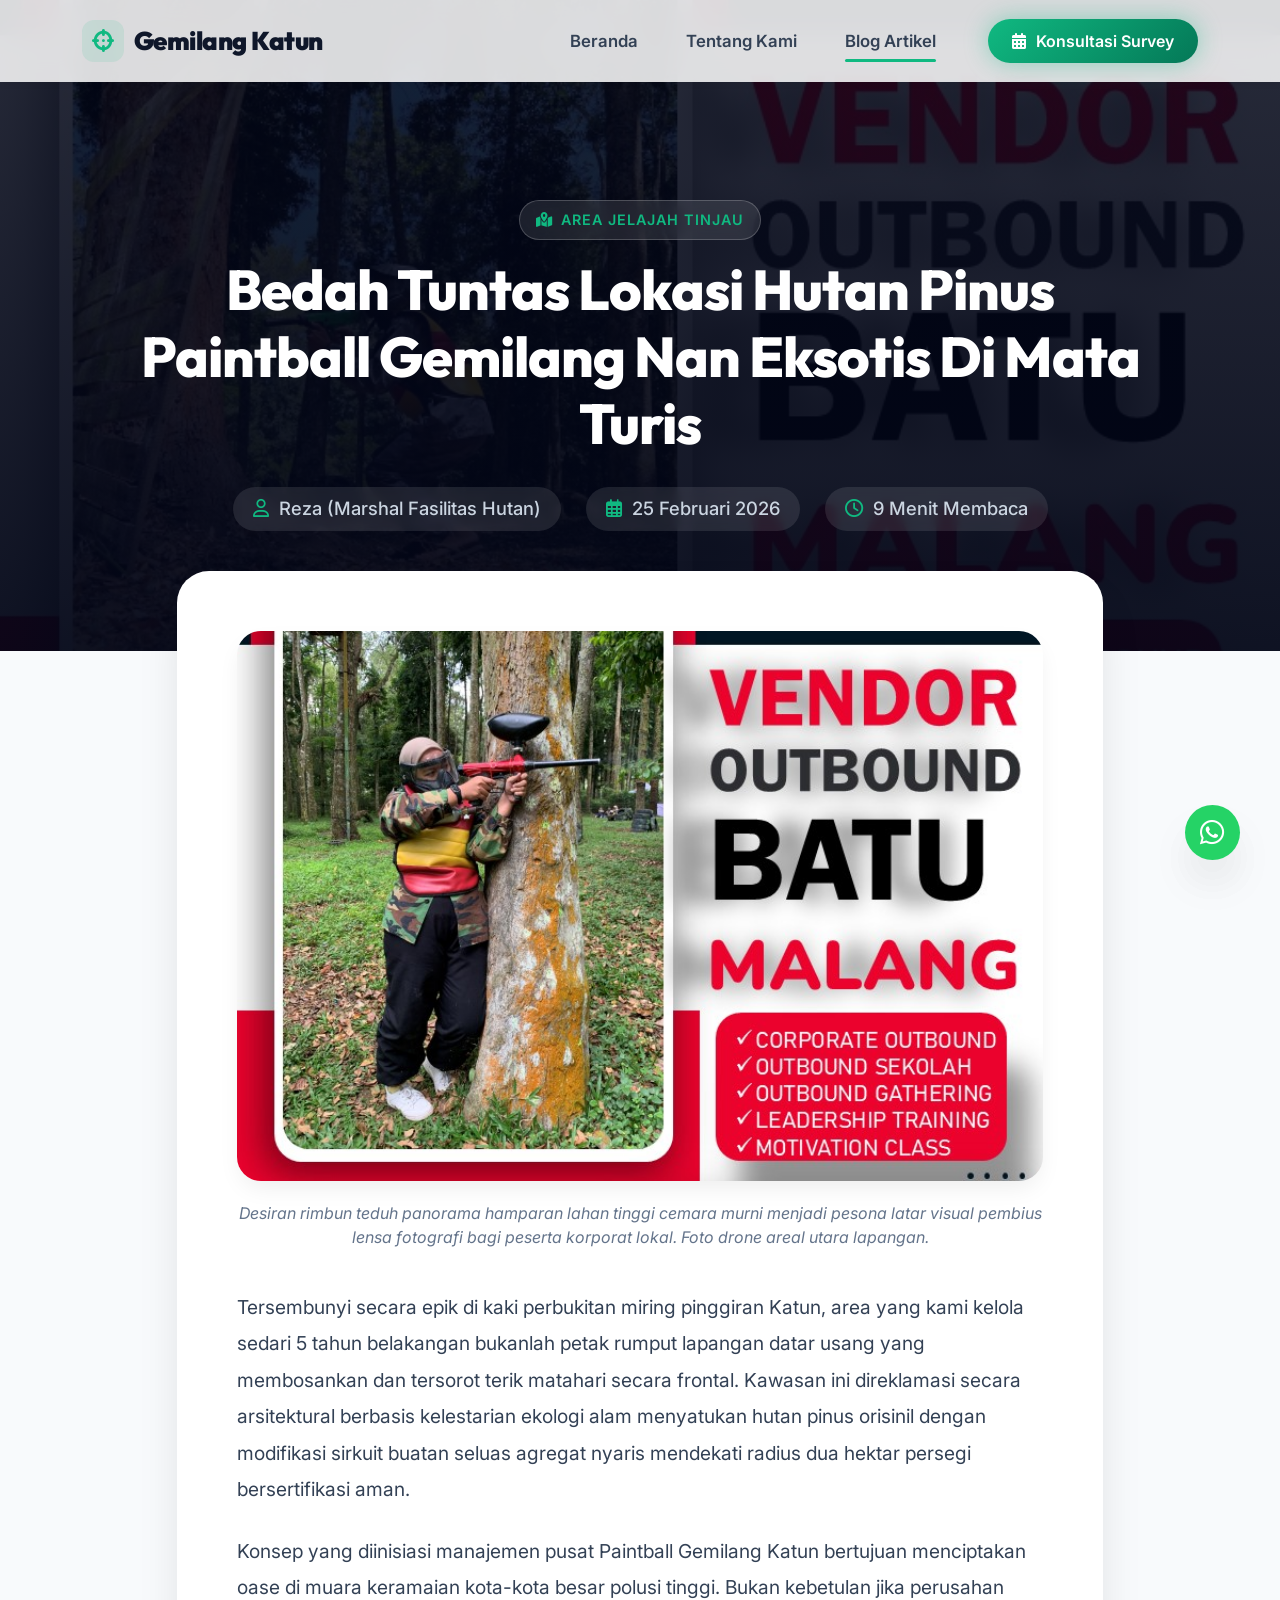
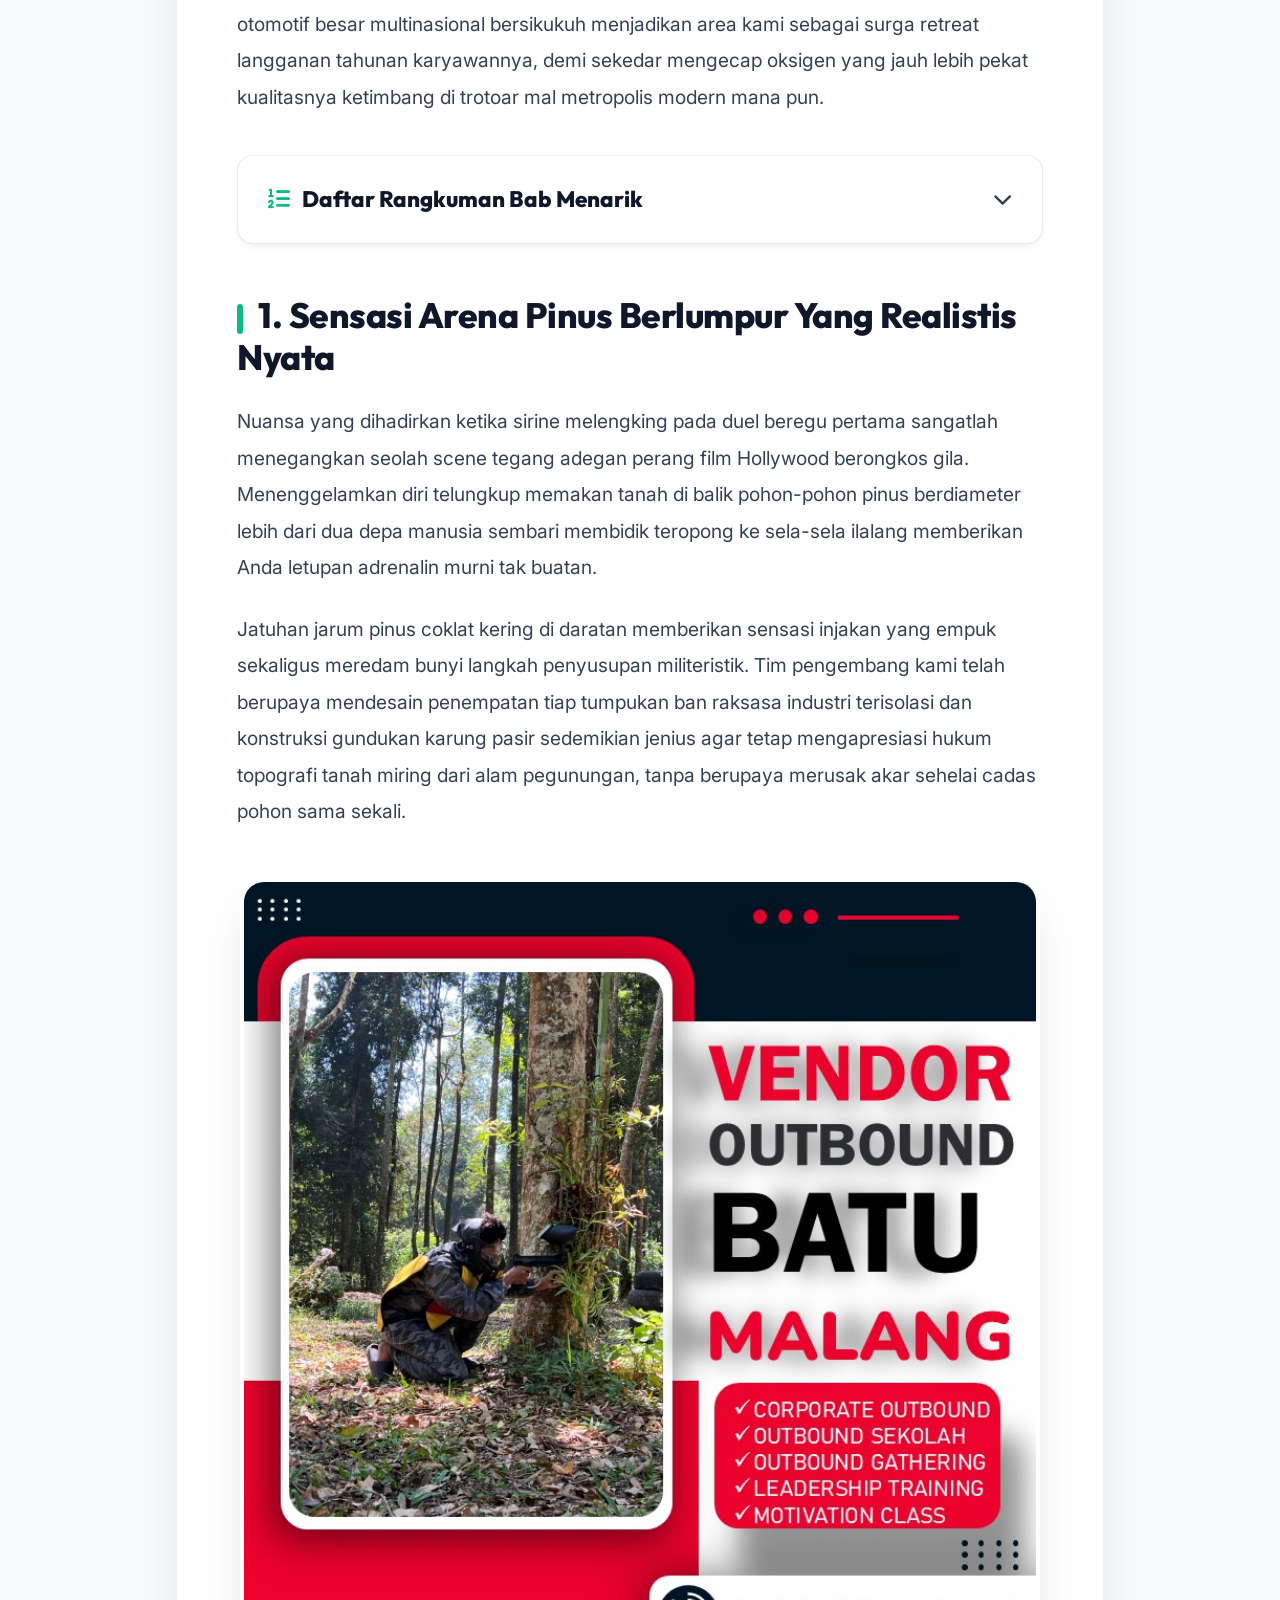
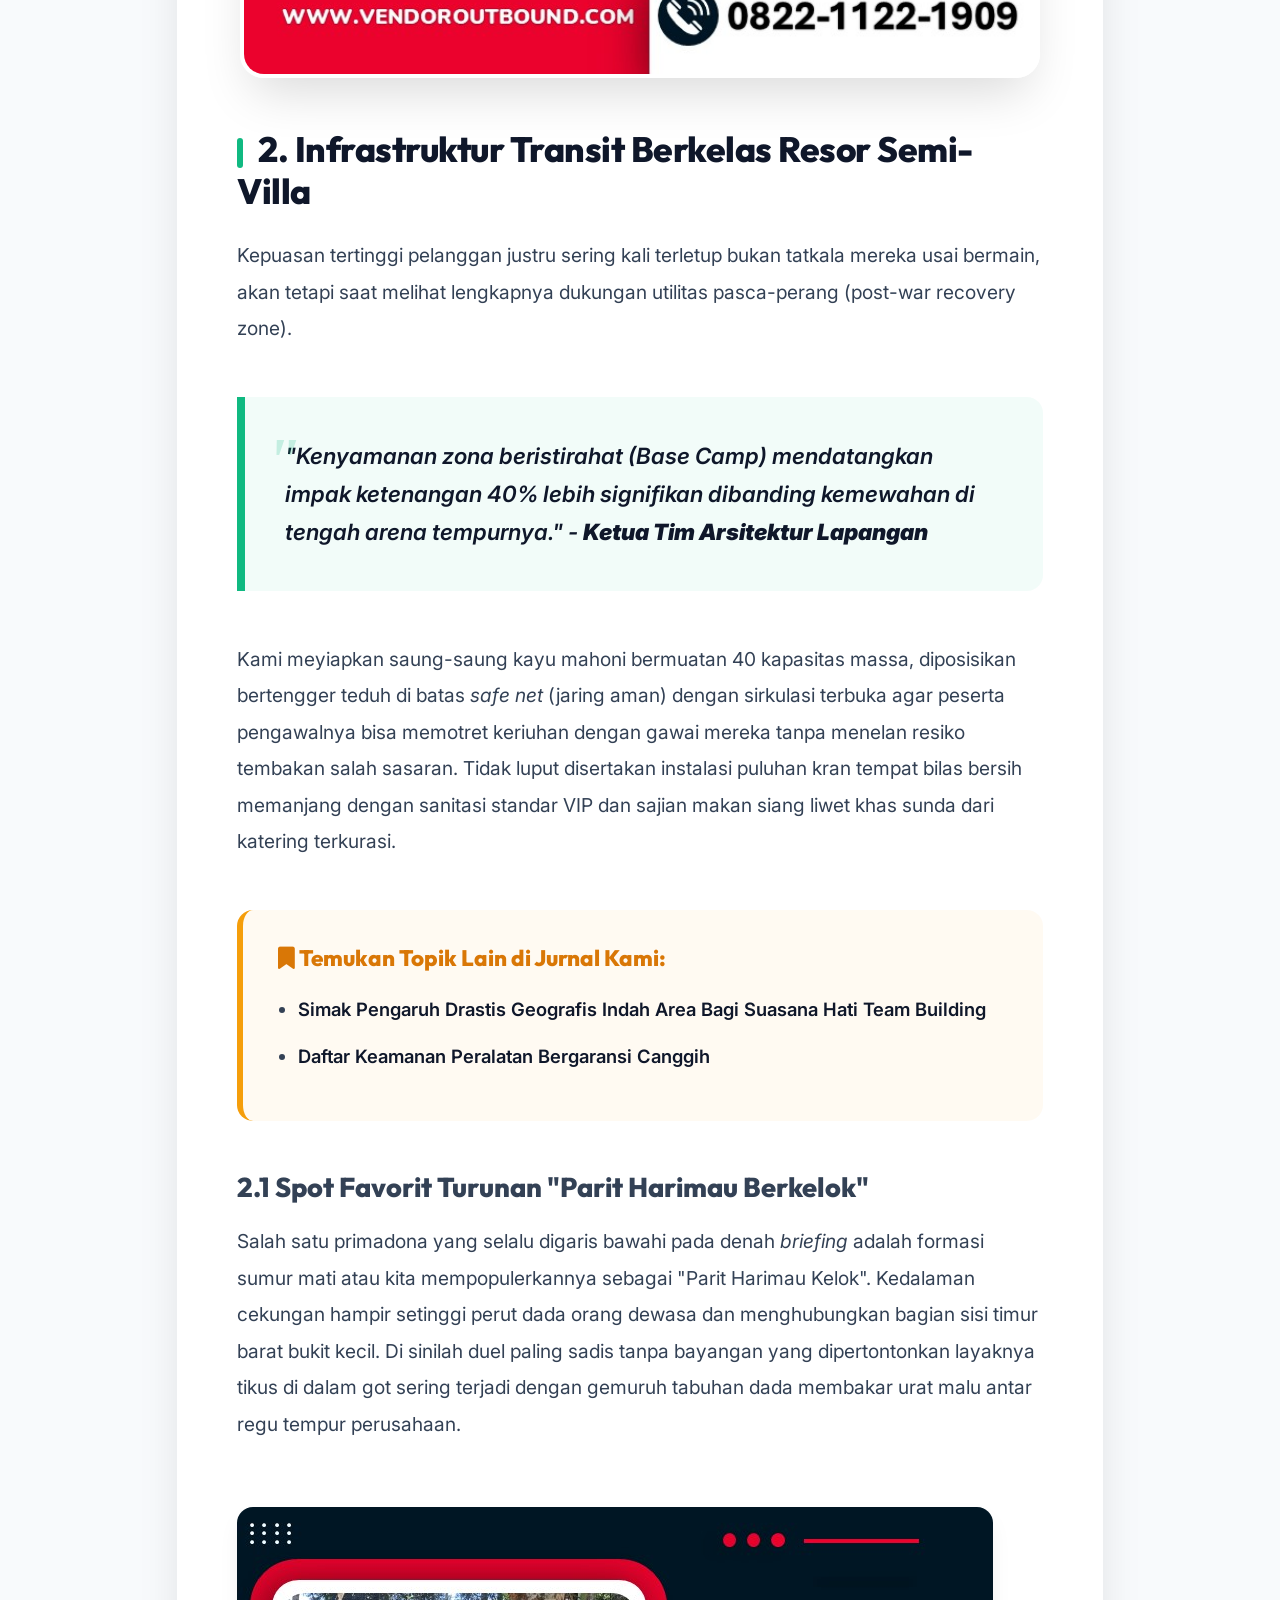
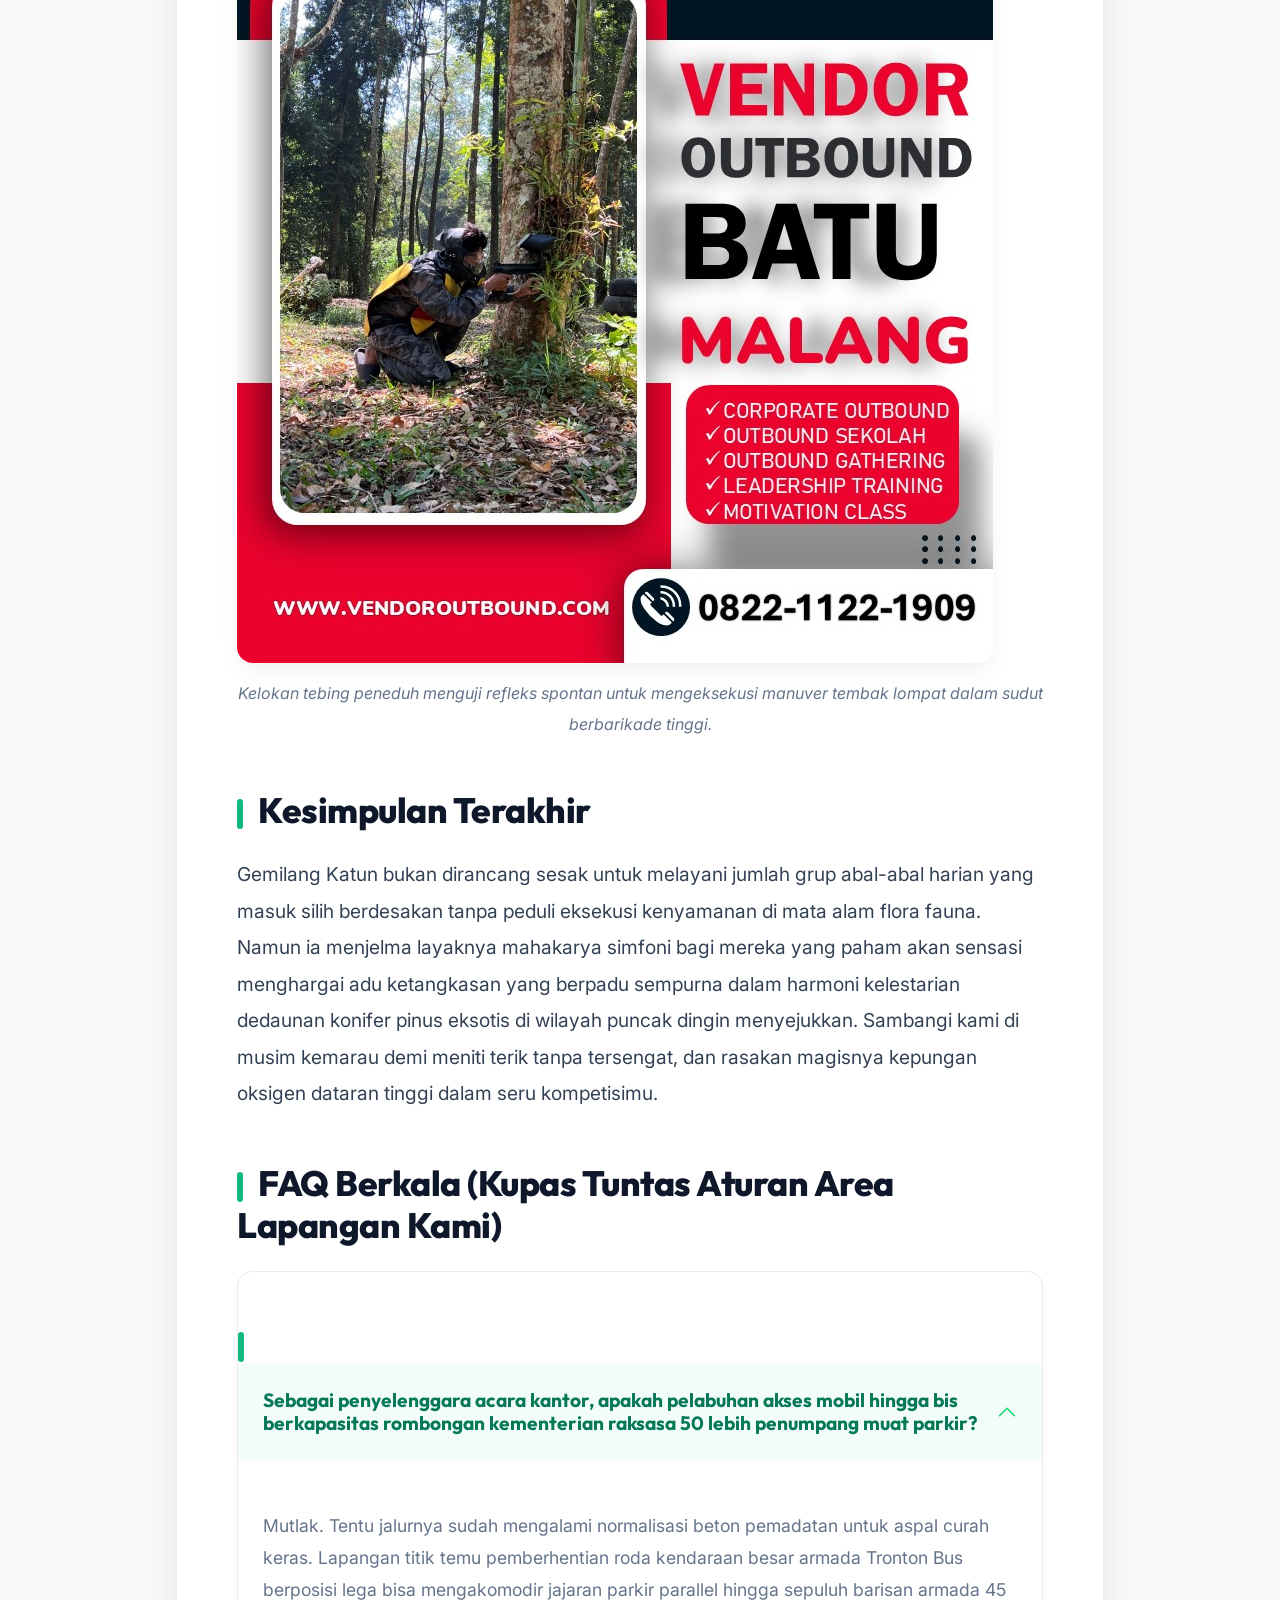
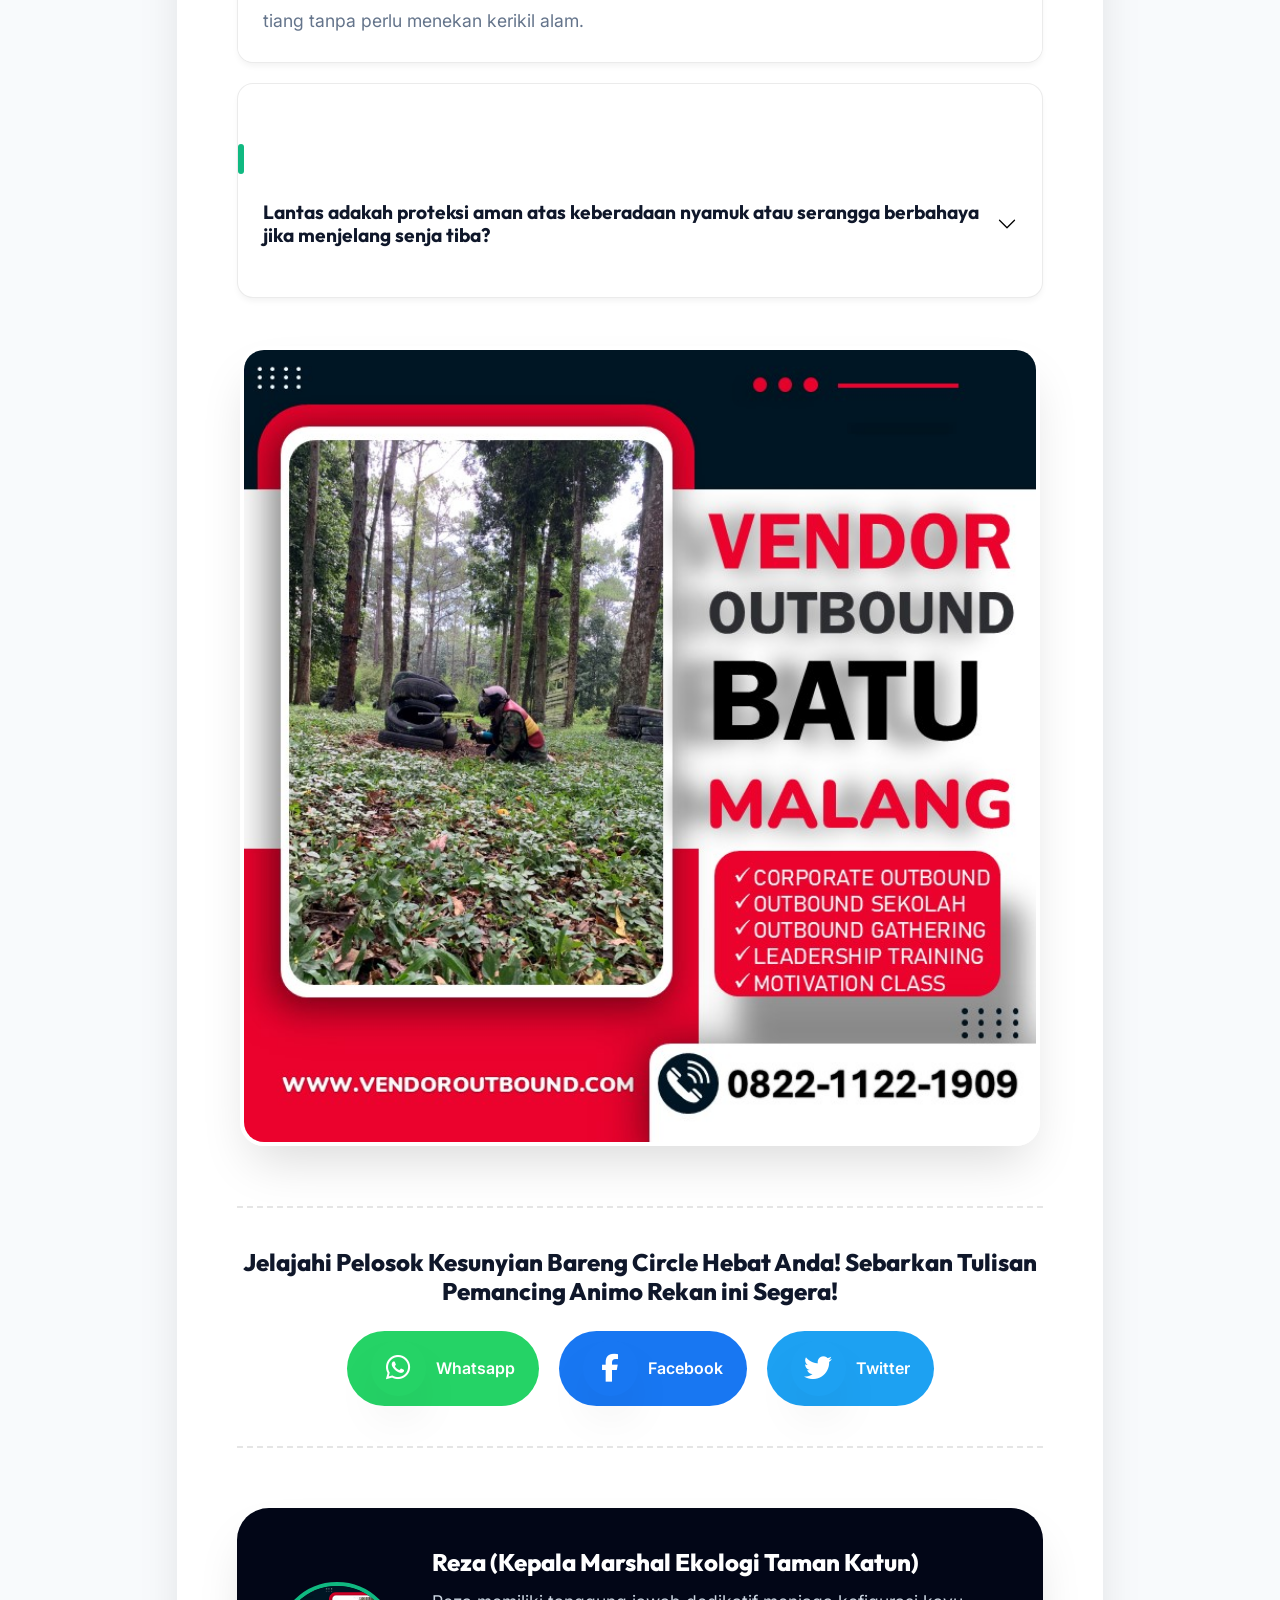
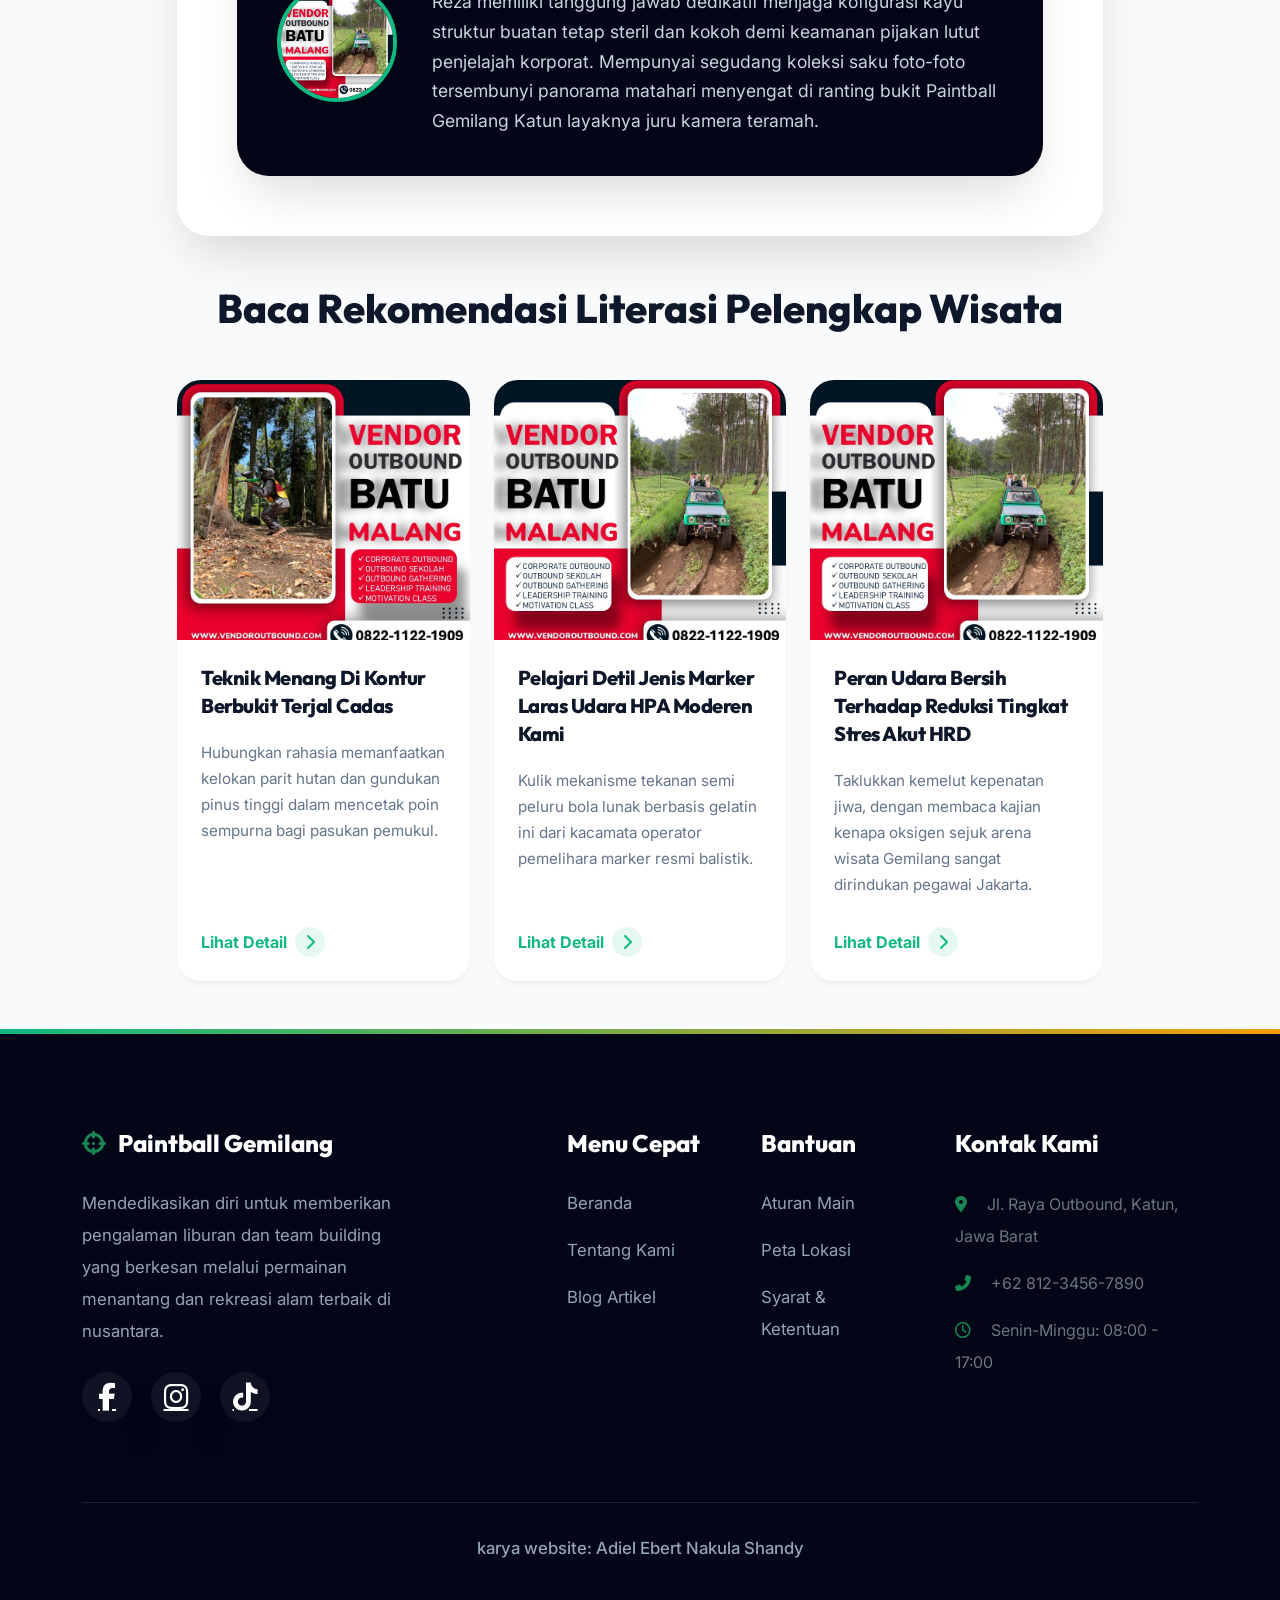
<file: lokasi-paintball-terbaik-di-gemilang-katun.html>
<!DOCTYPE html>
<html lang="id">

<head>
    <meta charset="UTF-8">
    <meta name="viewport" content="width=device-width, initial-scale=1.0">
    <title>Bedah Tuntas Lokasi Hutan Pinus Paintball Terbaik di Gemilang Katun</title>
    <meta name="description"
        content="Mengagumi tempat outbund dan arena paintball paling asri dan eksotis! Kami jelaskan detail lapangan hutan pinus Gemilang Katun layaknya film layar lebar action nyata.">
    <meta name="keywords"
        content="lokasi paintball, arena hutan pinus, paintball gemilang katun, taman bermain paintball, wisata alam terbuka jawa barat, outbound terbaik asia, adiel ebert nakula shandy">

    <meta property="og:title" content="Lokasi Asri Paintball Gemilang Katun di Sentral Hutan Pinus">
    <meta property="og:description"
        content="Jendela virtual membedah kontur topografi paling menawan, dari sejuknya desiran konifer kayu hingga bunker pertahanan dramatis.">
    <meta property="og:image"
        content="Paket%20Outbound%20Batu%20Malang%20(32).JPG">

    <link rel="icon" type="image/x-icon" href="https://img.icons8.com/color/48/paintballs.png">
    <link href="https://cdn.jsdelivr.net/npm/bootstrap@5.3.3/dist/css/bootstrap.min.css" rel="stylesheet">
    <link rel="stylesheet" href="https://cdnjs.cloudflare.com/ajax/libs/font-awesome/6.4.0/css/all.min.css">
    <link rel="stylesheet" href="assets/css/style.css">
</head>

<body>

    <!-- Navbar -->
    <nav class="navbar navbar-expand-lg fixed-top">
        <div class="container">
            <a class="navbar-brand" href="index.html">
                <i class="fas fa-crosshairs"></i> Gemilang Katun
            </a>
            <button class="navbar-toggler border-0" type="button" data-bs-toggle="collapse" data-bs-target="#navbarNav">
                <span class="navbar-toggler-icon"></span>
            </button>
            <div class="collapse navbar-collapse justify-content-end" id="navbarNav">
                <ul class="navbar-nav align-items-lg-center gap-2">
                    <li class="nav-item"><a class="nav-link" href="index.html">Beranda</a></li>
                    <li class="nav-item"><a class="nav-link" href="index.html#about">Tentang Kami</a></li>
                    <li class="nav-item"><a class="nav-link active" href="index.html#blog">Blog Artikel</a></li>
                    <li class="nav-item ms-lg-4 mt-3 mt-lg-0">
                        <a class="btn btn-primary-custom" href="https://wa.me/6281234567890">
                            <i class="fas fa-calendar-alt"></i> Konsultasi Survey
                        </a>
                    </li>
                </ul>
            </div>
        </div>
    </nav>

    <!-- Article Header -->
    <header class="article-header"
        style="background: linear-gradient(rgba(2, 6, 23, 0.85), rgba(2, 6, 23, 0.95)), url('Paket%20Outbound%20Batu%20Malang%20(21).JPG') center/cover fixed;">
        <div class="container">
            <div class="badge-custom mb-3"><i class="fas fa-map-marked-alt"></i> Area Jelajah Tinjau</div>
            <h1>Bedah Tuntas Lokasi Hutan Pinus Paintball Gemilang Nan Eksotis Di Mata Turis</h1>
            <div class="article-meta">
                <span><i class="far fa-user"></i> Reza (Marshal Fasilitas Hutan)</span>
                <span><i class="far fa-calendar-alt"></i> 25 Februari 2026</span>
                <span><i class="far fa-clock"></i> 9 Menit Membaca</span>
            </div>
        </div>
    </header>

    <!-- Main Content -->
    <main class="container">
        <div class="row justify-content-center">
            <div class="col-lg-10">
                <article class="article-content article-card">

                    <img src="Paket%20Outbound%20Batu%20Malang%20(20).JPG"
                        alt="Hutan Pinus Asri" class="article-img-main">
                    <span class="img-caption">Desiran rimbun teduh panorama hamparan lahan tinggi cemara murni menjadi
                        pesona latar visual pembius lensa fotografi bagi peserta korporat lokal. Foto drone areal utara
                        lapangan.</span>

                    <div class="article-body">

                        <p>Tersembunyi secara epik di kaki perbukitan miring pinggiran Katun, area yang kami kelola
                            sedari 5 tahun belakangan bukanlah petak rumput lapangan datar usang yang membosankan dan
                            tersorot terik matahari secara frontal. Kawasan ini direklamasi secara arsitektural berbasis
                            kelestarian ekologi alam menyatukan hutan pinus orisinil dengan modifikasi sirkuit buatan
                            seluas agregat nyaris mendekati radius dua hektar persegi bersertifikasi aman.</p>

                        <p>Konsep yang diinisiasi manajemen pusat Paintball Gemilang Katun bertujuan menciptakan oase di
                            muara keramaian kota-kota besar polusi tinggi. Bukan kebetulan jika perusahan otomotif besar
                            multinasional bersikukuh menjadikan area kami sebagai surga retreat langganan tahunan
                            karyawannya, demi sekedar mengecap oksigen yang jauh lebih pekat kualitasnya ketimbang di
                            trotoar mal metropolis modern mana pun. </p>

                        <!-- TOC -->
                        <div class="toc-container">
                            <div class="toc-header" id="tocToggle">
                                <h4><i class="fas fa-list-ol"></i> Daftar Rangkuman Bab Menarik</h4>
                                <i class="fas fa-chevron-down" id="tocIcon"></i>
                            </div>
                            <ul class="toc-list" id="tocList"></ul>
                        </div>

                        <h2>1. Sensasi Arena Pinus Berlumpur Yang Realistis Nyata</h2>
                        <p>Nuansa yang dihadirkan ketika sirine melengking pada duel beregu pertama sangatlah
                            menegangkan seolah scene tegang adegan perang film Hollywood berongkos gila. Menenggelamkan
                            diri telungkup memakan tanah di balik pohon-pohon pinus berdiameter lebih dari dua depa
                            manusia sembari membidik teropong ke sela-sela ilalang memberikan Anda letupan adrenalin
                            murni tak buatan.</p>

                        <p>Jatuhan jarum pinus coklat kering di daratan memberikan sensasi injakan yang empuk sekaligus
                            meredam bunyi langkah penyusupan militeristik. Tim pengembang kami telah berupaya mendesain
                            penempatan tiap tumpukan ban raksasa industri terisolasi dan konstruksi gundukan karung
                            pasir sedemikian jenius agar tetap mengapresiasi hukum topografi tanah miring dari alam
                            pegunungan, tanpa berupaya merusak akar sehelai cadas pohon sama sekali.</p>

                        <!-- Promo GIF -->
                        <img src="Paket%20Outbound%20Batu%20Malang%20(22).JPG"
                            alt="Promo Ekstra Kunjungan" class="promo-gif mt-5 mb-5"
                            onclick="window.open('https://wa.me/6281234567890')">

                        <h2>2. Infrastruktur Transit Berkelas Resor Semi-Villa</h2>
                        <p>Kepuasan tertinggi pelanggan justru sering kali terletup bukan tatkala mereka usai bermain,
                            akan tetapi saat melihat lengkapnya dukungan utilitas pasca-perang (post-war recovery zone).
                        </p>

                        <blockquote>
                            "Kenyamanan zona beristirahat (Base Camp) mendatangkan impak ketenangan 40% lebih signifikan
                            dibanding kemewahan di tengah arena tempurnya." - <strong>Ketua Tim Arsitektur
                                Lapangan</strong>
                        </blockquote>

                        <p>Kami meyiapkan saung-saung kayu mahoni bermuatan 40 kapasitas massa, diposisikan bertengger
                            teduh di batas <em>safe net</em> (jaring aman) dengan sirkulasi terbuka agar peserta
                            pengawalnya bisa memotret keriuhan dengan gawai mereka tanpa menelan resiko tembakan salah
                            sasaran. Tidak luput disertakan instalasi puluhan kran tempat bilas bersih memanjang dengan
                            sanitasi standar VIP dan sajian makan siang liwet khas sunda dari katering terkurasi.</p>

                        <!-- Baca Juga Inline 1 -->
                        <div class="baca-juga-inline">
                            <h4><i class="fas fa-bookmark"></i> Temukan Topik Lain di Jurnal Kami:</h4>
                            <ul>
                                <li><a href="manfaat-outbound-untuk-team-building-perusahaan.html">Simak Pengaruh
                                        Drastis Geografis Indah Area Bagi Suasana Hati Team Building</a></li>
                                <li><a href="peralatan-standar-paintball-yang-wajib-anda-ketahui.html">Daftar Keamanan
                                        Peralatan Bergaransi Canggih</a></li>
                            </ul>
                        </div>

                        <h3>2.1 Spot Favorit Turunan "Parit Harimau Berkelok"</h3>
                        <p>Salah satu primadona yang selalu digaris bawahi pada denah <em>briefing</em> adalah formasi
                            sumur mati atau kita mempopulerkannya sebagai "Parit Harimau Kelok". Kedalaman cekungan
                            hampir setinggi perut dada orang dewasa dan menghubungkan bagian sisi timur barat bukit
                            kecil. Di sinilah duel paling sadis tanpa bayangan yang dipertontonkan layaknya tikus di
                            dalam got sering terjadi dengan gemuruh tabuhan dada membakar urat malu antar regu tempur
                            perusahaan.</p>

                        <!-- Image 2 -->
                        <img src="Paket%20Outbound%20Batu%20Malang%20(22).JPG"
                            alt="Pemakaian Standar Goggle" class="article-img-inline">
                        <span class="img-caption">Kelokan tebing peneduh menguji refleks spontan untuk mengeksekusi
                            manuver tembak lompat dalam sudut berbarikade tinggi.</span>

                        <h2>Kesimpulan Terakhir</h2>
                        <p>Gemilang Katun bukan dirancang sesak untuk melayani jumlah grup abal-abal harian yang masuk
                            silih berdesakan tanpa peduli eksekusi kenyamanan di mata alam flora fauna. Namun ia
                            menjelma layaknya mahakarya simfoni bagi mereka yang paham akan sensasi menghargai adu
                            ketangkasan yang berpadu sempurna dalam harmoni kelestarian dedaunan konifer pinus eksotis
                            di wilayah puncak dingin menyejukkan. Sambangi kami di musim kemarau demi meniti terik tanpa
                            tersengat, dan rasakan magisnya kepungan oksigen dataran tinggi dalam seru kompetisimu.</p>

                        <!-- FAQ -->
                        <h2 id="faq">FAQ Berkala (Kupas Tuntas Aturan Area Lapangan Kami)</h2>
                        <div class="accordion faq-accordion mt-4" id="faqAccordion">
                            <div class="accordion-item">
                                <h2 class="accordion-header" id="faqH-1">
                                    <button class="accordion-button" type="button" data-bs-toggle="collapse"
                                        data-bs-target="#faqC-1">
                                        Sebagai penyelenggara acara kantor, apakah pelabuhan akses mobil hingga bis
                                        berkapasitas rombongan kementerian raksasa 50 lebih penumpang muat parkir?
                                    </button>
                                </h2>
                                <div id="faqC-1" class="accordion-collapse collapse show"
                                    data-bs-parent="#faqAccordion">
                                    <div class="accordion-body">
                                        Mutlak. Tentu jalurnya sudah mengalami normalisasi beton pemadatan untuk aspal
                                        curah keras. Lapangan titik temu pemberhentian roda kendaraan besar armada
                                        Tronton Bus berposisi lega bisa mengakomodir jajaran parkir parallel hingga
                                        sepuluh barisan armada 45 tiang tanpa perlu menekan kerikil alam.
                                    </div>
                                </div>
                            </div>
                            <div class="accordion-item">
                                <h2 class="accordion-header" id="faqH-2">
                                    <button class="accordion-button collapsed" type="button" data-bs-toggle="collapse"
                                        data-bs-target="#faqC-2">
                                        Lantas adakah proteksi aman atas keberadaan nyamuk atau serangga berbahaya jika
                                        menjelang senja tiba?
                                    </button>
                                </h2>
                                <div id="faqC-2" class="accordion-collapse collapse" data-bs-parent="#faqAccordion">
                                    <div class="accordion-body">
                                        Petugas taman ekologi internal di arena kami sudah menjadwalkan <em>fogging</em>
                                        ramah lingkungan di jam subuh pagi setiap rotasi bulan yang membatasi bibit
                                        penyakit lalat hingga agresi nyamuk agresif. Walau kita bermain liar di tepian
                                        asri alam murni, biola higienitas pesanggrahan sentral terjaga optimal.
                                    </div>
                                </div>
                            </div>
                        </div>

                        <!-- Promo GIF 2 -->
                        <img src="Paket%20Outbound%20Batu%20Malang%20(32).JPG"
                            alt="Tanya Ketersediaan WA Maps" class="promo-gif mt-5 mb-0"
                            onclick="window.open('https://wa.me/6281234567890')">

                    </div>

                    <!-- Share Button -->
                    <div class="share-section">
                        <h5>Jelajahi Pelosok Kesunyian Bareng Circle Hebat Anda! Sebarkan Tulisan Pemancing Animo Rekan
                            ini Segera!</h5>
                        <div class="share-buttons">
                            <a href="#" class="btn-share share-wa"><i class="fab fa-whatsapp"></i> Whatsapp</a>
                            <a href="#" class="btn-share share-fb"><i class="fab fa-facebook-f"></i> Facebook</a>
                            <a href="#" class="btn-share share-tw"><i class="fab fa-twitter"></i> Twitter</a>
                        </div>
                    </div>

                    <!-- Author Profile -->
                    <div class="author-box">
                        <img src="Paket%20Outbound%20Batu%20Malang%20(11).JPG"
                            alt="Resky Marshal Hutan">
                        <div class="author-info">
                            <h5>Reza (Kepala Marshal Ekologi Taman Katun)</h5>
                            <p>Reza memiliki tanggung jawab dedikatif menjaga kofigurasi kayu struktur buatan tetap
                                steril dan kokoh demi keamanan pijakan lutut penjelajah korporat. Mempunyai segudang
                                koleksi saku foto-foto tersembunyi panorama matahari menyengat di ranting bukit
                                Paintball Gemilang Katun layaknya juru kamera teramah.</p>
                        </div>
                    </div>

                </article>
            </div>
        </div>

        <!-- 3 Related Articles -->
        <div class="row mt-5 mb-5 justify-content-center related-articles-section">
            <div class="col-lg-10">
                <h3 class="mb-5 text-center font-weight-bold">Baca Rekomendasi Literasi Pelengkap Wisata</h3>
                <div class="row g-4">
                    <!-- Rel 1 -->
                    <div class="col-md-4">
                        <div class="blog-card border-0">
                            <div class="blog-card-img-wrap">
                                <img src="Paket%20Outbound%20Batu%20Malang%20(21).JPG"
                                    alt="Panduan Strategi Menang Topografi">
                            </div>
                            <div class="blog-card-body p-4">
                                <h4 class="blog-card-title" style="font-size: 1.25rem;"><a
                                        href="strategi-jitu-menang-paintball-outbound.html">Teknik Menang Di Kontur
                                        Berbukit Terjal Cadas</a></h4>
                                <p class="blog-card-text" style="font-size:0.95rem;">Hubungkan rahasia memanfaatkan
                                    kelokan parit hutan dan gundukan pinus tinggi dalam mencetak poin sempurna bagi
                                    pasukan pemukul.</p>
                                <a href="strategi-jitu-menang-paintball-outbound.html" class="read-more"
                                    style="font-size: 1rem;">Lihat Detail <i class="fas fa-chevron-right"></i></a>
                            </div>
                        </div>
                    </div>
                    <!-- Rel 2 -->
                    <div class="col-md-4">
                        <div class="blog-card border-0">
                            <div class="blog-card-img-wrap">
                                <img src="Paket%20Outbound%20Batu%20Malang%20(11).JPG"
                                    alt="Marker Senjata Paintball">
                            </div>
                            <div class="blog-card-body p-4">
                                <h4 class="blog-card-title" style="font-size: 1.25rem;"><a
                                        href="peralatan-standar-paintball-yang-wajib-anda-ketahui.html">Pelajari Detil
                                        Jenis Marker Laras Udara HPA Moderen Kami</a></h4>
                                <p class="blog-card-text" style="font-size:0.95rem;">Kulik mekanisme tekanan semi peluru
                                    bola lunak berbasis gelatin ini dari kacamata operator pemelihara marker resmi
                                    balistik.</p>
                                <a href="peralatan-standar-paintball-yang-wajib-anda-ketahui.html" class="read-more"
                                    style="font-size: 1rem;">Lihat Detail <i class="fas fa-chevron-right"></i></a>
                            </div>
                        </div>
                    </div>
                    <!-- Rel 3 -->
                    <div class="col-md-4">
                        <div class="blog-card border-0">
                            <div class="blog-card-img-wrap">
                                <img src="Paket%20Outbound%20Batu%20Malang%20(11).JPG"
                                    alt="Team Building Semangat">
                            </div>
                            <div class="blog-card-body p-4">
                                <h4 class="blog-card-title" style="font-size: 1.25rem;"><a
                                        href="manfaat-outbound-untuk-team-building-perusahaan.html">Peran Udara Bersih
                                        Terhadap Reduksi Tingkat Stres Akut HRD</a></h4>
                                <p class="blog-card-text" style="font-size:0.95rem;">Taklukkan kemelut kepenatan jiwa,
                                    dengan membaca kajian kenapa oksigen sejuk arena wisata Gemilang sangat dirindukan
                                    pegawai Jakarta.</p>
                                <a href="manfaat-outbound-untuk-team-building-perusahaan.html" class="read-more"
                                    style="font-size: 1rem;">Lihat Detail <i class="fas fa-chevron-right"></i></a>
                            </div>
                        </div>
                    </div>
                </div>
            </div>
        </div>
    </main>

    <!-- Footer -->
    <footer>
        <div class="container">
            <div class="row g-5">
                <div class="col-lg-4">
                    <h5><i class="fas fa-crosshairs text-success me-2"></i> Paintball Gemilang</h5>
                    <p>Mendedikasikan diri untuk memberikan pengalaman liburan dan team building yang berkesan melalui
                        permainan menantang dan rekreasi alam terbaik di nusantara.</p>
                    <div class="social-icons mt-4">
                        <a href="#" title="Facebook"><i class="fab fa-facebook-f"></i></a>
                        <a href="#" title="Instagram"><i class="fab fa-instagram"></i></a>
                        <a href="#" title="Tiktok"><i class="fab fa-tiktok"></i></a>
                    </div>
                </div>
                <div class="col-lg-2 offset-lg-1">
                    <h5>Menu Cepat</h5>
                    <ul>
                        <li><a href="index.html">Beranda</a></li>
                        <li><a href="index.html#about">Tentang Kami</a></li>
                        <li><a href="index.html#blog">Blog Artikel</a></li>
                    </ul>
                </div>
                <div class="col-lg-2">
                    <h5>Bantuan</h5>
                    <ul>
                        <li><a href="strategi-jitu-menang-paintball-outbound.html">Aturan Main</a></li>
                        <li><a href="lokasi-paintball-terbaik-di-gemilang-katun.html">Peta Lokasi</a></li>
                        <li><a href="tips-persiapan-sebelum-bermain-paintball-bagi-pemula.html">Syarat & Ketentuan</a>
                        </li>
                    </ul>
                </div>
                <div class="col-lg-3">
                    <h5>Kontak Kami</h5>
                    <ul class="text-secondary" style="line-height:2">
                        <li><i class="fas fa-map-marker-alt me-3 text-success"></i> Jl. Raya Outbound, Katun, Jawa Barat
                        </li>
                        <li><i class="fas fa-phone-alt me-3 text-success"></i> +62 812-3456-7890</li>
                        <li><i class="far fa-clock me-3 text-success"></i> Senin-Minggu: 08:00 - 17:00</li>
                    </ul>
                </div>
            </div>
            <div class="footer-bottom">
                <p>karya website: Adiel Ebert Nakula Shandy</p>
            </div>
        </div>
    </footer>

    <!-- Floating Actions -->
    <div class="fab-container">
        <a href="#" class="fab fab-top" id="fabTop" title="Kembali ke atas"><i class="fas fa-chevron-up"></i></a>
        <a href="https://wa.me/6281234567890" target="_blank" class="fab fab-wa" title="Hubungi via WhatsApp">
            <i class="fab fa-whatsapp"></i>
        </a>
    </div>

    <script src="https://cdn.jsdelivr.net/npm/bootstrap@5.3.3/dist/js/bootstrap.bundle.min.js"></script>
    <script src="assets/js/main.js"></script>
</body>

</html>
</file>
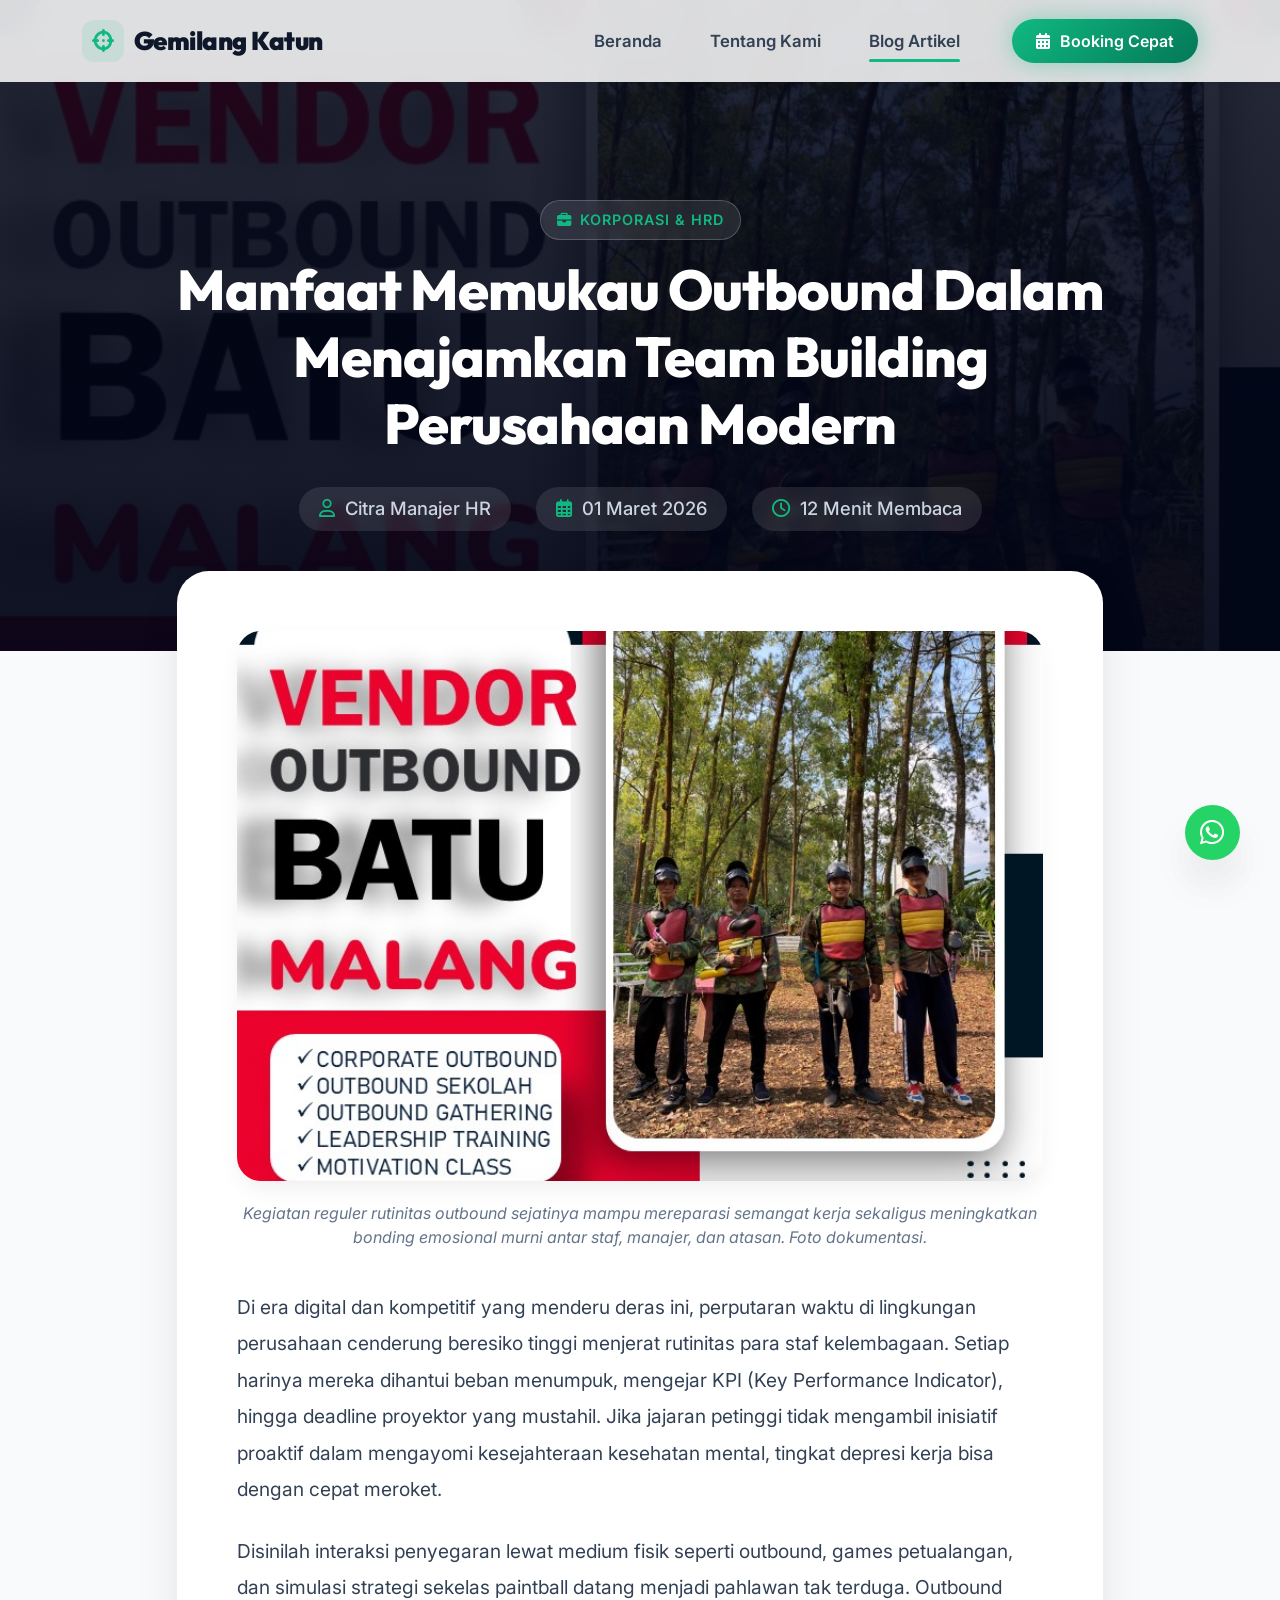
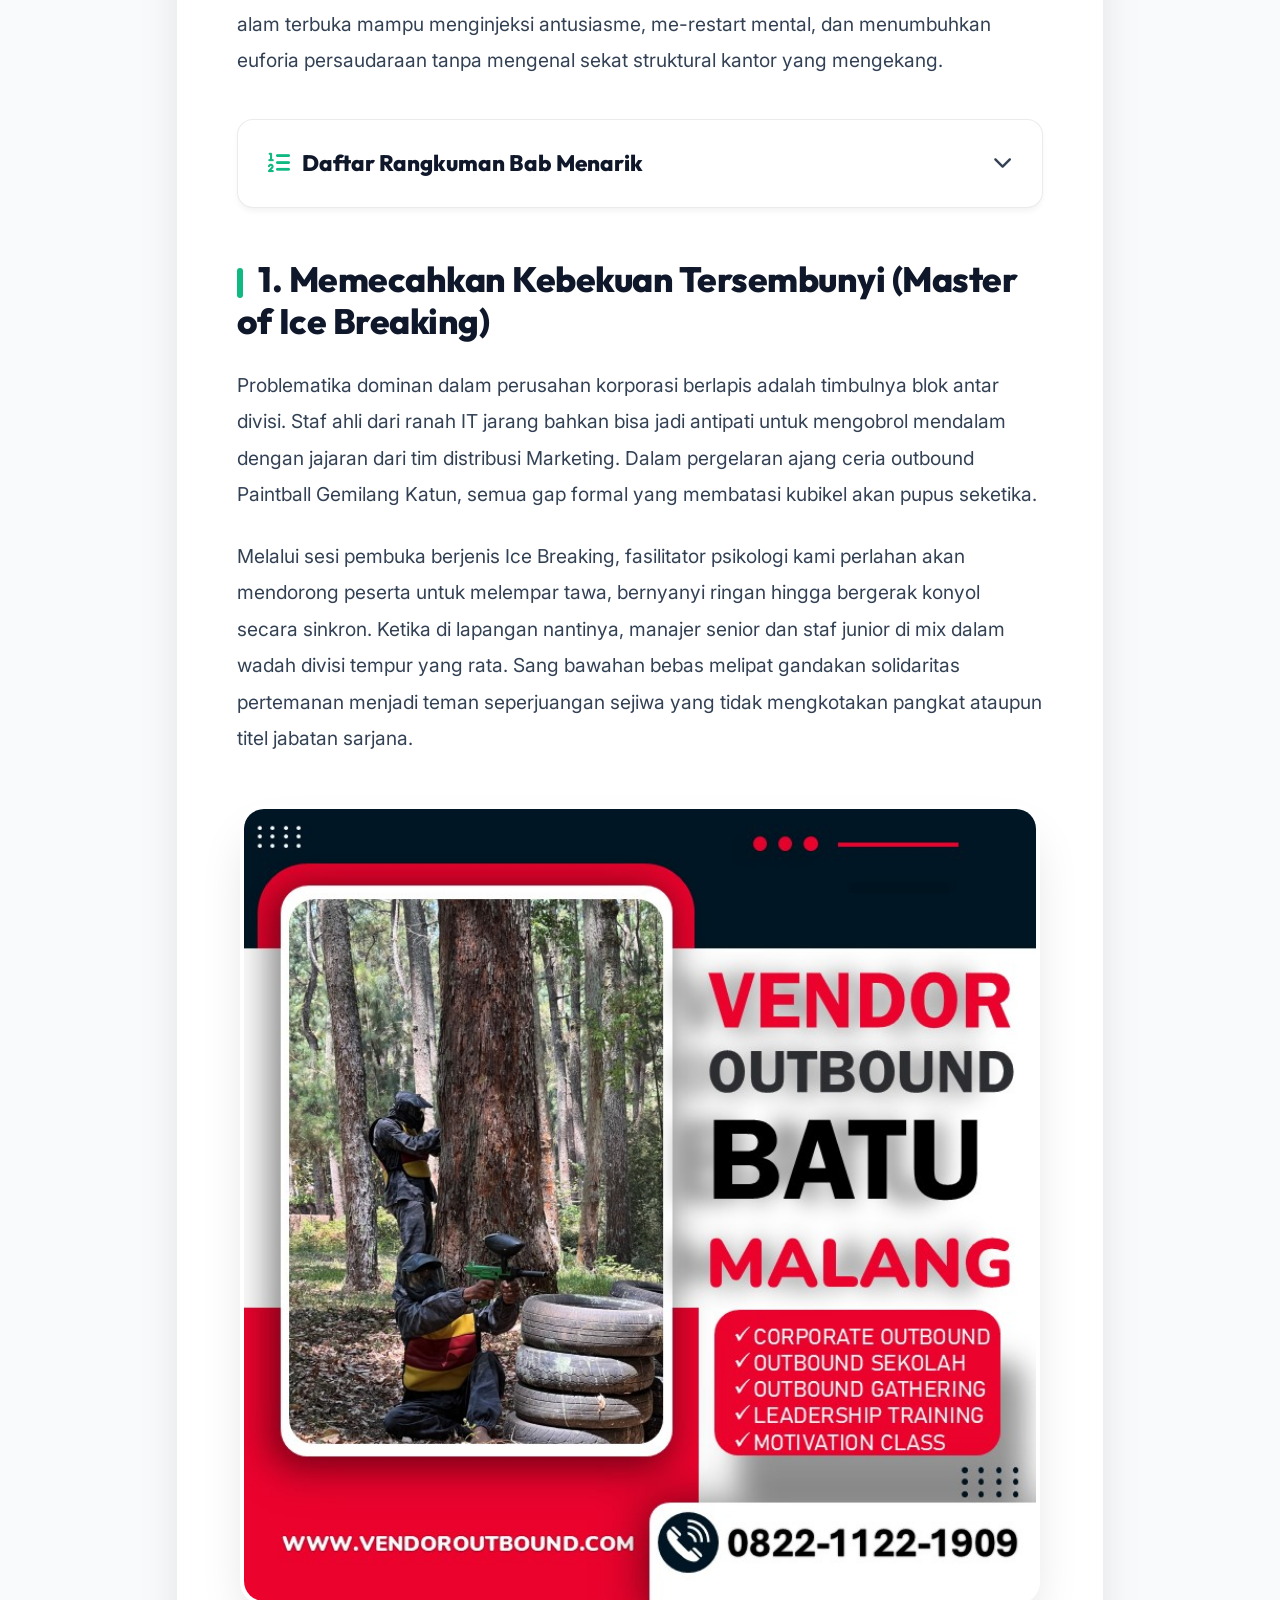
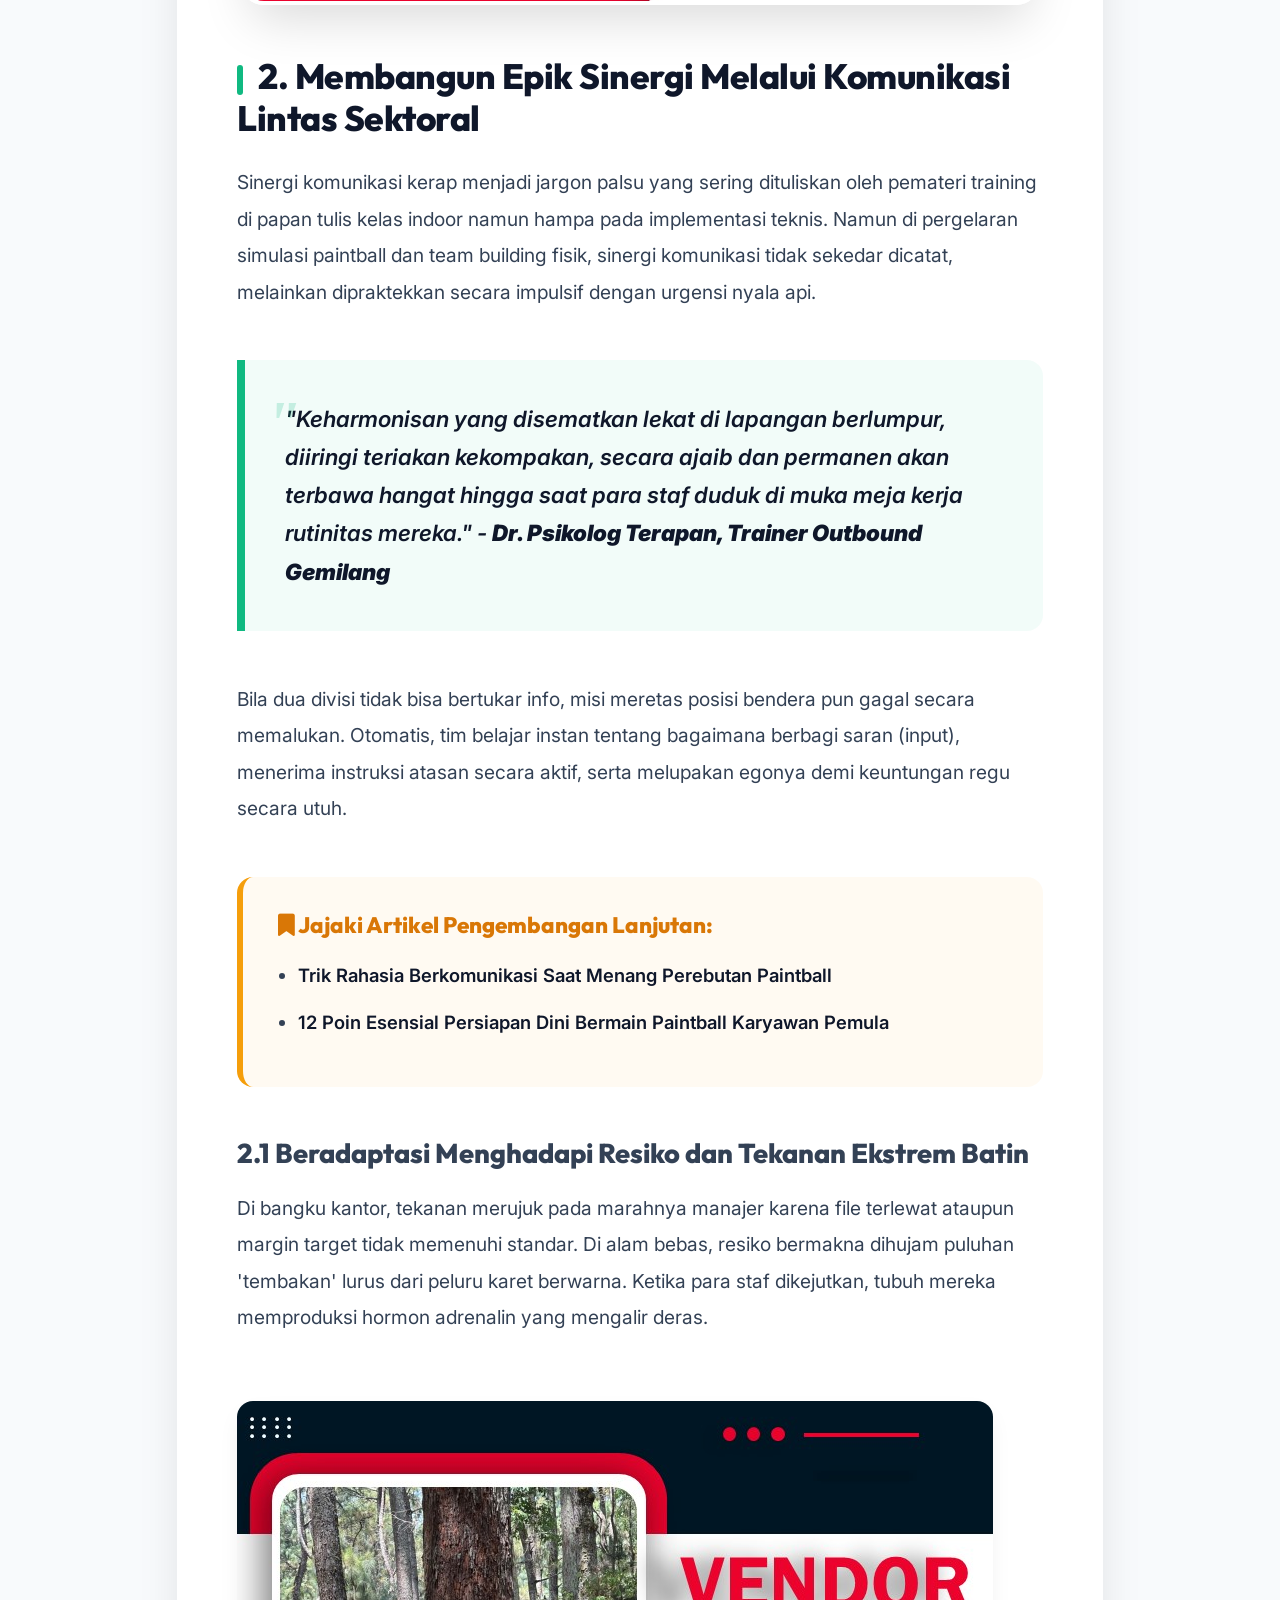
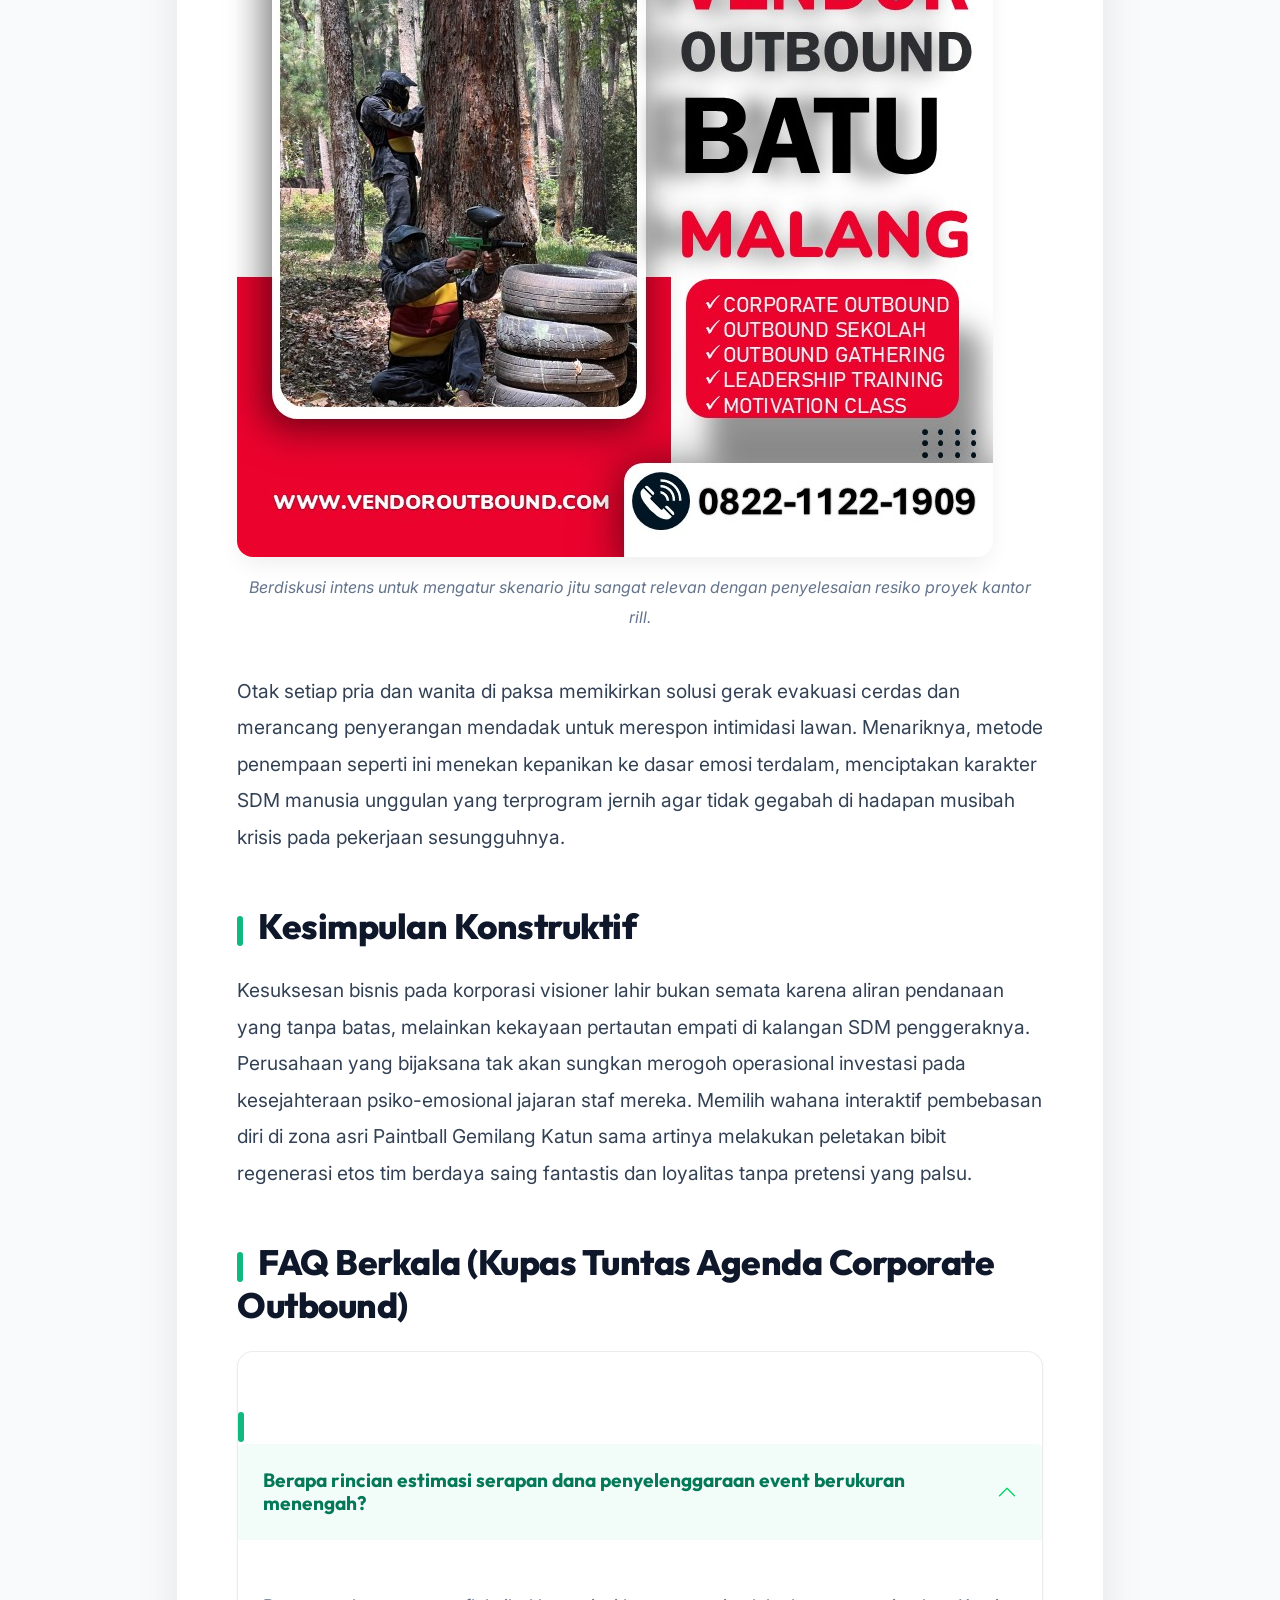
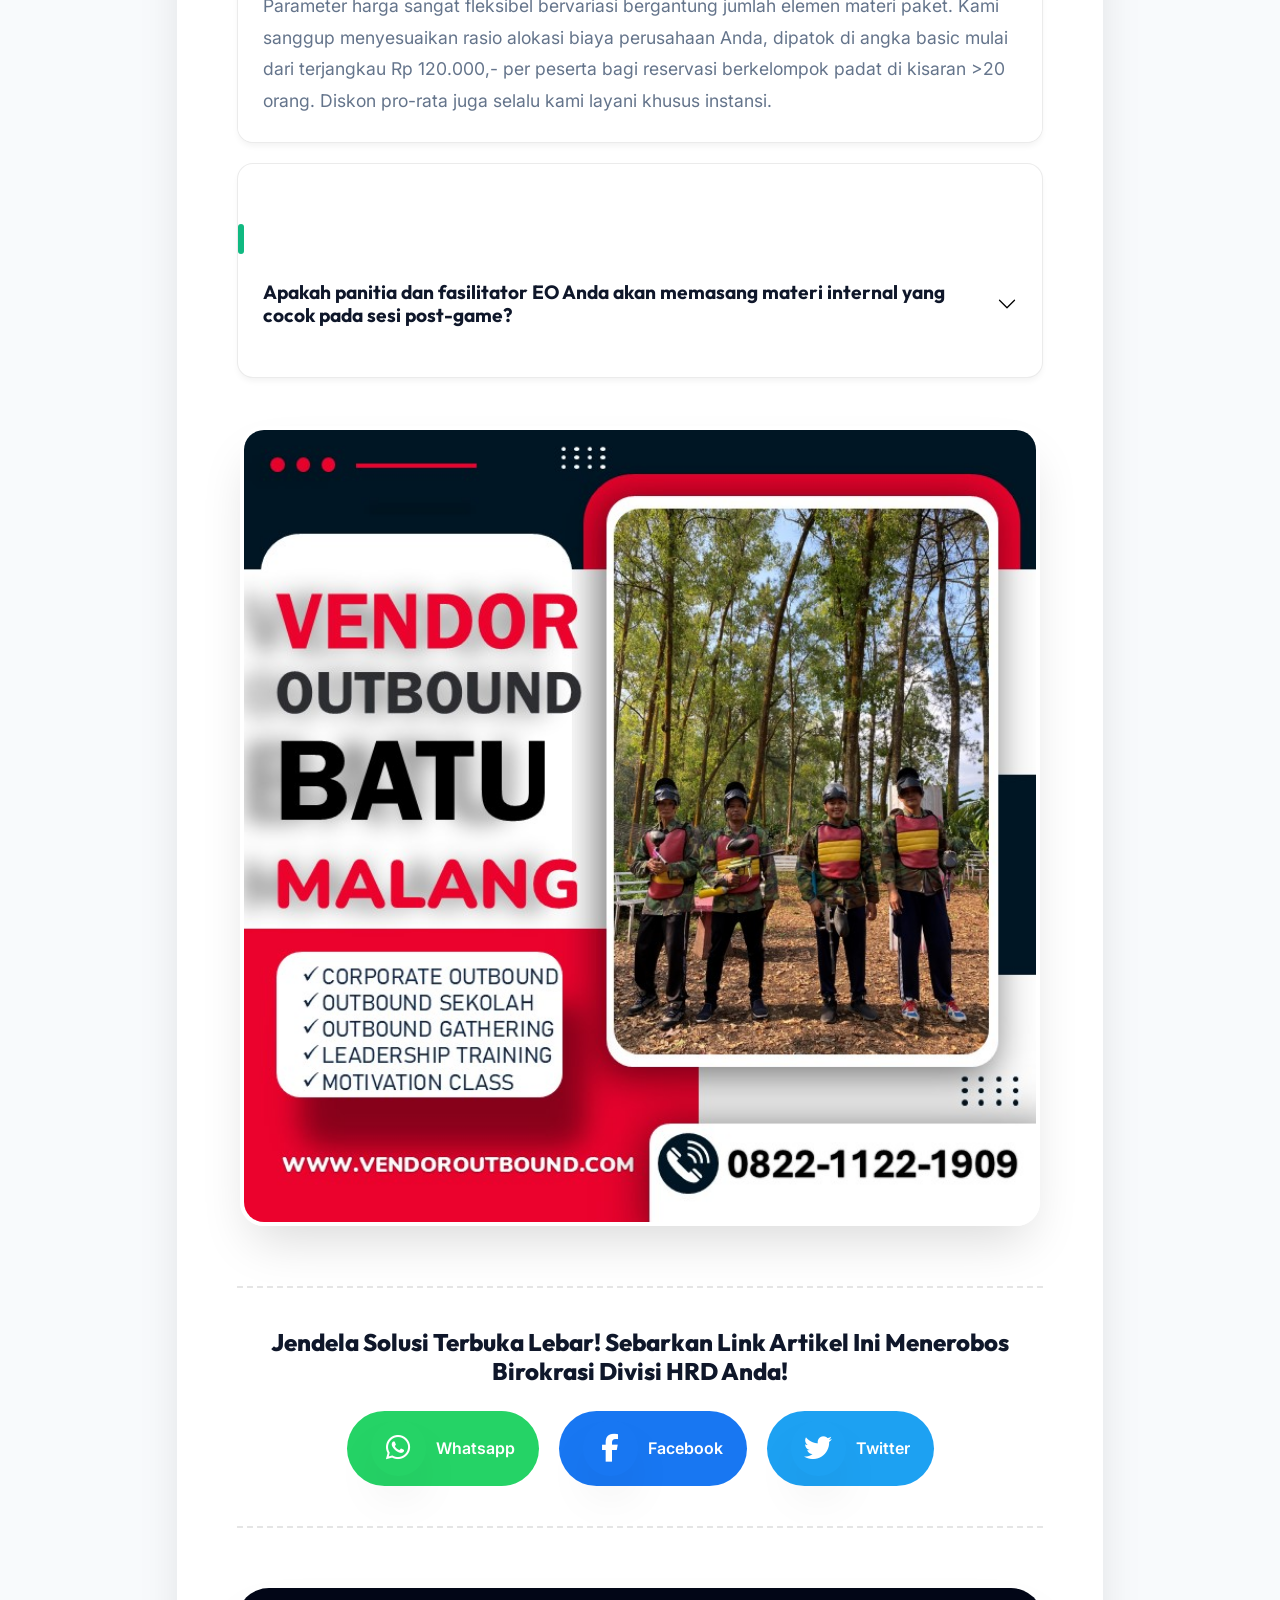
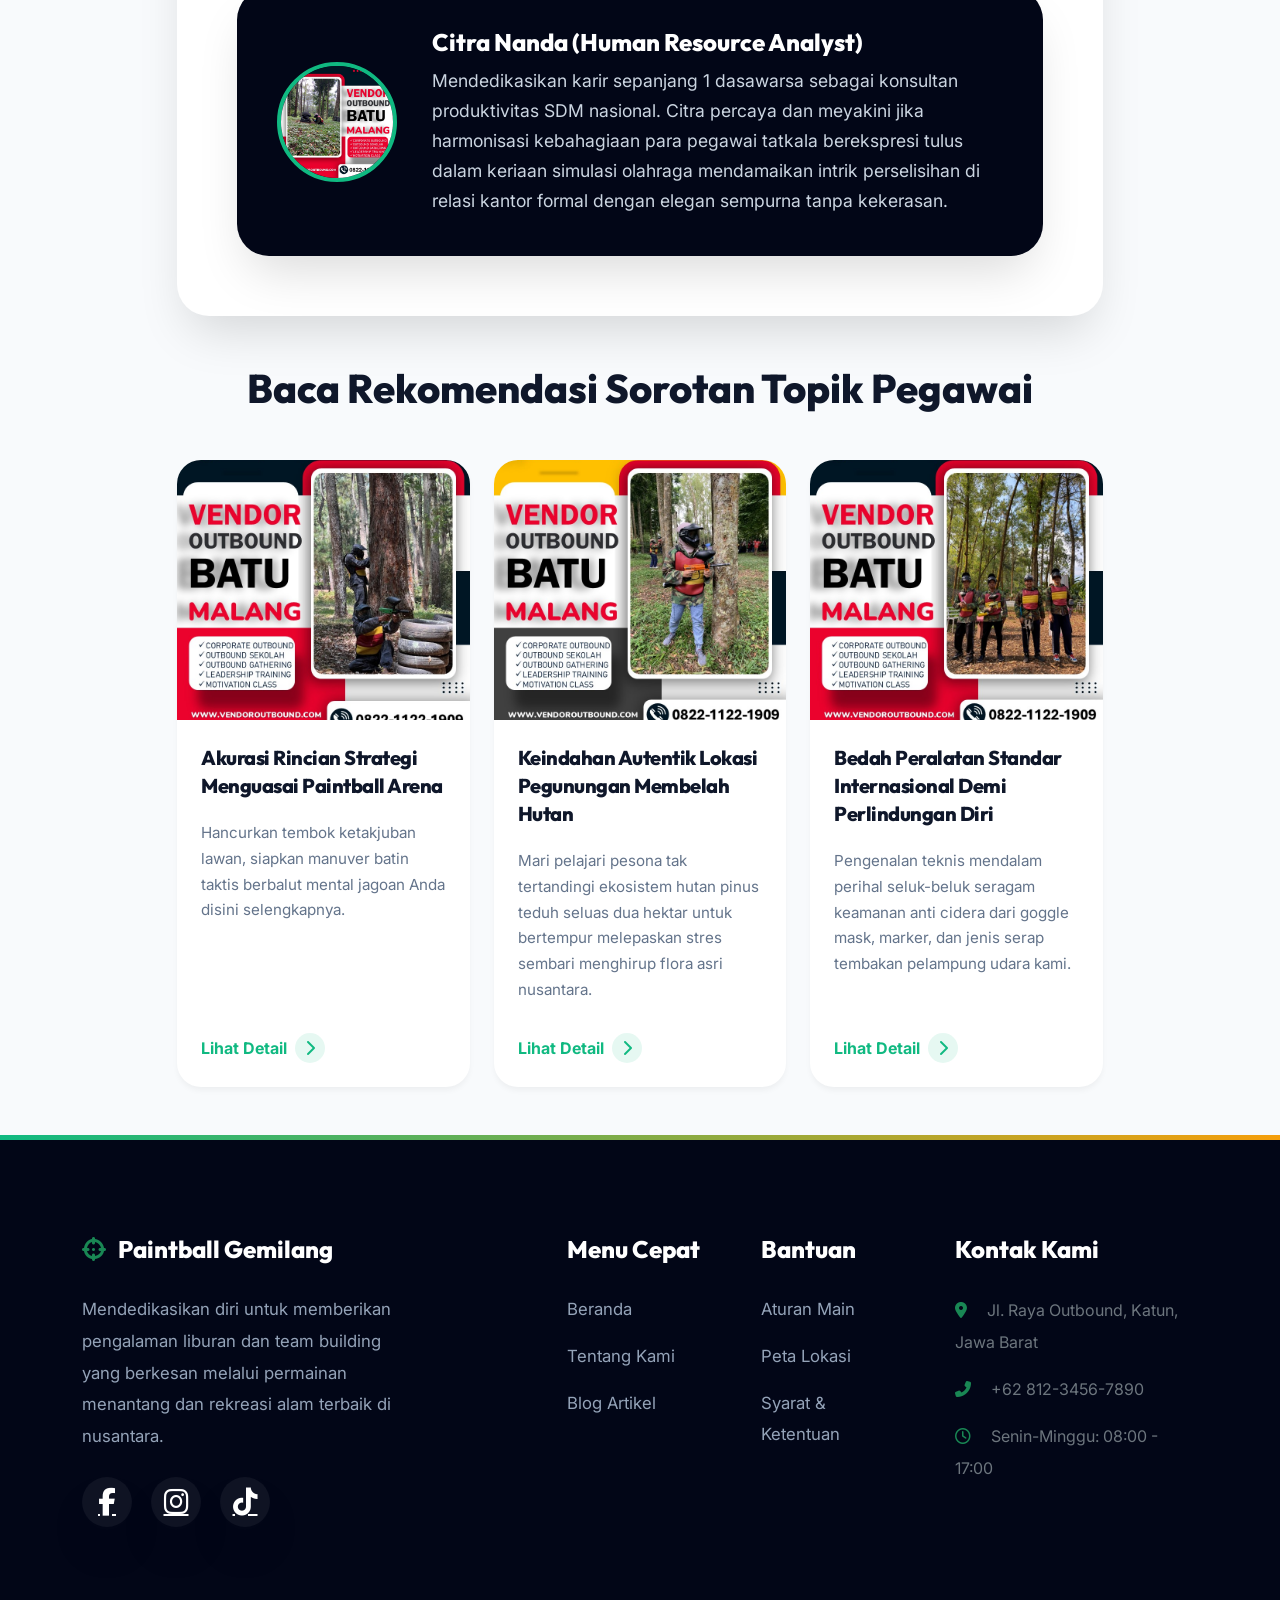
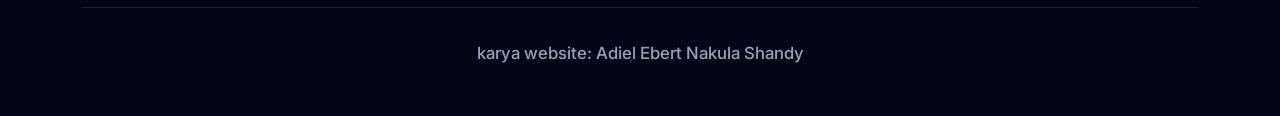
<file: manfaat-outbound-untuk-team-building-perusahaan.html>
<!DOCTYPE html>
<html lang="id">

<head>
    <meta charset="UTF-8">
    <meta name="viewport" content="width=device-width, initial-scale=1.0">
    <title>Manfaat Signifikan Outbound Untuk Team Building Perusahaan</title>
    <meta name="description"
        content="Temukan mengapa investasi dalam kegiatan outbound paintball sangat krusial untuk mempererat tali persaudaraan dan produktivitas karyawan perusahaan.">
    <meta name="keywords"
        content="manfaat outbound, team building, karyawan perusahaan, rekreasi perusahaan, outbond korporat, adiel ebert nakula shandy">

    <meta property="og:title" content="Manfaat Signifikan Outbound Untuk Team Building Perusahaan">
    <meta property="og:description"
        content="Tingkatkan produktivitas tim dan kualitas kerja Anda melalui simulasi perang alam asik dan penuh kerjasama solid.">
    <meta property="og:image"
        content="Paket%20Outbound%20Batu%20Malang%20(9).JPG">

    <link rel="icon" type="image/x-icon" href="https://img.icons8.com/color/48/paintballs.png">
    <link href="https://cdn.jsdelivr.net/npm/bootstrap@5.3.3/dist/css/bootstrap.min.css" rel="stylesheet">
    <link rel="stylesheet" href="https://cdnjs.cloudflare.com/ajax/libs/font-awesome/6.4.0/css/all.min.css">
    <link rel="stylesheet" href="assets/css/style.css">
</head>

<body>

    <!-- Navbar -->
    <nav class="navbar navbar-expand-lg fixed-top">
        <div class="container">
            <a class="navbar-brand" href="index.html">
                <i class="fas fa-crosshairs"></i> Gemilang Katun
            </a>
            <button class="navbar-toggler border-0" type="button" data-bs-toggle="collapse" data-bs-target="#navbarNav">
                <span class="navbar-toggler-icon"></span>
            </button>
            <div class="collapse navbar-collapse justify-content-end" id="navbarNav">
                <ul class="navbar-nav align-items-lg-center gap-2">
                    <li class="nav-item"><a class="nav-link" href="index.html">Beranda</a></li>
                    <li class="nav-item"><a class="nav-link" href="index.html#about">Tentang Kami</a></li>
                    <li class="nav-item"><a class="nav-link active" href="index.html#blog">Blog Artikel</a></li>
                    <li class="nav-item ms-lg-4 mt-3 mt-lg-0">
                        <a class="btn btn-primary-custom" href="https://wa.me/6281234567890">
                            <i class="fas fa-calendar-alt"></i> Booking Cepat
                        </a>
                    </li>
                </ul>
            </div>
        </div>
    </nav>

    <!-- Article Header -->
    <header class="article-header"
        style="background: linear-gradient(rgba(2, 6, 23, 0.85), rgba(2, 6, 23, 0.95)), url('Paket%20Outbound%20Batu%20Malang%20(7).JPG') center/cover fixed;">
        <div class="container">
            <div class="badge-custom mb-3"><i class="fas fa-briefcase"></i> Korporasi & HRD</div>
            <h1>Manfaat Memukau Outbound Dalam Menajamkan Team Building Perusahaan Modern</h1>
            <div class="article-meta">
                <span><i class="far fa-user"></i> Citra Manajer HR</span>
                <span><i class="far fa-calendar-alt"></i> 01 Maret 2026</span>
                <span><i class="far fa-clock"></i> 12 Menit Membaca</span>
            </div>
        </div>
    </header>

    <!-- Main Content -->
    <main class="container">
        <div class="row justify-content-center">
            <div class="col-lg-10">
                <article class="article-content article-card">

                    <img src="Paket%20Outbound%20Batu%20Malang%20(7)(1).JPG"
                        alt="Outbound Team Building" class="article-img-main">
                    <span class="img-caption">Kegiatan reguler rutinitas outbound sejatinya mampu mereparasi semangat
                        kerja sekaligus meningkatkan bonding emosional murni antar staf, manajer, dan atasan. Foto
                        dokumentasi.</span>

                    <div class="article-body">

                        <p>Di era digital dan kompetitif yang menderu deras ini, perputaran waktu di lingkungan
                            perusahaan cenderung beresiko tinggi menjerat rutinitas para staf kelembagaan. Setiap
                            harinya mereka dihantui beban menumpuk, mengejar KPI (Key Performance Indicator), hingga
                            deadline proyektor yang mustahil. Jika jajaran petinggi tidak mengambil inisiatif proaktif
                            dalam mengayomi kesejahteraan kesehatan mental, tingkat depresi kerja bisa dengan cepat
                            meroket.</p>

                        <p>Disinilah interaksi penyegaran lewat medium fisik seperti outbound, games petualangan, dan
                            simulasi strategi sekelas paintball datang menjadi pahlawan tak terduga. Outbound alam
                            terbuka mampu menginjeksi antusiasme, me-restart mental, dan menumbuhkan euforia
                            persaudaraan tanpa mengenal sekat struktural kantor yang mengekang.</p>

                        <!-- TOC -->
                        <div class="toc-container">
                            <div class="toc-header" id="tocToggle">
                                <h4><i class="fas fa-list-ol"></i> Daftar Rangkuman Bab Menarik</h4>
                                <i class="fas fa-chevron-down" id="tocIcon"></i>
                            </div>
                            <ul class="toc-list" id="tocList"></ul>
                        </div>

                        <h2>1. Memecahkan Kebekuan Tersembunyi (Master of Ice Breaking)</h2>
                        <p>Problematika dominan dalam perusahan korporasi berlapis adalah timbulnya blok antar divisi.
                            Staf ahli dari ranah IT jarang bahkan bisa jadi antipati untuk mengobrol mendalam dengan
                            jajaran dari tim distribusi Marketing. Dalam pergelaran ajang ceria outbound Paintball
                            Gemilang Katun, semua gap formal yang membatasi kubikel akan pupus seketika.</p>

                        <p>Melalui sesi pembuka berjenis Ice Breaking, fasilitator psikologi kami perlahan akan
                            mendorong peserta untuk melempar tawa, bernyanyi ringan hingga bergerak konyol secara
                            sinkron. Ketika di lapangan nantinya, manajer senior dan staf junior di mix dalam wadah
                            divisi tempur yang rata. Sang bawahan bebas melipat gandakan solidaritas pertemanan menjadi
                            teman seperjuangan sejiwa yang tidak mengkotakan pangkat ataupun titel jabatan sarjana.</p>

                        <!-- Promo GIF -->
                        <img src="Paket%20Outbound%20Batu%20Malang%20(23).JPG"
                            alt="Promo Event Corporate" class="promo-gif mt-5 mb-5"
                            onclick="window.open('https://wa.me/6281234567890')">

                        <h2>2. Membangun Epik Sinergi Melalui Komunikasi Lintas Sektoral</h2>
                        <p>Sinergi komunikasi kerap menjadi jargon palsu yang sering dituliskan oleh pemateri training
                            di papan tulis kelas indoor namun hampa pada implementasi teknis. Namun di pergelaran
                            simulasi paintball dan team building fisik, sinergi komunikasi tidak sekedar dicatat,
                            melainkan dipraktekkan secara impulsif dengan urgensi nyala api.</p>

                        <blockquote>
                            "Keharmonisan yang disematkan lekat di lapangan berlumpur, diiringi teriakan kekompakan,
                            secara ajaib dan permanen akan terbawa hangat hingga saat para staf duduk di muka meja kerja
                            rutinitas mereka." - <strong>Dr. Psikolog Terapan, Trainer Outbound Gemilang</strong>
                        </blockquote>

                        <p>Bila dua divisi tidak bisa bertukar info, misi meretas posisi bendera pun gagal secara
                            memalukan. Otomatis, tim belajar instan tentang bagaimana berbagi saran (input), menerima
                            instruksi atasan secara aktif, serta melupakan egonya demi keuntungan regu secara utuh.</p>

                        <!-- Baca Juga Inline 1 -->
                        <div class="baca-juga-inline">
                            <h4><i class="fas fa-bookmark"></i> Jajaki Artikel Pengembangan Lanjutan:</h4>
                            <ul>
                                <li><a href="strategi-jitu-menang-paintball-outbound.html">Trik Rahasia Berkomunikasi
                                        Saat Menang Perebutan Paintball</a></li>
                                <li><a href="tips-persiapan-sebelum-bermain-paintball-bagi-pemula.html">12 Poin Esensial
                                        Persiapan Dini Bermain Paintball Karyawan Pemula</a></li>
                            </ul>
                        </div>

                        <h3>2.1 Beradaptasi Menghadapi Resiko dan Tekanan Ekstrem Batin</h3>
                        <p>Di bangku kantor, tekanan merujuk pada marahnya manajer karena file terlewat ataupun margin
                            target tidak memenuhi standar. Di alam bebas, resiko bermakna dihujam puluhan 'tembakan'
                            lurus dari peluru karet berwarna. Ketika para staf dikejutkan, tubuh mereka memproduksi
                            hormon adrenalin yang mengalir deras.</p>

                        <!-- Image 2 -->
                        <img src="Paket%20Outbound%20Batu%20Malang%20(23).JPG"
                            alt="Sinergi Komunikasi Di Medan Perang" class="article-img-inline">
                        <span class="img-caption">Berdiskusi intens untuk mengatur skenario jitu sangat relevan dengan
                            penyelesaian resiko proyek kantor rill.</span>

                        <p>Otak setiap pria dan wanita di paksa memikirkan solusi gerak evakuasi cerdas dan merancang
                            penyerangan mendadak untuk merespon intimidasi lawan. Menariknya, metode penempaan seperti
                            ini menekan kepanikan ke dasar emosi terdalam, menciptakan karakter SDM manusia unggulan
                            yang terprogram jernih agar tidak gegabah di hadapan musibah krisis pada pekerjaan
                            sesungguhnya.</p>

                        <h2>Kesimpulan Konstruktif</h2>
                        <p>Kesuksesan bisnis pada korporasi visioner lahir bukan semata karena aliran pendanaan yang
                            tanpa batas, melainkan kekayaan pertautan empati di kalangan SDM penggeraknya. Perusahaan
                            yang bijaksana tak akan sungkan merogoh operasional investasi pada kesejahteraan
                            psiko-emosional jajaran staf mereka. Memilih wahana interaktif pembebasan diri di zona asri
                            Paintball Gemilang Katun sama artinya melakukan peletakan bibit regenerasi etos tim berdaya
                            saing fantastis dan loyalitas tanpa pretensi yang palsu.</p>

                        <!-- FAQ -->
                        <h2 id="faq">FAQ Berkala (Kupas Tuntas Agenda Corporate Outbound)</h2>
                        <div class="accordion faq-accordion mt-4" id="faqAccordion">
                            <div class="accordion-item">
                                <h2 class="accordion-header" id="faqH-1">
                                    <button class="accordion-button" type="button" data-bs-toggle="collapse"
                                        data-bs-target="#faqC-1">
                                        Berapa rincian estimasi serapan dana penyelenggaraan event berukuran menengah?
                                    </button>
                                </h2>
                                <div id="faqC-1" class="accordion-collapse collapse show"
                                    data-bs-parent="#faqAccordion">
                                    <div class="accordion-body">
                                        Parameter harga sangat fleksibel bervariasi bergantung jumlah elemen materi
                                        paket. Kami sanggup menyesuaikan rasio alokasi biaya perusahaan Anda, dipatok di
                                        angka basic mulai dari terjangkau Rp 120.000,- per peserta bagi reservasi
                                        berkelompok padat di kisaran >20 orang. Diskon pro-rata juga selalu kami layani
                                        khusus instansi.
                                    </div>
                                </div>
                            </div>
                            <div class="accordion-item">
                                <h2 class="accordion-header" id="faqH-2">
                                    <button class="accordion-button collapsed" type="button" data-bs-toggle="collapse"
                                        data-bs-target="#faqC-2">
                                        Apakah panitia dan fasilitator EO Anda akan memasang materi internal yang cocok
                                        pada sesi post-game?
                                    </button>
                                </h2>
                                <div id="faqC-2" class="accordion-collapse collapse" data-bs-parent="#faqAccordion">
                                    <div class="accordion-body">
                                        Pasti dan terjaminkan utuh! Sering kami selingi di sesi rehat, kami membuka
                                        forum curah pendapat hangat bersama rekanan instansi, menjabarkan reflektif
                                        hikmah atas aktivitas berat rintangan apa pun korelasinya dengan visi/misi
                                        khusus tiap-tiap entitas klien eksklusif pengundang.
                                    </div>
                                </div>
                            </div>
                        </div>

                        <!-- Promo GIF 2 -->
                        <img src="Paket%20Outbound%20Batu%20Malang%20(7).JPG"
                            alt="Tanya Paket WA Konsultasi Gratis" class="promo-gif mt-5 mb-0"
                            onclick="window.open('https://wa.me/6281234567890')">

                    </div>

                    <!-- Share Button -->
                    <div class="share-section">
                        <h5>Jendela Solusi Terbuka Lebar! Sebarkan Link Artikel Ini Menerobos Birokrasi Divisi HRD Anda!
                        </h5>
                        <div class="share-buttons">
                            <a href="#" class="btn-share share-wa"><i class="fab fa-whatsapp"></i> Whatsapp</a>
                            <a href="#" class="btn-share share-fb"><i class="fab fa-facebook-f"></i> Facebook</a>
                            <a href="#" class="btn-share share-tw"><i class="fab fa-twitter"></i> Twitter</a>
                        </div>
                    </div>

                    <!-- Author Profile -->
                    <div class="author-box">
                        <img src="Paket%20Outbound%20Batu%20Malang%20(32).JPG"
                            alt="Citra Manajer HR Analyst">
                        <div class="author-info">
                            <h5>Citra Nanda (Human Resource Analyst)</h5>
                            <p>Mendedikasikan karir sepanjang 1 dasawarsa sebagai konsultan produktivitas SDM nasional.
                                Citra percaya dan meyakini jika harmonisasi kebahagiaan para pegawai tatkala berekspresi
                                tulus dalam keriaan simulasi olahraga mendamaikan intrik perselisihan di relasi kantor
                                formal dengan elegan sempurna tanpa kekerasan.</p>
                        </div>
                    </div>

                </article>
            </div>
        </div>

        <!-- 3 Related Articles -->
        <div class="row mt-5 mb-5 justify-content-center related-articles-section">
            <div class="col-lg-10">
                <h3 class="mb-5 text-center font-weight-bold">Baca Rekomendasi Sorotan Topik Pegawai</h3>
                <div class="row g-4">
                    <!-- Rel 1 -->
                    <div class="col-md-4">
                        <div class="blog-card border-0">
                            <div class="blog-card-img-wrap">
                                <img src="Paket%20Outbound%20Batu%20Malang%20(6).JPG"
                                    alt="Tips Menang Strategy">
                            </div>
                            <div class="blog-card-body p-4">
                                <h4 class="blog-card-title" style="font-size: 1.25rem;"><a
                                        href="strategi-jitu-menang-paintball-outbound.html">Akurasi Rincian Strategi
                                        Menguasai Paintball Arena</a></h4>
                                <p class="blog-card-text" style="font-size:0.95rem;">Hancurkan tembok ketakjuban lawan,
                                    siapkan manuver batin taktis berbalut mental jagoan Anda disini selengkapnya.</p>
                                <a href="strategi-jitu-menang-paintball-outbound.html" class="read-more"
                                    style="font-size: 1rem;">Lihat Detail <i class="fas fa-chevron-right"></i></a>
                            </div>
                        </div>
                    </div>
                    <!-- Rel 2 -->
                    <div class="col-md-4">
                        <div class="blog-card border-0">
                            <div class="blog-card-img-wrap">
                                <img src="Paket%20Outbound%20Batu%20Malang%20(63).JPG"
                                    alt="Lokasi paintball Katun">
                            </div>
                            <div class="blog-card-body p-4">
                                <h4 class="blog-card-title" style="font-size: 1.25rem;"><a
                                        href="lokasi-paintball-terbaik-di-gemilang-katun.html">Keindahan Autentik Lokasi
                                        Pegunungan Membelah Hutan</a></h4>
                                <p class="blog-card-text" style="font-size:0.95rem;">Mari pelajari pesona tak
                                    tertandingi ekosistem hutan pinus teduh seluas dua hektar untuk bertempur melepaskan
                                    stres sembari menghirup flora asri nusantara.</p>
                                <a href="lokasi-paintball-terbaik-di-gemilang-katun.html" class="read-more"
                                    style="font-size: 1rem;">Lihat Detail <i class="fas fa-chevron-right"></i></a>
                            </div>
                        </div>
                    </div>
                    <!-- Rel 3 -->
                    <div class="col-md-4">
                        <div class="blog-card border-0">
                            <div class="blog-card-img-wrap">
                                <img src="Paket%20Outbound%20Batu%20Malang%20(7)(1).JPG"
                                    alt="Peralatan Goggle">
                            </div>
                            <div class="blog-card-body p-4">
                                <h4 class="blog-card-title" style="font-size: 1.25rem;"><a
                                        href="peralatan-standar-paintball-yang-wajib-anda-ketahui.html">Bedah Peralatan
                                        Standar Internasional Demi Perlindungan Diri</a></h4>
                                <p class="blog-card-text" style="font-size:0.95rem;">Pengenalan teknis mendalam perihal
                                    seluk-beluk seragam keamanan anti cidera dari goggle mask, marker, dan jenis serap
                                    tembakan pelampung udara kami.</p>
                                <a href="peralatan-standar-paintball-yang-wajib-anda-ketahui.html" class="read-more"
                                    style="font-size: 1rem;">Lihat Detail <i class="fas fa-chevron-right"></i></a>
                            </div>
                        </div>
                    </div>
                </div>
            </div>
        </div>
    </main>

    <!-- Footer -->
    <footer>
        <div class="container">
            <div class="row g-5">
                <div class="col-lg-4">
                    <h5><i class="fas fa-crosshairs text-success me-2"></i> Paintball Gemilang</h5>
                    <p>Mendedikasikan diri untuk memberikan pengalaman liburan dan team building yang berkesan melalui
                        permainan menantang dan rekreasi alam terbaik di nusantara.</p>
                    <div class="social-icons mt-4">
                        <a href="#" title="Facebook"><i class="fab fa-facebook-f"></i></a>
                        <a href="#" title="Instagram"><i class="fab fa-instagram"></i></a>
                        <a href="#" title="Tiktok"><i class="fab fa-tiktok"></i></a>
                    </div>
                </div>
                <div class="col-lg-2 offset-lg-1">
                    <h5>Menu Cepat</h5>
                    <ul>
                        <li><a href="index.html">Beranda</a></li>
                        <li><a href="index.html#about">Tentang Kami</a></li>
                        <li><a href="index.html#blog">Blog Artikel</a></li>
                    </ul>
                </div>
                <div class="col-lg-2">
                    <h5>Bantuan</h5>
                    <ul>
                        <li><a href="strategi-jitu-menang-paintball-outbound.html">Aturan Main</a></li>
                        <li><a href="lokasi-paintball-terbaik-di-gemilang-katun.html">Peta Lokasi</a></li>
                        <li><a href="tips-persiapan-sebelum-bermain-paintball-bagi-pemula.html">Syarat & Ketentuan</a>
                        </li>
                    </ul>
                </div>
                <div class="col-lg-3">
                    <h5>Kontak Kami</h5>
                    <ul class="text-secondary" style="line-height:2">
                        <li><i class="fas fa-map-marker-alt me-3 text-success"></i> Jl. Raya Outbound, Katun, Jawa Barat
                        </li>
                        <li><i class="fas fa-phone-alt me-3 text-success"></i> +62 812-3456-7890</li>
                        <li><i class="far fa-clock me-3 text-success"></i> Senin-Minggu: 08:00 - 17:00</li>
                    </ul>
                </div>
            </div>
            <div class="footer-bottom">
                <p>karya website: Adiel Ebert Nakula Shandy</p>
            </div>
        </div>
    </footer>

    <!-- Floating Actions -->
    <div class="fab-container">
        <a href="#" class="fab fab-top" id="fabTop" title="Kembali ke atas"><i class="fas fa-chevron-up"></i></a>
        <a href="https://wa.me/6281234567890" target="_blank" class="fab fab-wa" title="Hubungi via WhatsApp">
            <i class="fab fa-whatsapp"></i>
        </a>
    </div>

    <script src="https://cdn.jsdelivr.net/npm/bootstrap@5.3.3/dist/js/bootstrap.bundle.min.js"></script>
    <script src="assets/js/main.js"></script>
</body>

</html>
</file>
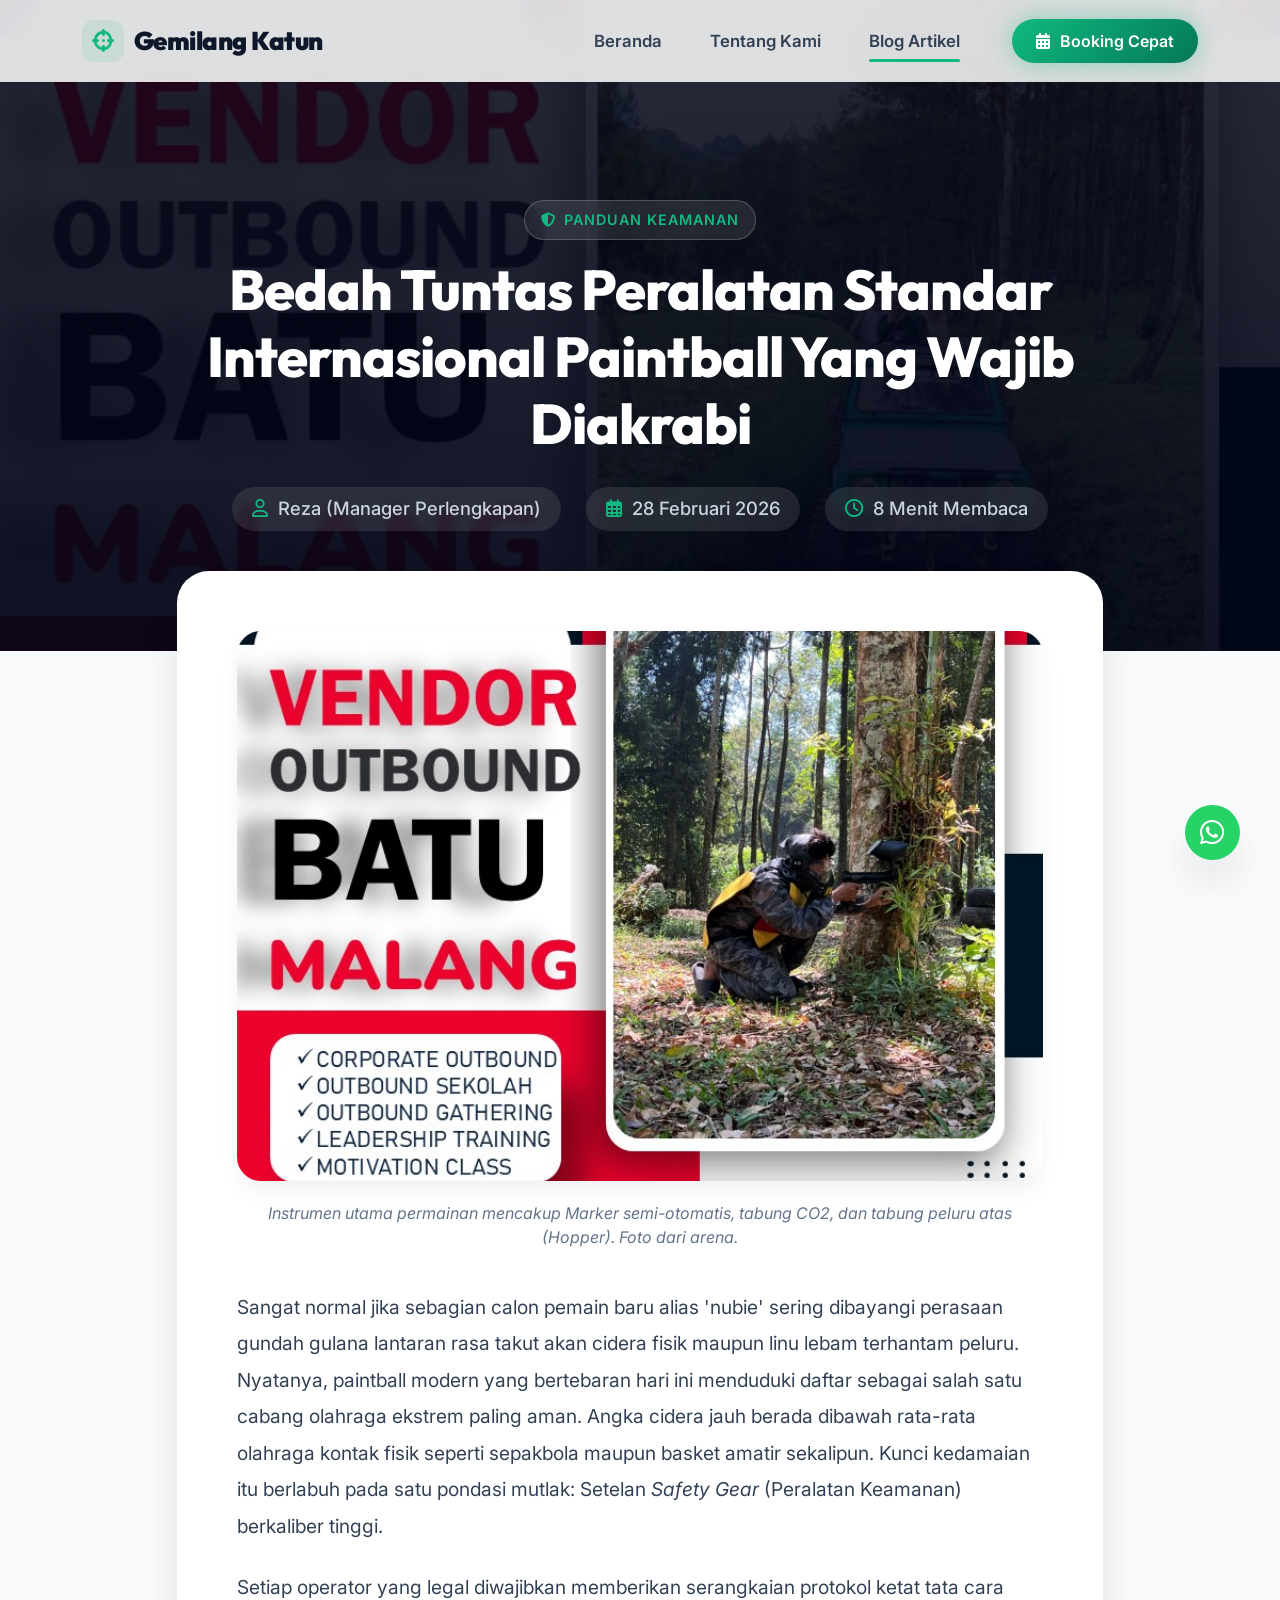
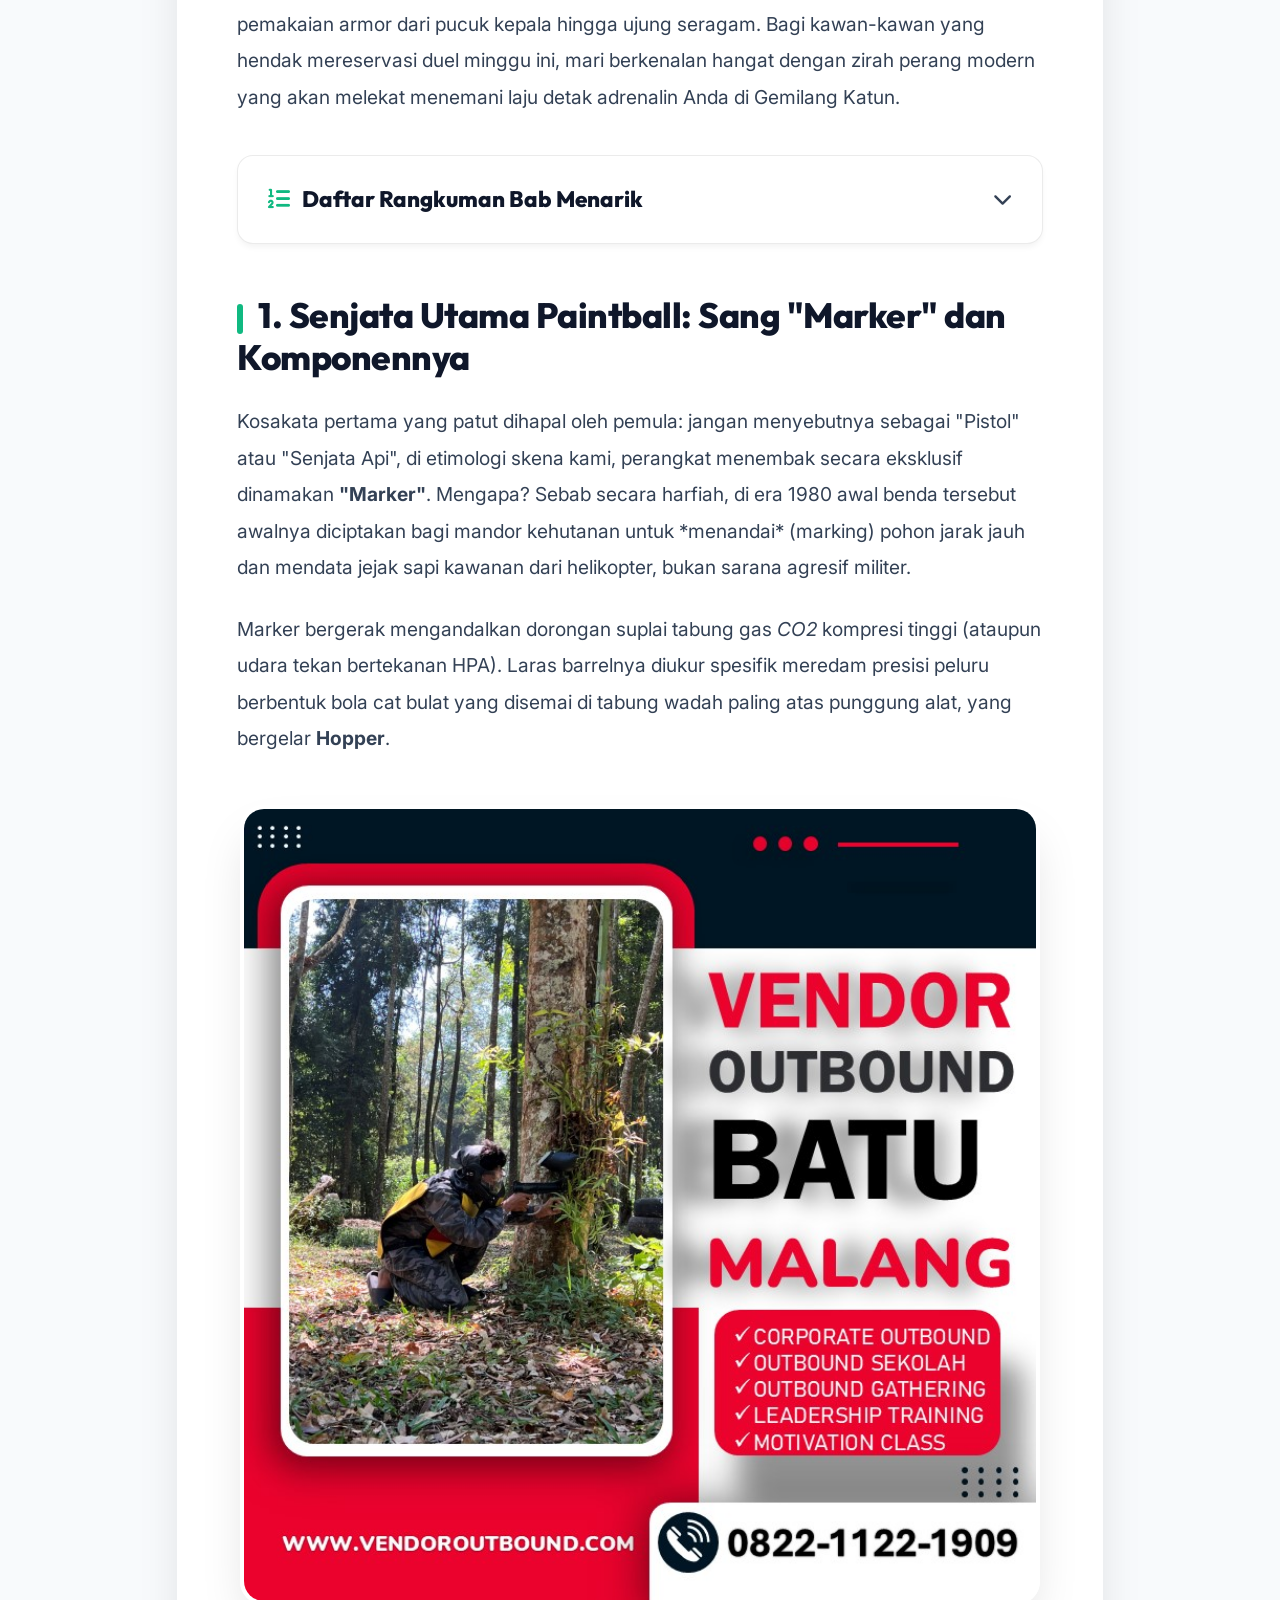
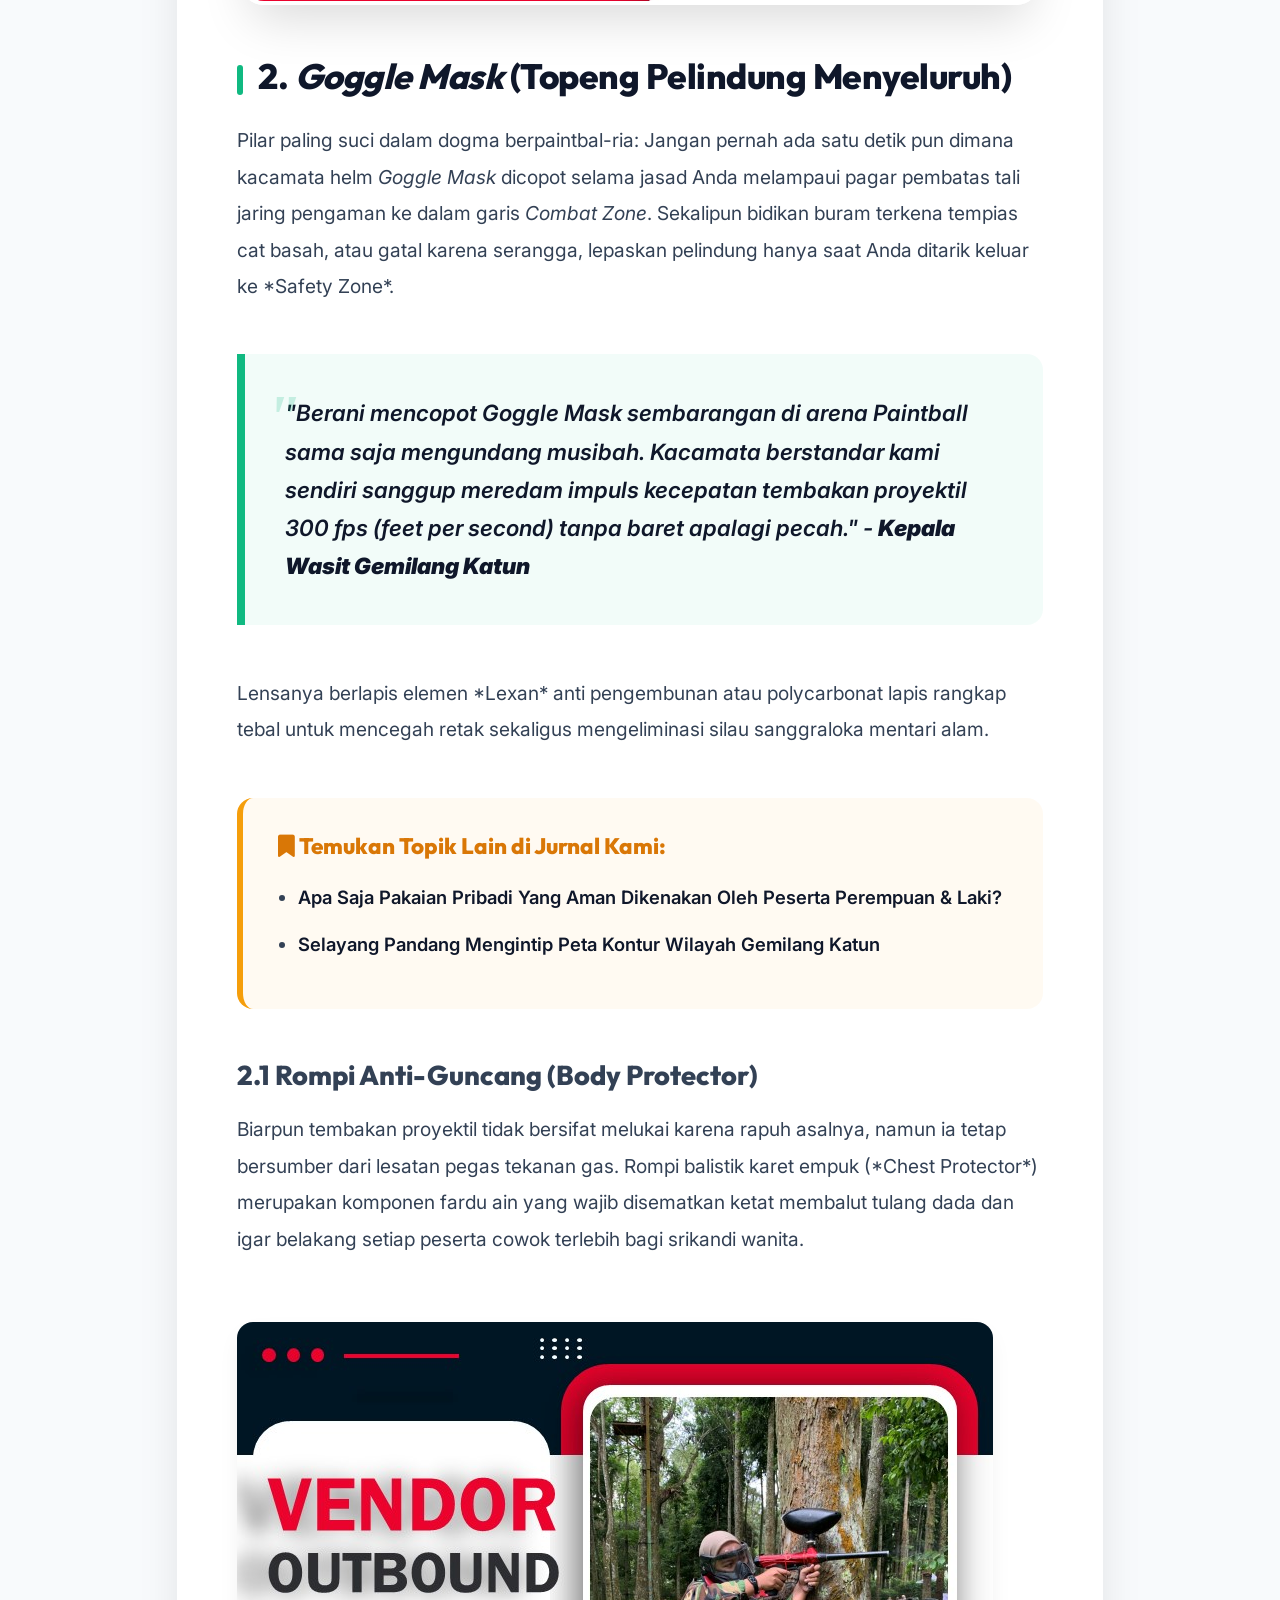
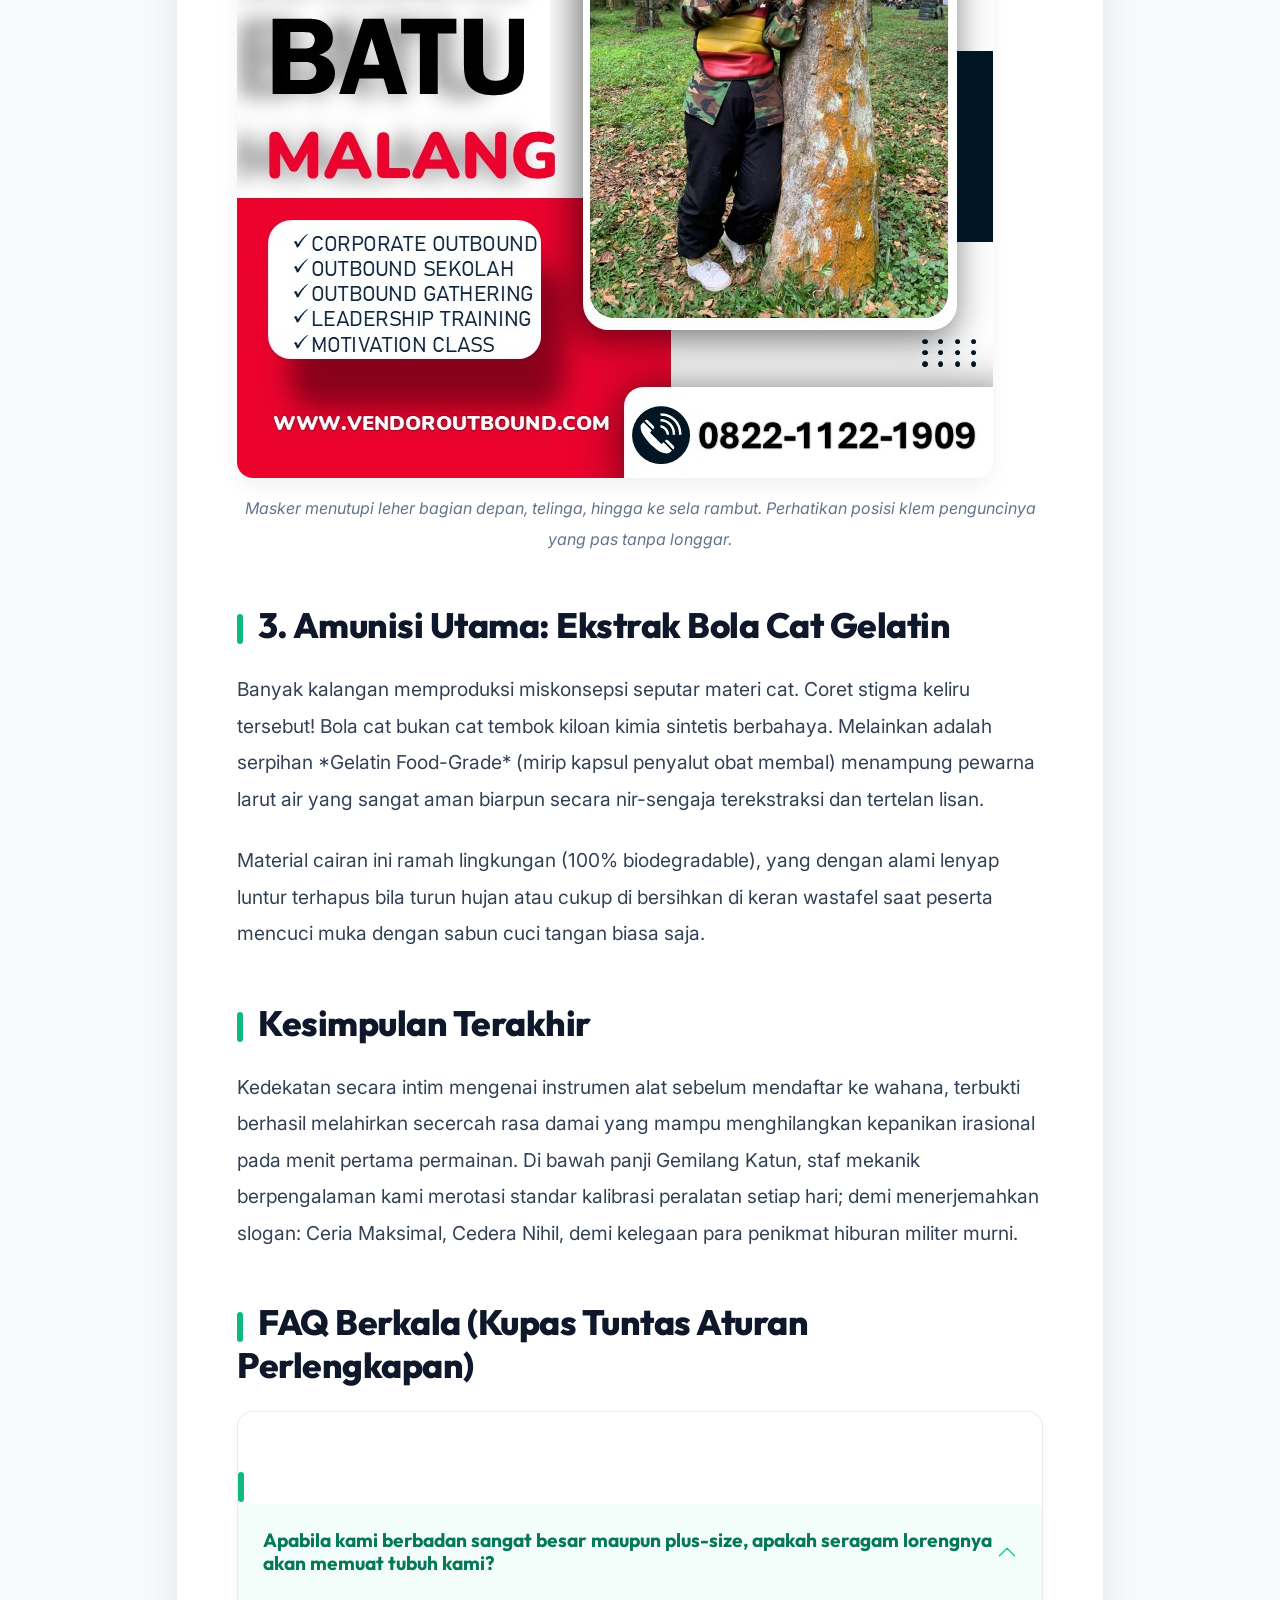
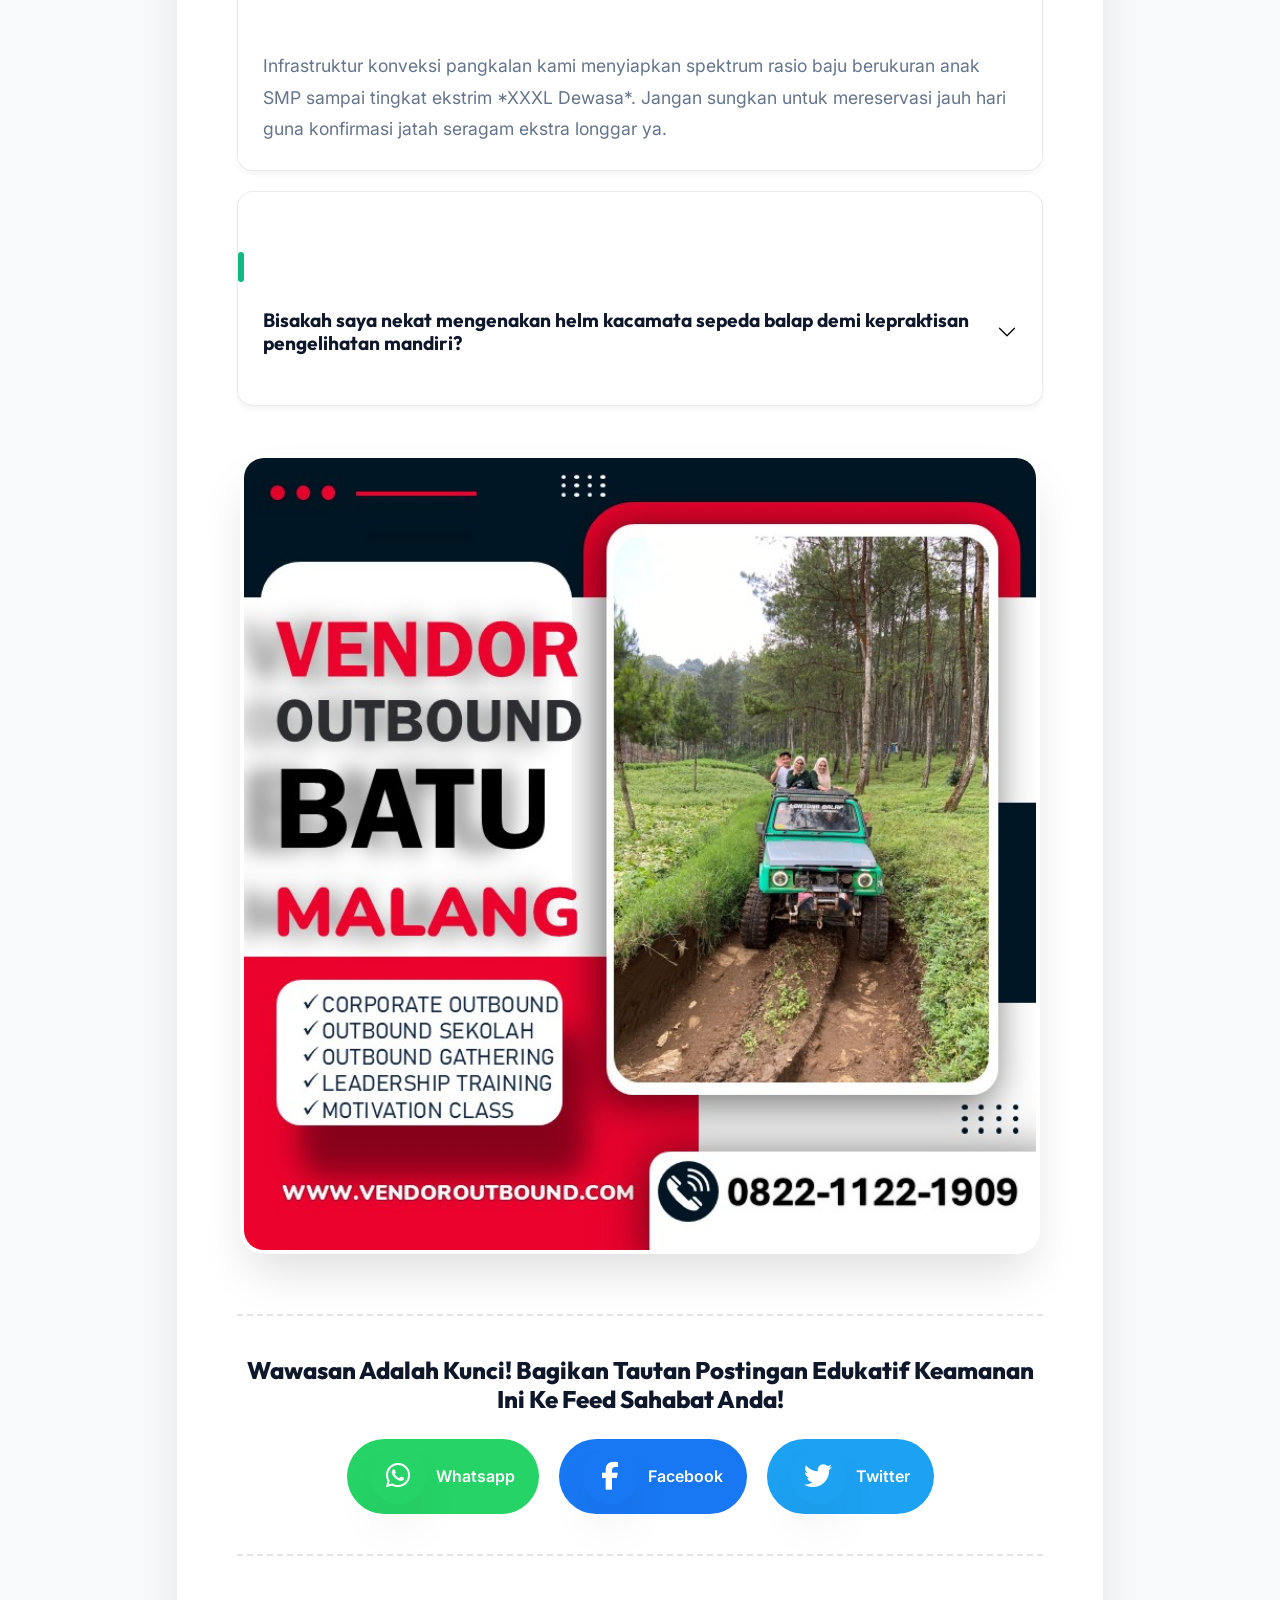
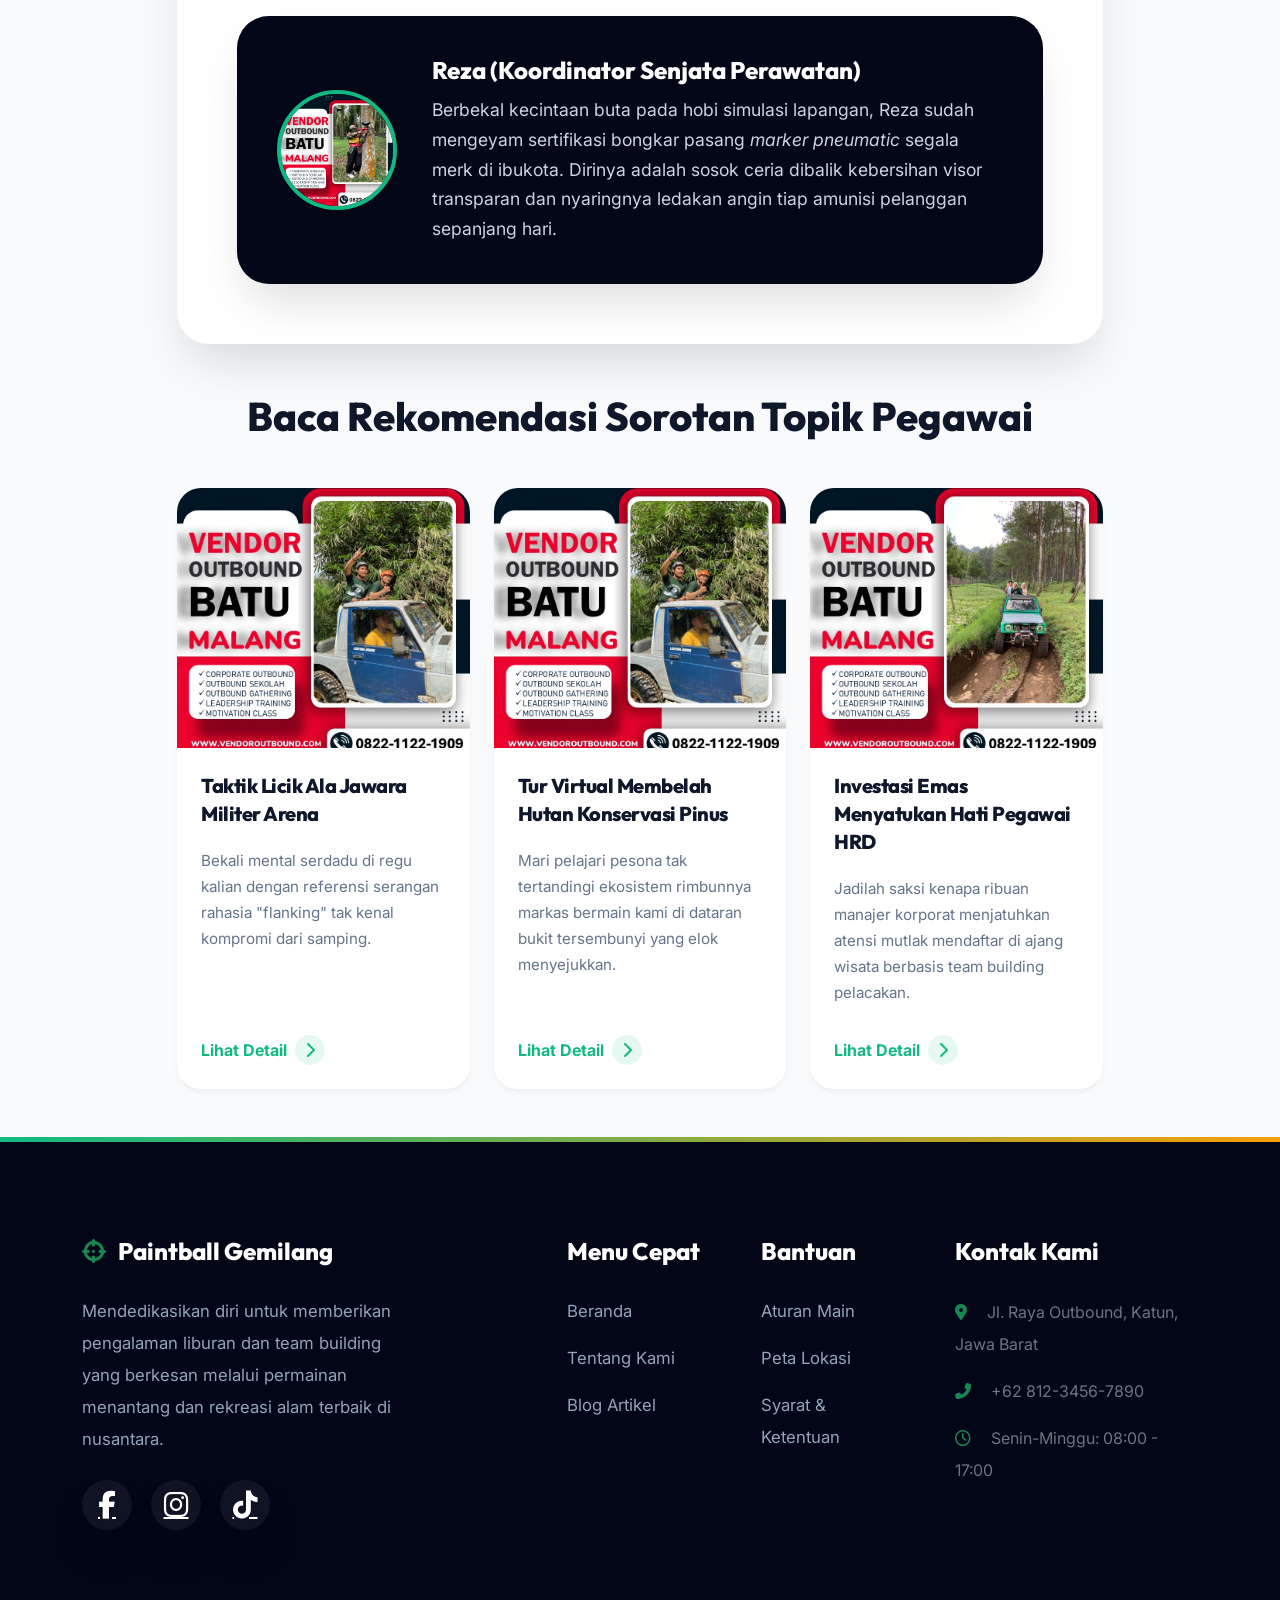
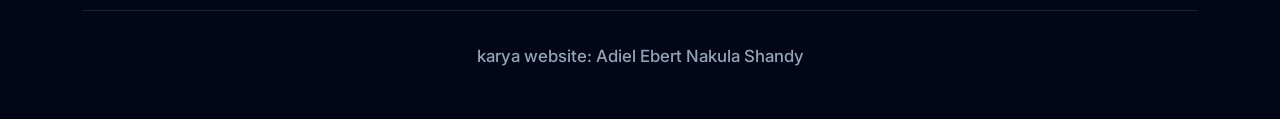
<file: peralatan-standar-paintball-yang-wajib-anda-ketahui.html>
<!DOCTYPE html>
<html lang="id">

<head>
    <meta charset="UTF-8">
    <meta name="viewport" content="width=device-width, initial-scale=1.0">
    <title>Panduan Peralatan Standar Paintball Yang Wajib Anda Ketahui - Paintball Gemilang</title>
    <meta name="description"
        content="Ketahui apa saja setelan, fungsi, dan amunisi yang akan Anda pakai di arena. Kenyamanan dan keselamatan ditentukan oleh kelengkapan alat standar paintball.">
    <meta name="keywords"
        content="peralatan paintball, senjata paintball, masker paintball, goggle mask, marker, seragam paintball, adiel ebert nakula shandy">

    <meta property="og:title" content="Panduan Peralatan Standar Paintball Yang Wajib Dikenali">
    <meta property="og:description"
        content="Pahami detail teknis persenjataan keamanan sebelum Anda menceburkan diri ke medan perang buatan yang menegangkan.">
    <meta property="og:image"
        content="Paket%20Outbound%20Batu%20Malang%20(20).JPG">

    <link rel="icon" type="image/x-icon" href="https://img.icons8.com/color/48/paintballs.png">
    <link href="https://cdn.jsdelivr.net/npm/bootstrap@5.3.3/dist/css/bootstrap.min.css" rel="stylesheet">
    <link rel="stylesheet" href="https://cdnjs.cloudflare.com/ajax/libs/font-awesome/6.4.0/css/all.min.css">
    <link rel="stylesheet" href="assets/css/style.css">
</head>

<body>

    <!-- Navbar -->
    <nav class="navbar navbar-expand-lg fixed-top">
        <div class="container">
            <a class="navbar-brand" href="index.html">
                <i class="fas fa-crosshairs"></i> Gemilang Katun
            </a>
            <button class="navbar-toggler border-0" type="button" data-bs-toggle="collapse" data-bs-target="#navbarNav">
                <span class="navbar-toggler-icon"></span>
            </button>
            <div class="collapse navbar-collapse justify-content-end" id="navbarNav">
                <ul class="navbar-nav align-items-lg-center gap-2">
                    <li class="nav-item"><a class="nav-link" href="index.html">Beranda</a></li>
                    <li class="nav-item"><a class="nav-link" href="index.html#about">Tentang Kami</a></li>
                    <li class="nav-item"><a class="nav-link active" href="index.html#blog">Blog Artikel</a></li>
                    <li class="nav-item ms-lg-4 mt-3 mt-lg-0">
                        <a class="btn btn-primary-custom" href="https://wa.me/6281234567890">
                            <i class="fas fa-calendar-alt"></i> Booking Cepat
                        </a>
                    </li>
                </ul>
            </div>
        </div>
    </nav>

    <!-- Article Header -->
    <header class="article-header"
        style="background: linear-gradient(rgba(2, 6, 23, 0.85), rgba(2, 6, 23, 0.95)), url('Paket%20Outbound%20Batu%20Malang%20(11).JPG') center/cover fixed;">
        <div class="container">
            <div class="badge-custom mb-3"><i class="fas fa-shield-alt"></i> Panduan Keamanan</div>
            <h1>Bedah Tuntas Peralatan Standar Internasional Paintball Yang Wajib Diakrabi</h1>
            <div class="article-meta">
                <span><i class="far fa-user"></i> Reza (Manager Perlengkapan)</span>
                <span><i class="far fa-calendar-alt"></i> 28 Februari 2026</span>
                <span><i class="far fa-clock"></i> 8 Menit Membaca</span>
            </div>
        </div>
    </header>

    <!-- Main Content -->
    <main class="container">
        <div class="row justify-content-center">
            <div class="col-lg-10">
                <article class="article-content article-card">

                    <img src="Paket%20Outbound%20Batu%20Malang%20(5).JPG"
                        alt="Peralatan Marker dan Goggle Paintball" class="article-img-main">
                    <span class="img-caption">Instrumen utama permainan mencakup Marker semi-otomatis, tabung CO2, dan
                        tabung peluru atas (Hopper). Foto dari arena.</span>

                    <div class="article-body">

                        <p>Sangat normal jika sebagian calon pemain baru alias 'nubie' sering dibayangi perasaan gundah
                            gulana lantaran rasa takut akan cidera fisik maupun linu lebam terhantam peluru. Nyatanya,
                            paintball modern yang bertebaran hari ini menduduki daftar sebagai salah satu cabang
                            olahraga ekstrem paling aman. Angka cidera jauh berada dibawah rata-rata olahraga kontak
                            fisik seperti sepakbola maupun basket amatir sekalipun. Kunci kedamaian itu berlabuh pada
                            satu pondasi mutlak: Setelan <em>Safety Gear</em> (Peralatan Keamanan) berkaliber tinggi.
                        </p>

                        <p>Setiap operator yang legal diwajibkan memberikan serangkaian protokol ketat tata cara
                            pemakaian armor dari pucuk kepala hingga ujung seragam. Bagi kawan-kawan yang hendak
                            mereservasi duel minggu ini, mari berkenalan hangat dengan zirah perang modern yang akan
                            melekat menemani laju detak adrenalin Anda di Gemilang Katun.</p>

                        <!-- TOC -->
                        <div class="toc-container">
                            <div class="toc-header" id="tocToggle">
                                <h4><i class="fas fa-list-ol"></i> Daftar Rangkuman Bab Menarik</h4>
                                <i class="fas fa-chevron-down" id="tocIcon"></i>
                            </div>
                            <ul class="toc-list" id="tocList"></ul>
                        </div>

                        <h2>1. Senjata Utama Paintball: Sang "Marker" dan Komponennya</h2>
                        <p>Kosakata pertama yang patut dihapal oleh pemula: jangan menyebutnya sebagai "Pistol" atau
                            "Senjata Api", di etimologi skena kami, perangkat menembak secara eksklusif dinamakan
                            <strong>"Marker"</strong>. Mengapa? Sebab secara harfiah, di era 1980 awal benda tersebut
                            awalnya diciptakan bagi mandor kehutanan untuk *menandai* (marking) pohon jarak jauh dan
                            mendata jejak sapi kawanan dari helikopter, bukan sarana agresif militer.</p>

                        <p>Marker bergerak mengandalkan dorongan suplai tabung gas <em>CO2</em> kompresi tinggi (ataupun
                            udara tekan bertekanan HPA). Laras barrelnya diukur spesifik meredam presisi peluru
                            berbentuk bola cat bulat yang disemai di tabung wadah paling atas punggung alat, yang
                            bergelar <strong>Hopper</strong>.</p>

                        <!-- Promo GIF -->
                        <img src="Paket%20Outbound%20Batu%20Malang%20(22).JPG"
                            alt="Promo Ekstra Peluru" class="promo-gif mt-5 mb-5"
                            onclick="window.open('https://wa.me/6281234567890')">

                        <h2>2. <em>Goggle Mask</em> (Topeng Pelindung Menyeluruh)</h2>
                        <p>Pilar paling suci dalam dogma berpaintbal-ria: Jangan pernah ada satu detik pun dimana
                            kacamata helm <em>Goggle Mask</em> dicopot selama jasad Anda melampaui pagar pembatas tali
                            jaring pengaman ke dalam garis <em>Combat Zone</em>. Sekalipun bidikan buram terkena tempias
                            cat basah, atau gatal karena serangga, lepaskan pelindung hanya saat Anda ditarik keluar ke
                            *Safety Zone*.</p>

                        <blockquote>
                            "Berani mencopot Goggle Mask sembarangan di arena Paintball sama saja mengundang musibah.
                            Kacamata berstandar kami sendiri sanggup meredam impuls kecepatan tembakan proyektil 300 fps
                            (feet per second) tanpa baret apalagi pecah." - <strong>Kepala Wasit Gemilang Katun</strong>
                        </blockquote>

                        <p>Lensanya berlapis elemen *Lexan* anti pengembunan atau polycarbonat lapis rangkap tebal untuk
                            mencegah retak sekaligus mengeliminasi silau sanggraloka mentari alam.</p>

                        <!-- Baca Juga Inline 1 -->
                        <div class="baca-juga-inline">
                            <h4><i class="fas fa-bookmark"></i> Temukan Topik Lain di Jurnal Kami:</h4>
                            <ul>
                                <li><a href="tips-persiapan-sebelum-bermain-paintball-bagi-pemula.html">Apa Saja Pakaian
                                        Pribadi Yang Aman Dikenakan Oleh Peserta Perempuan & Laki?</a></li>
                                <li><a href="lokasi-paintball-terbaik-di-gemilang-katun.html">Selayang Pandang Mengintip
                                        Peta Kontur Wilayah Gemilang Katun</a></li>
                            </ul>
                        </div>

                        <h3>2.1 Rompi Anti-Guncang (Body Protector)</h3>
                        <p>Biarpun tembakan proyektil tidak bersifat melukai karena rapuh asalnya, namun ia tetap
                            bersumber dari lesatan pegas tekanan gas. Rompi balistik karet empuk (*Chest Protector*)
                            merupakan komponen fardu ain yang wajib disematkan ketat membalut tulang dada dan igar
                            belakang setiap peserta cowok terlebih bagi srikandi wanita.</p>

                        <!-- Image 2 -->
                        <img src="Paket%20Outbound%20Batu%20Malang%20(3).JPG"
                            alt="Pemakaian Standar Goggle" class="article-img-inline">
                        <span class="img-caption">Masker menutupi leher bagian depan, telinga, hingga ke sela rambut.
                            Perhatikan posisi klem penguncinya yang pas tanpa longgar.</span>

                        <h2>3. Amunisi Utama: Ekstrak Bola Cat Gelatin</h2>
                        <p>Banyak kalangan memproduksi miskonsepsi seputar materi cat. Coret stigma keliru tersebut!
                            Bola cat bukan cat tembok kiloan kimia sintetis berbahaya. Melainkan adalah serpihan
                            *Gelatin Food-Grade* (mirip kapsul penyalut obat membal) menampung pewarna larut air yang
                            sangat aman biarpun secara nir-sengaja terekstraksi dan tertelan lisan.</p>

                        <p>Material cairan ini ramah lingkungan (100% biodegradable), yang dengan alami lenyap luntur
                            terhapus bila turun hujan atau cukup di bersihkan di keran wastafel saat peserta mencuci
                            muka dengan sabun cuci tangan biasa saja.</p>

                        <h2>Kesimpulan Terakhir</h2>
                        <p>Kedekatan secara intim mengenai instrumen alat sebelum mendaftar ke wahana, terbukti berhasil
                            melahirkan secercah rasa damai yang mampu menghilangkan kepanikan irasional pada menit
                            pertama permainan. Di bawah panji Gemilang Katun, staf mekanik berpengalaman kami merotasi
                            standar kalibrasi peralatan setiap hari; demi menerjemahkan slogan: Ceria Maksimal, Cedera
                            Nihil, demi kelegaan para penikmat hiburan militer murni.</p>

                        <!-- FAQ -->
                        <h2 id="faq">FAQ Berkala (Kupas Tuntas Aturan Perlengkapan)</h2>
                        <div class="accordion faq-accordion mt-4" id="faqAccordion">
                            <div class="accordion-item">
                                <h2 class="accordion-header" id="faqH-1">
                                    <button class="accordion-button" type="button" data-bs-toggle="collapse"
                                        data-bs-target="#faqC-1">
                                        Apabila kami berbadan sangat besar maupun plus-size, apakah seragam lorengnya
                                        akan memuat tubuh kami?
                                    </button>
                                </h2>
                                <div id="faqC-1" class="accordion-collapse collapse show"
                                    data-bs-parent="#faqAccordion">
                                    <div class="accordion-body">
                                        Infrastruktur konveksi pangkalan kami menyiapkan spektrum rasio baju berukuran
                                        anak SMP sampai tingkat ekstrim *XXXL Dewasa*. Jangan sungkan untuk mereservasi
                                        jauh hari guna konfirmasi jatah seragam ekstra longgar ya.
                                    </div>
                                </div>
                            </div>
                            <div class="accordion-item">
                                <h2 class="accordion-header" id="faqH-2">
                                    <button class="accordion-button collapsed" type="button" data-bs-toggle="collapse"
                                        data-bs-target="#faqC-2">
                                        Bisakah saya nekat mengenakan helm kacamata sepeda balap demi kepraktisan
                                        pengelihatan mandiri?
                                    </button>
                                </h2>
                                <div id="faqC-2" class="accordion-collapse collapse" data-bs-parent="#faqAccordion">
                                    <div class="accordion-body">
                                        Hukum besi industri ini melarang keras subsitusi perlindungan yang belum
                                        dimiliterisasi apalagi hanya sekadar akrilik kacamata motor atau pelindung buruh
                                        sipil. Toleransi ketahanan goggle murni telah diakreditasi mampu menginsulasi
                                        hantaman jarak *point break* yang mustahil disaingi kacamata sepeda santai.
                                    </div>
                                </div>
                            </div>
                        </div>

                        <!-- Promo GIF 2 -->
                        <img src="Paket%20Outbound%20Batu%20Malang%20(11).JPG"
                            alt="Tanya Ketersediaan WA" class="promo-gif mt-5 mb-0"
                            onclick="window.open('https://wa.me/6281234567890')">

                    </div>

                    <!-- Share Button -->
                    <div class="share-section">
                        <h5>Wawasan Adalah Kunci! Bagikan Tautan Postingan Edukatif Keamanan Ini Ke Feed Sahabat Anda!
                        </h5>
                        <div class="share-buttons">
                            <a href="#" class="btn-share share-wa"><i class="fab fa-whatsapp"></i> Whatsapp</a>
                            <a href="#" class="btn-share share-fb"><i class="fab fa-facebook-f"></i> Facebook</a>
                            <a href="#" class="btn-share share-tw"><i class="fab fa-twitter"></i> Twitter</a>
                        </div>
                    </div>

                    <!-- Author Profile -->
                    <div class="author-box">
                        <img src="Paket%20Outbound%20Batu%20Malang%20(3).JPG"
                            alt="Resky Admin Perlengkapan">
                        <div class="author-info">
                            <h5>Reza (Koordinator Senjata Perawatan)</h5>
                            <p>Berbekal kecintaan buta pada hobi simulasi lapangan, Reza sudah mengeyam sertifikasi
                                bongkar pasang <em>marker pneumatic</em> segala merk di ibukota. Dirinya adalah sosok
                                ceria dibalik kebersihan visor transparan dan nyaringnya ledakan angin tiap amunisi
                                pelanggan sepanjang hari.</p>
                        </div>
                    </div>

                </article>
            </div>
        </div>

        <!-- 3 Related Articles -->
        <div class="row mt-5 mb-5 justify-content-center related-articles-section">
            <div class="col-lg-10">
                <h3 class="mb-5 text-center font-weight-bold">Baca Rekomendasi Sorotan Topik Pegawai</h3>
                <div class="row g-4">
                    <!-- Rel 1 -->
                    <div class="col-md-4">
                        <div class="blog-card border-0">
                            <div class="blog-card-img-wrap">
                                <img src="Paket%20Outbound%20Batu%20Malang%20(9).JPG"
                                    alt="Panduan Strategi Menang">
                            </div>
                            <div class="blog-card-body p-4">
                                <h4 class="blog-card-title" style="font-size: 1.25rem;"><a
                                        href="strategi-jitu-menang-paintball-outbound.html">Taktik Licik Ala Jawara
                                        Militer Arena</a></h4>
                                <p class="blog-card-text" style="font-size:0.95rem;">Bekali mental serdadu di regu
                                    kalian dengan referensi serangan rahasia "flanking" tak kenal kompromi dari samping.
                                </p>
                                <a href="strategi-jitu-menang-paintball-outbound.html" class="read-more"
                                    style="font-size: 1rem;">Lihat Detail <i class="fas fa-chevron-right"></i></a>
                            </div>
                        </div>
                    </div>
                    <!-- Rel 2 -->
                    <div class="col-md-4">
                        <div class="blog-card border-0">
                            <div class="blog-card-img-wrap">
                                <img src="Paket%20Outbound%20Batu%20Malang%20(9).JPG"
                                    alt="Lokasi Asri Pegunungan Katun">
                            </div>
                            <div class="blog-card-body p-4">
                                <h4 class="blog-card-title" style="font-size: 1.25rem;"><a
                                        href="lokasi-paintball-terbaik-di-gemilang-katun.html">Tur Virtual Membelah
                                        Hutan Konservasi Pinus</a></h4>
                                <p class="blog-card-text" style="font-size:0.95rem;">Mari pelajari pesona tak
                                    tertandingi ekosistem rimbunnya markas bermain kami di dataran bukit tersembunyi
                                    yang elok menyejukkan.</p>
                                <a href="lokasi-paintball-terbaik-di-gemilang-katun.html" class="read-more"
                                    style="font-size: 1rem;">Lihat Detail <i class="fas fa-chevron-right"></i></a>
                            </div>
                        </div>
                    </div>
                    <!-- Rel 3 -->
                    <div class="col-md-4">
                        <div class="blog-card border-0">
                            <div class="blog-card-img-wrap">
                                <img src="Paket%20Outbound%20Batu%20Malang%20(11).JPG"
                                    alt="Manfaat Outbound Tersembunyi">
                            </div>
                            <div class="blog-card-body p-4">
                                <h4 class="blog-card-title" style="font-size: 1.25rem;"><a
                                        href="manfaat-outbound-untuk-team-building-perusahaan.html">Investasi Emas
                                        Menyatukan Hati Pegawai HRD</a></h4>
                                <p class="blog-card-text" style="font-size:0.95rem;">Jadilah saksi kenapa ribuan manajer
                                    korporat menjatuhkan atensi mutlak mendaftar di ajang wisata berbasis team building
                                    pelacakan.</p>
                                <a href="manfaat-outbound-untuk-team-building-perusahaan.html" class="read-more"
                                    style="font-size: 1rem;">Lihat Detail <i class="fas fa-chevron-right"></i></a>
                            </div>
                        </div>
                    </div>
                </div>
            </div>
        </div>
    </main>

    <!-- Footer -->
    <footer>
        <div class="container">
            <div class="row g-5">
                <div class="col-lg-4">
                    <h5><i class="fas fa-crosshairs text-success me-2"></i> Paintball Gemilang</h5>
                    <p>Mendedikasikan diri untuk memberikan pengalaman liburan dan team building yang berkesan melalui
                        permainan menantang dan rekreasi alam terbaik di nusantara.</p>
                    <div class="social-icons mt-4">
                        <a href="#" title="Facebook"><i class="fab fa-facebook-f"></i></a>
                        <a href="#" title="Instagram"><i class="fab fa-instagram"></i></a>
                        <a href="#" title="Tiktok"><i class="fab fa-tiktok"></i></a>
                    </div>
                </div>
                <div class="col-lg-2 offset-lg-1">
                    <h5>Menu Cepat</h5>
                    <ul>
                        <li><a href="index.html">Beranda</a></li>
                        <li><a href="index.html#about">Tentang Kami</a></li>
                        <li><a href="index.html#blog">Blog Artikel</a></li>
                    </ul>
                </div>
                <div class="col-lg-2">
                    <h5>Bantuan</h5>
                    <ul>
                        <li><a href="strategi-jitu-menang-paintball-outbound.html">Aturan Main</a></li>
                        <li><a href="lokasi-paintball-terbaik-di-gemilang-katun.html">Peta Lokasi</a></li>
                        <li><a href="tips-persiapan-sebelum-bermain-paintball-bagi-pemula.html">Syarat & Ketentuan</a>
                        </li>
                    </ul>
                </div>
                <div class="col-lg-3">
                    <h5>Kontak Kami</h5>
                    <ul class="text-secondary" style="line-height:2">
                        <li><i class="fas fa-map-marker-alt me-3 text-success"></i> Jl. Raya Outbound, Katun, Jawa Barat
                        </li>
                        <li><i class="fas fa-phone-alt me-3 text-success"></i> +62 812-3456-7890</li>
                        <li><i class="far fa-clock me-3 text-success"></i> Senin-Minggu: 08:00 - 17:00</li>
                    </ul>
                </div>
            </div>
            <div class="footer-bottom">
                <p>karya website: Adiel Ebert Nakula Shandy</p>
            </div>
        </div>
    </footer>

    <!-- Floating Actions -->
    <div class="fab-container">
        <a href="#" class="fab fab-top" id="fabTop" title="Kembali ke atas"><i class="fas fa-chevron-up"></i></a>
        <a href="https://wa.me/6281234567890" target="_blank" class="fab fab-wa" title="Hubungi via WhatsApp">
            <i class="fab fa-whatsapp"></i>
        </a>
    </div>

    <script src="https://cdn.jsdelivr.net/npm/bootstrap@5.3.3/dist/js/bootstrap.bundle.min.js"></script>
    <script src="assets/js/main.js"></script>
</body>

</html>
</file>
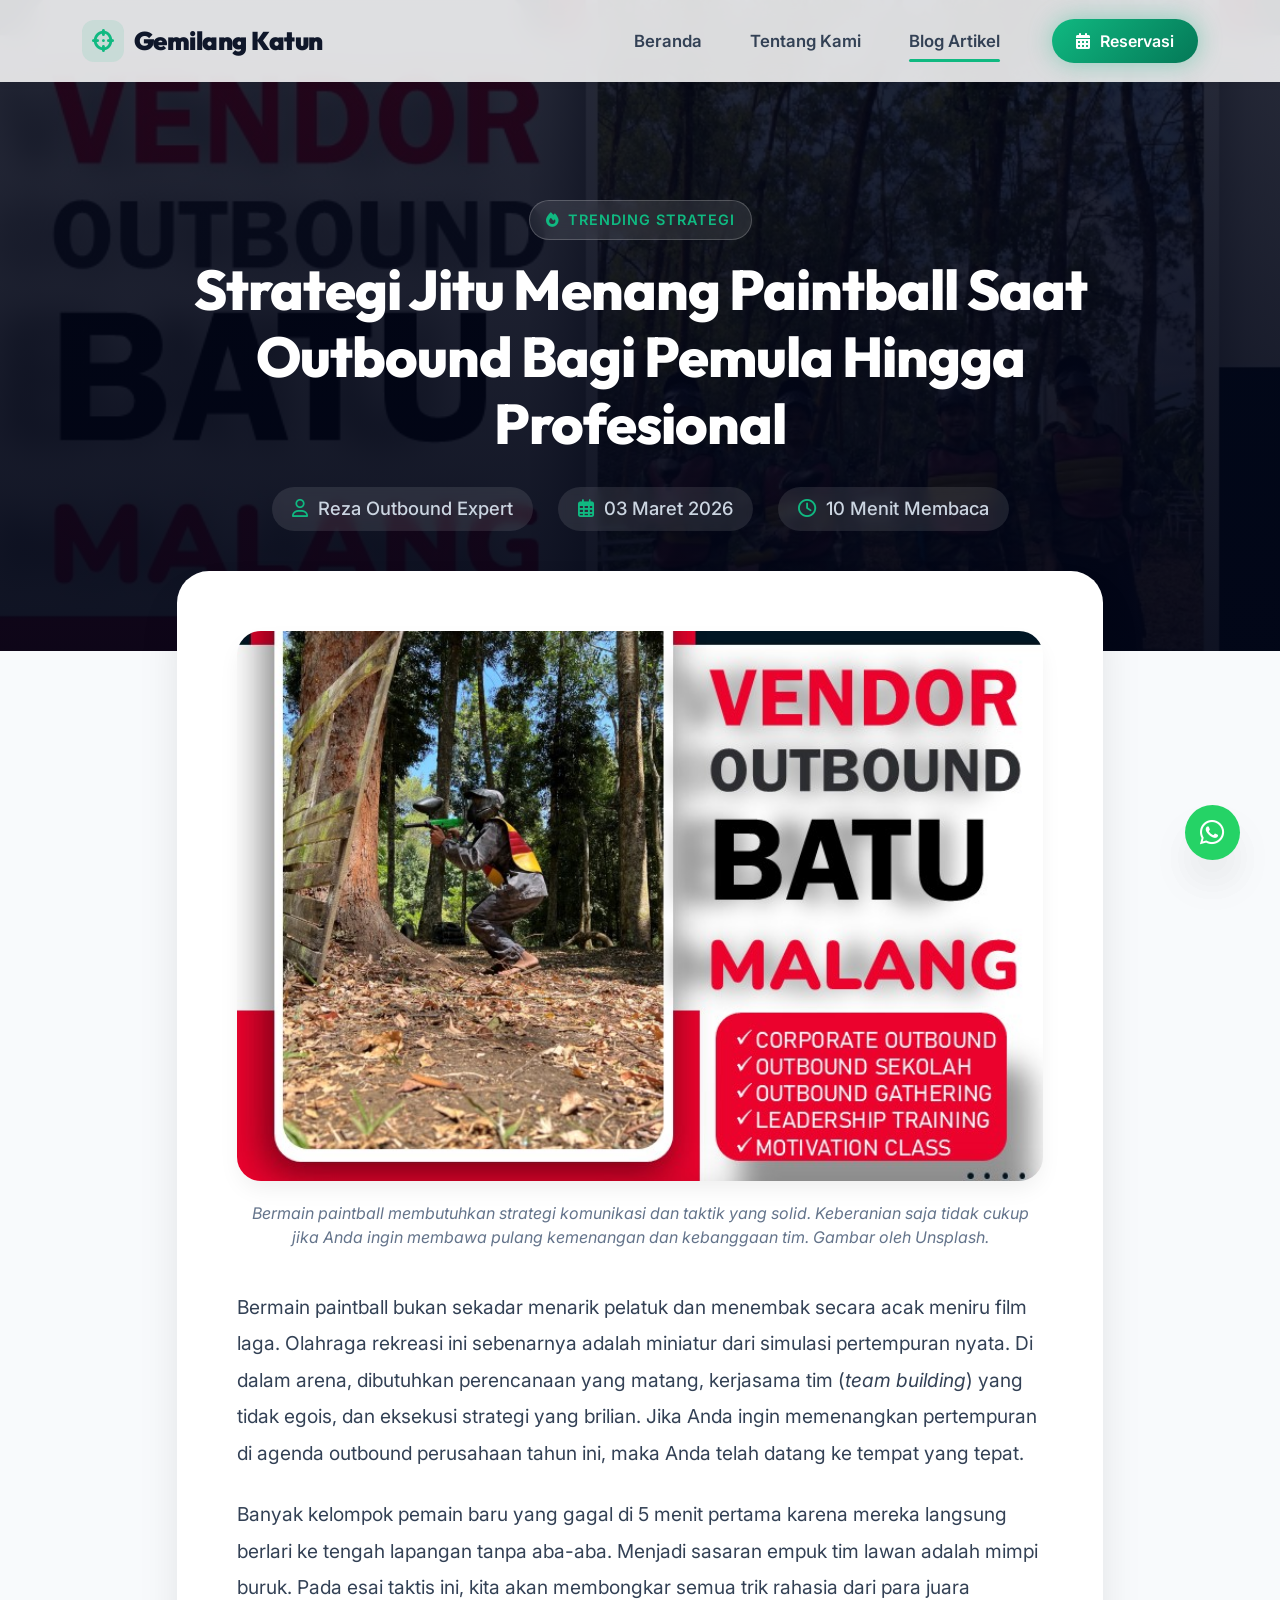
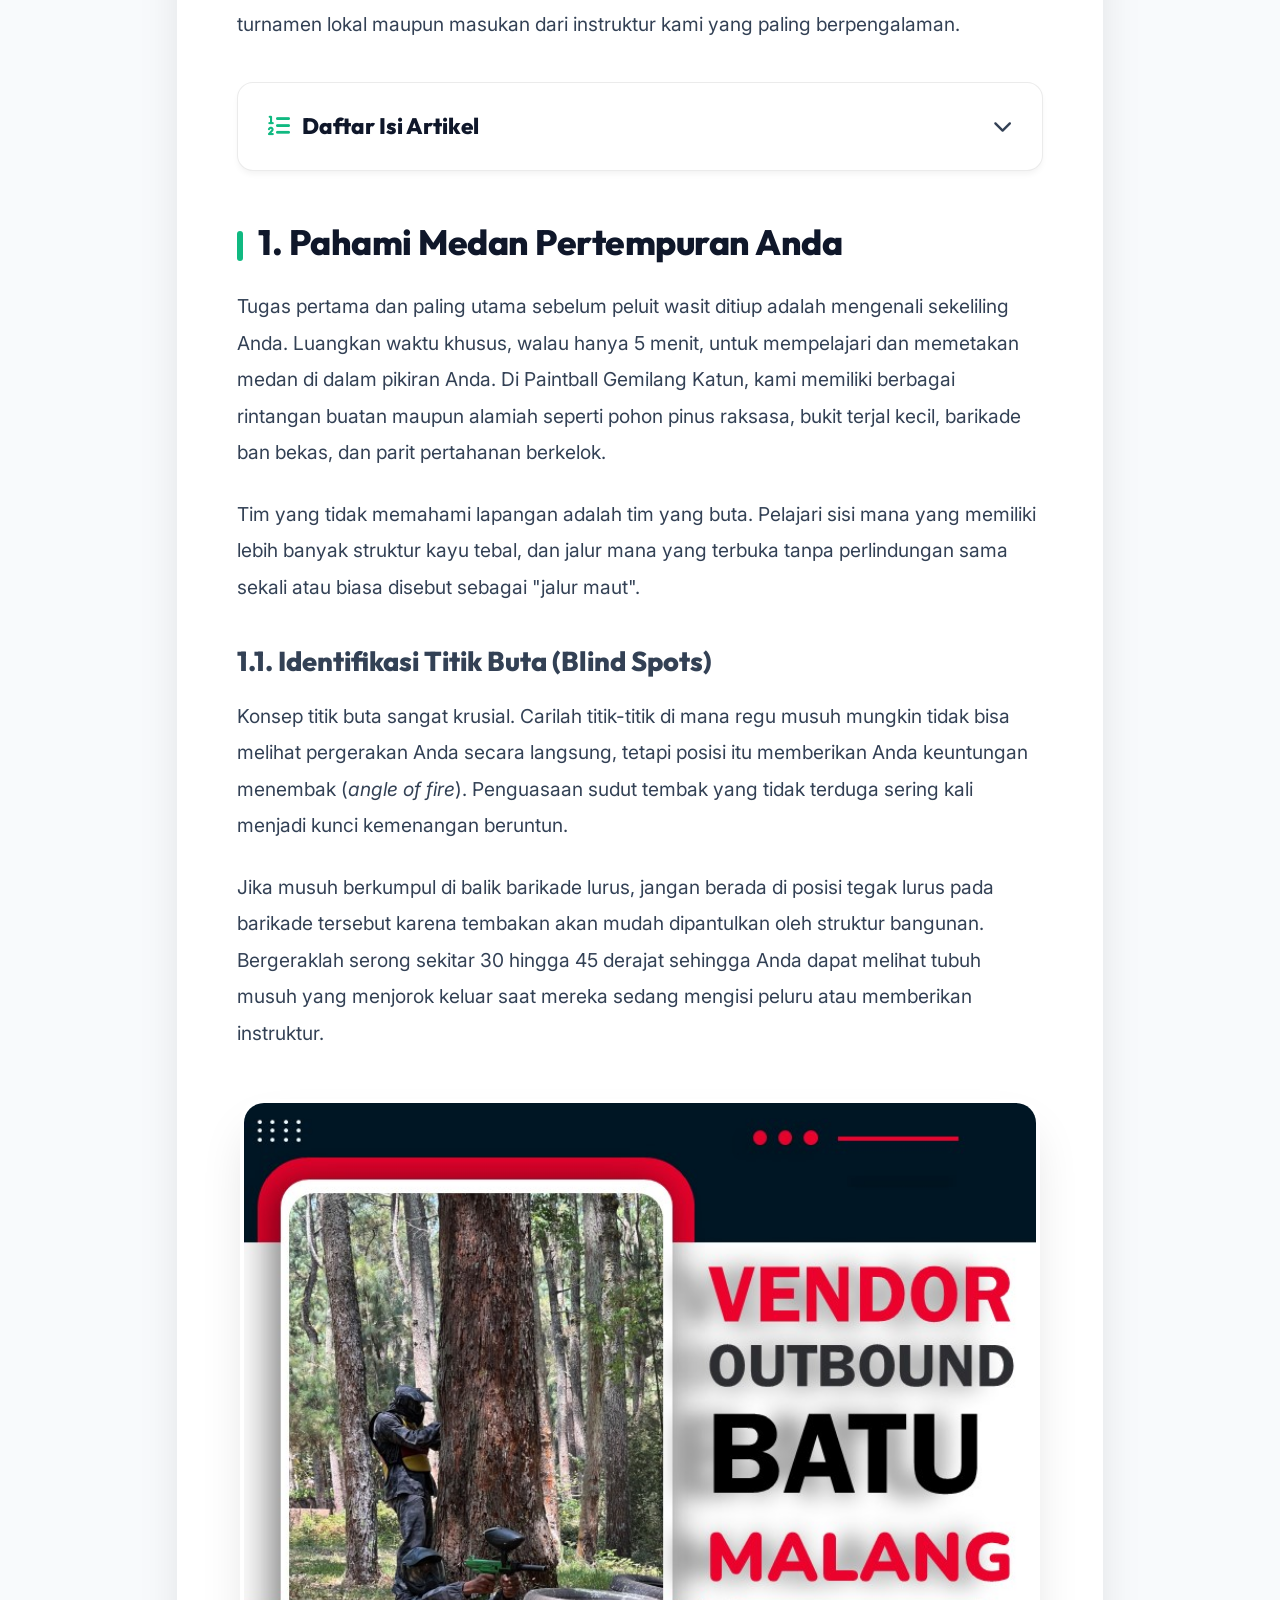
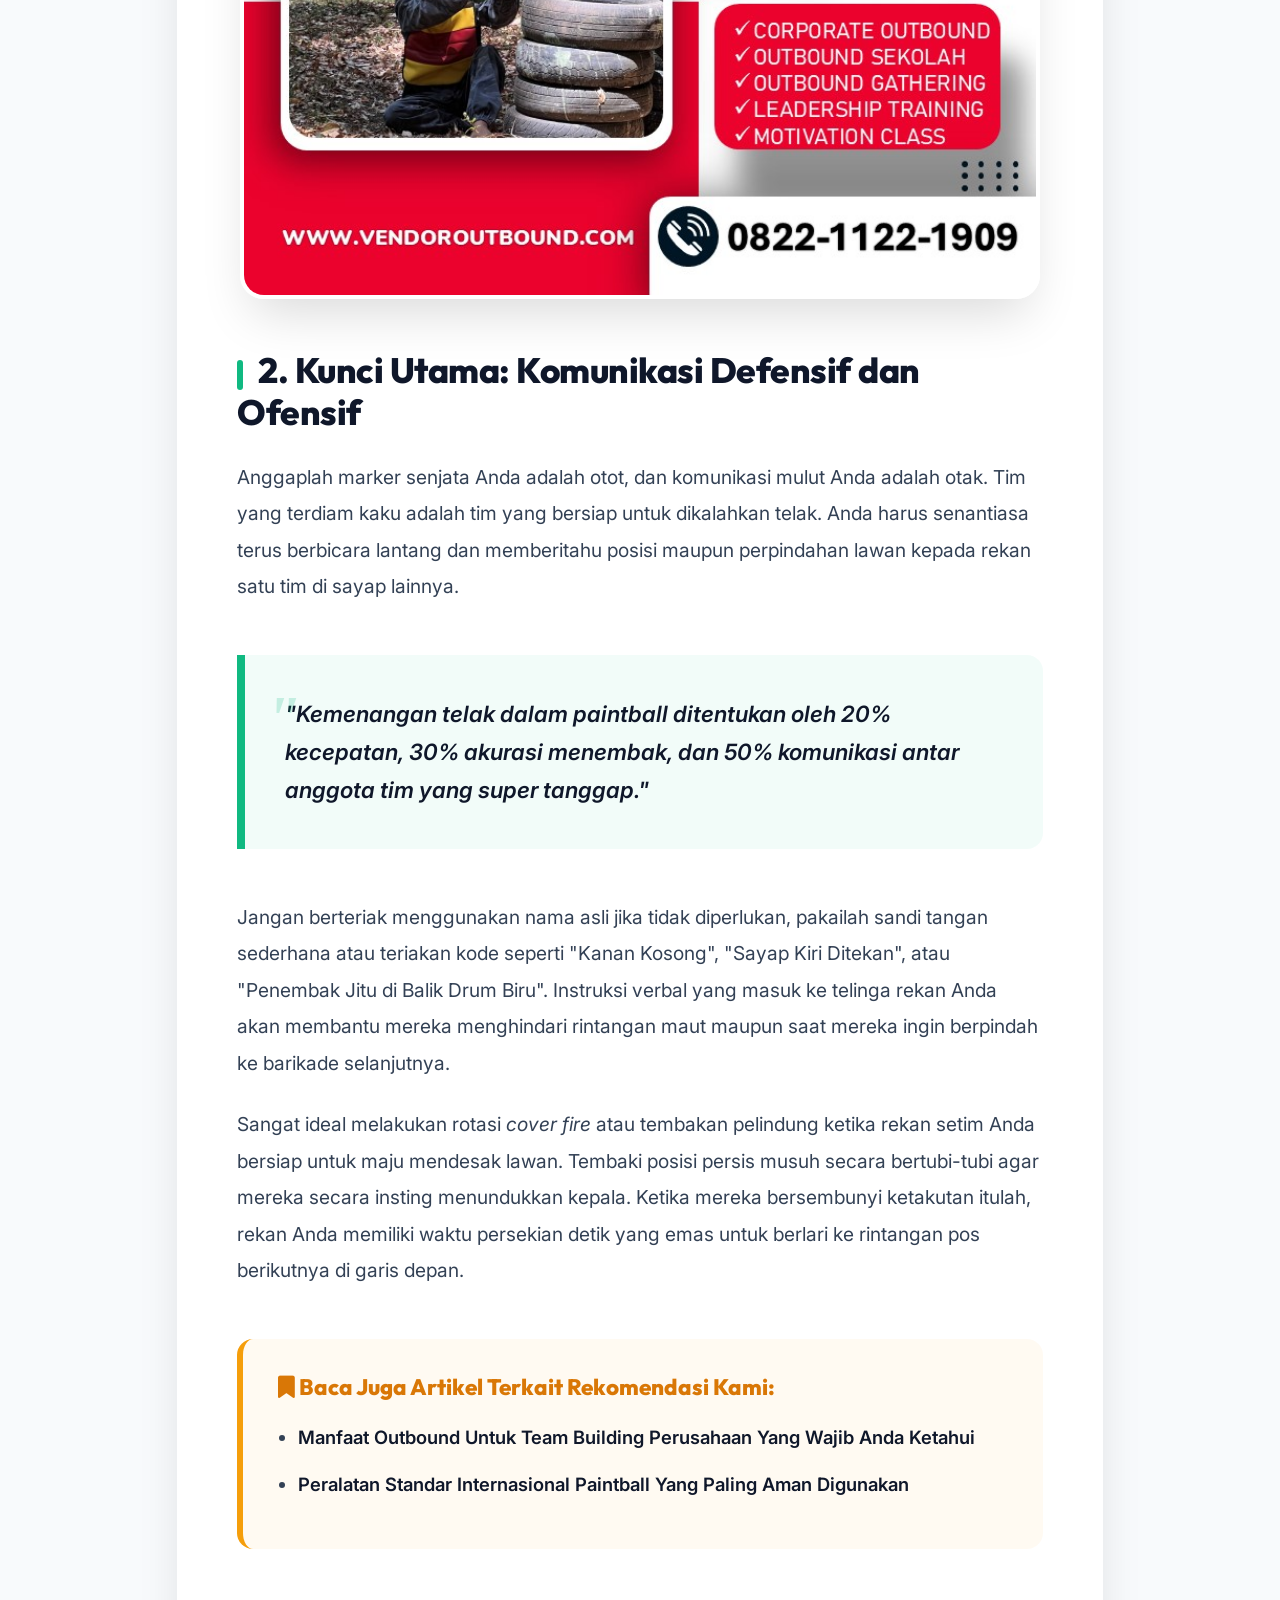
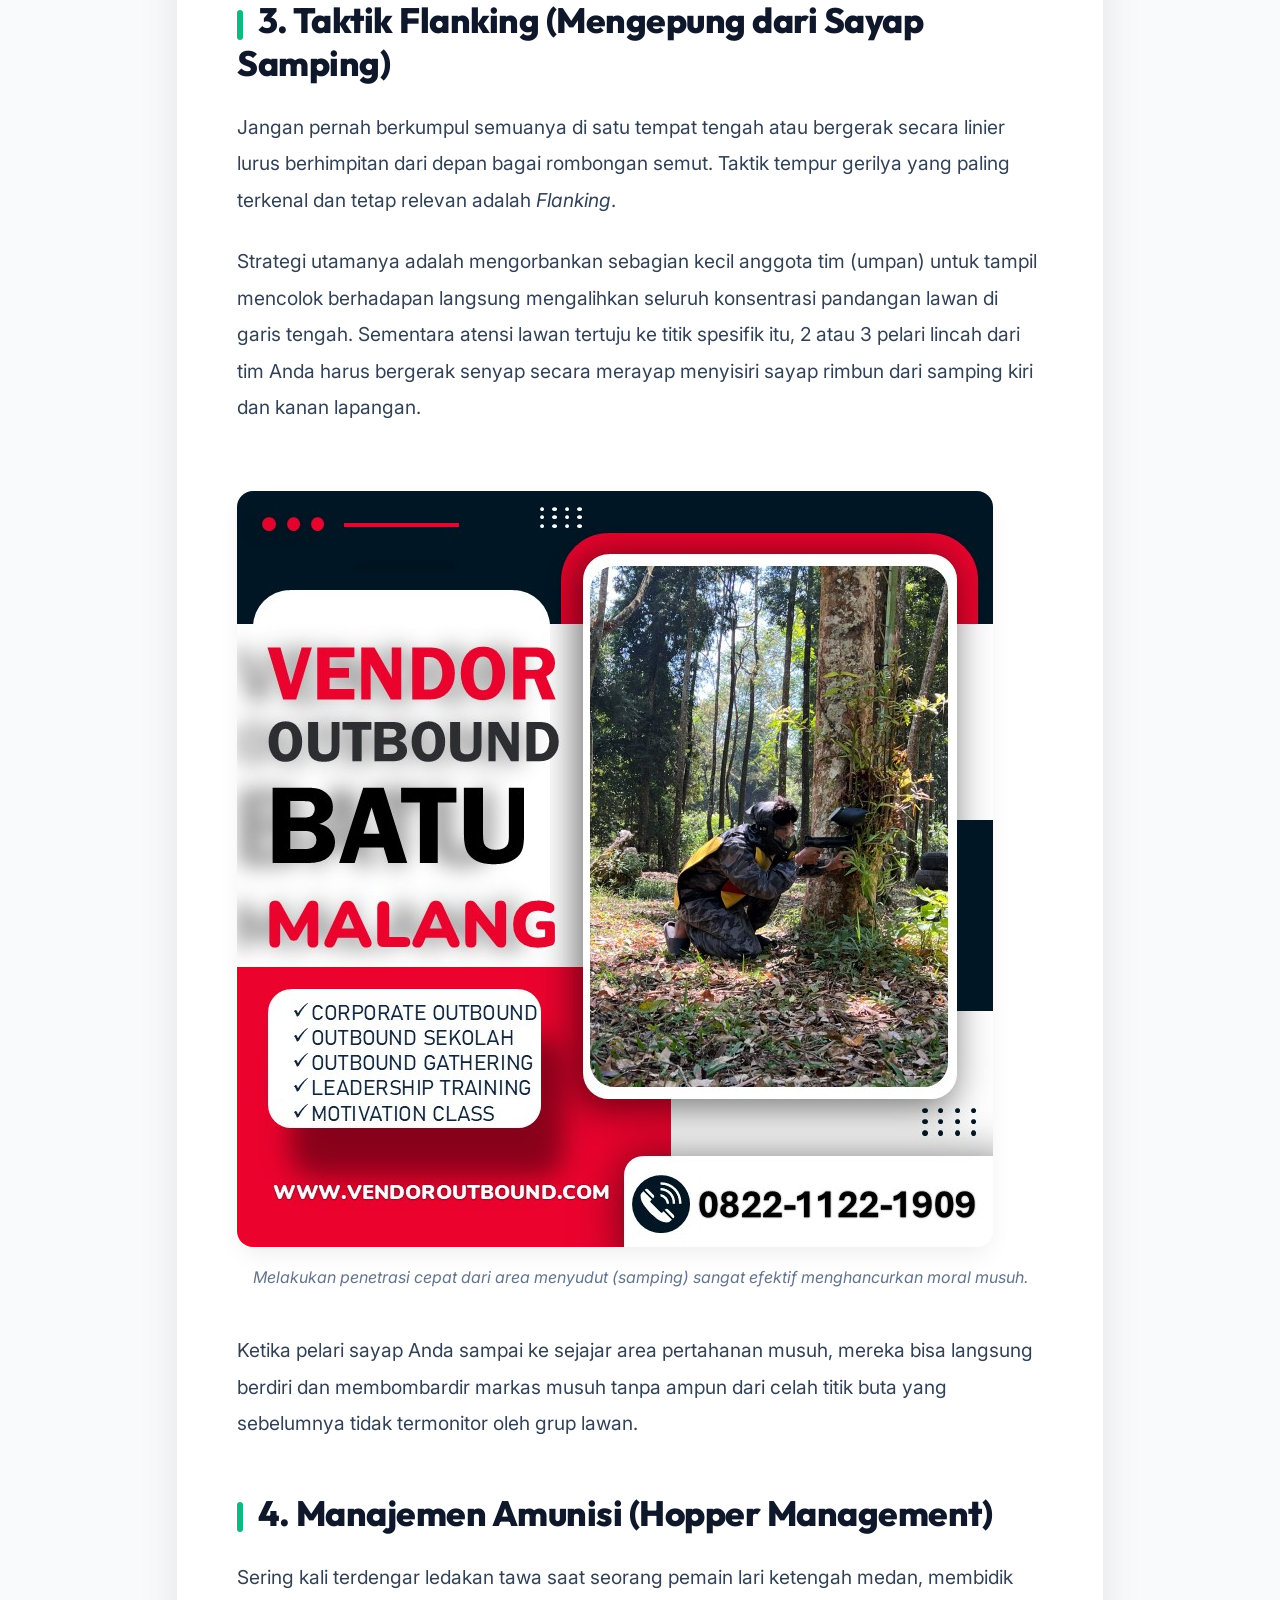
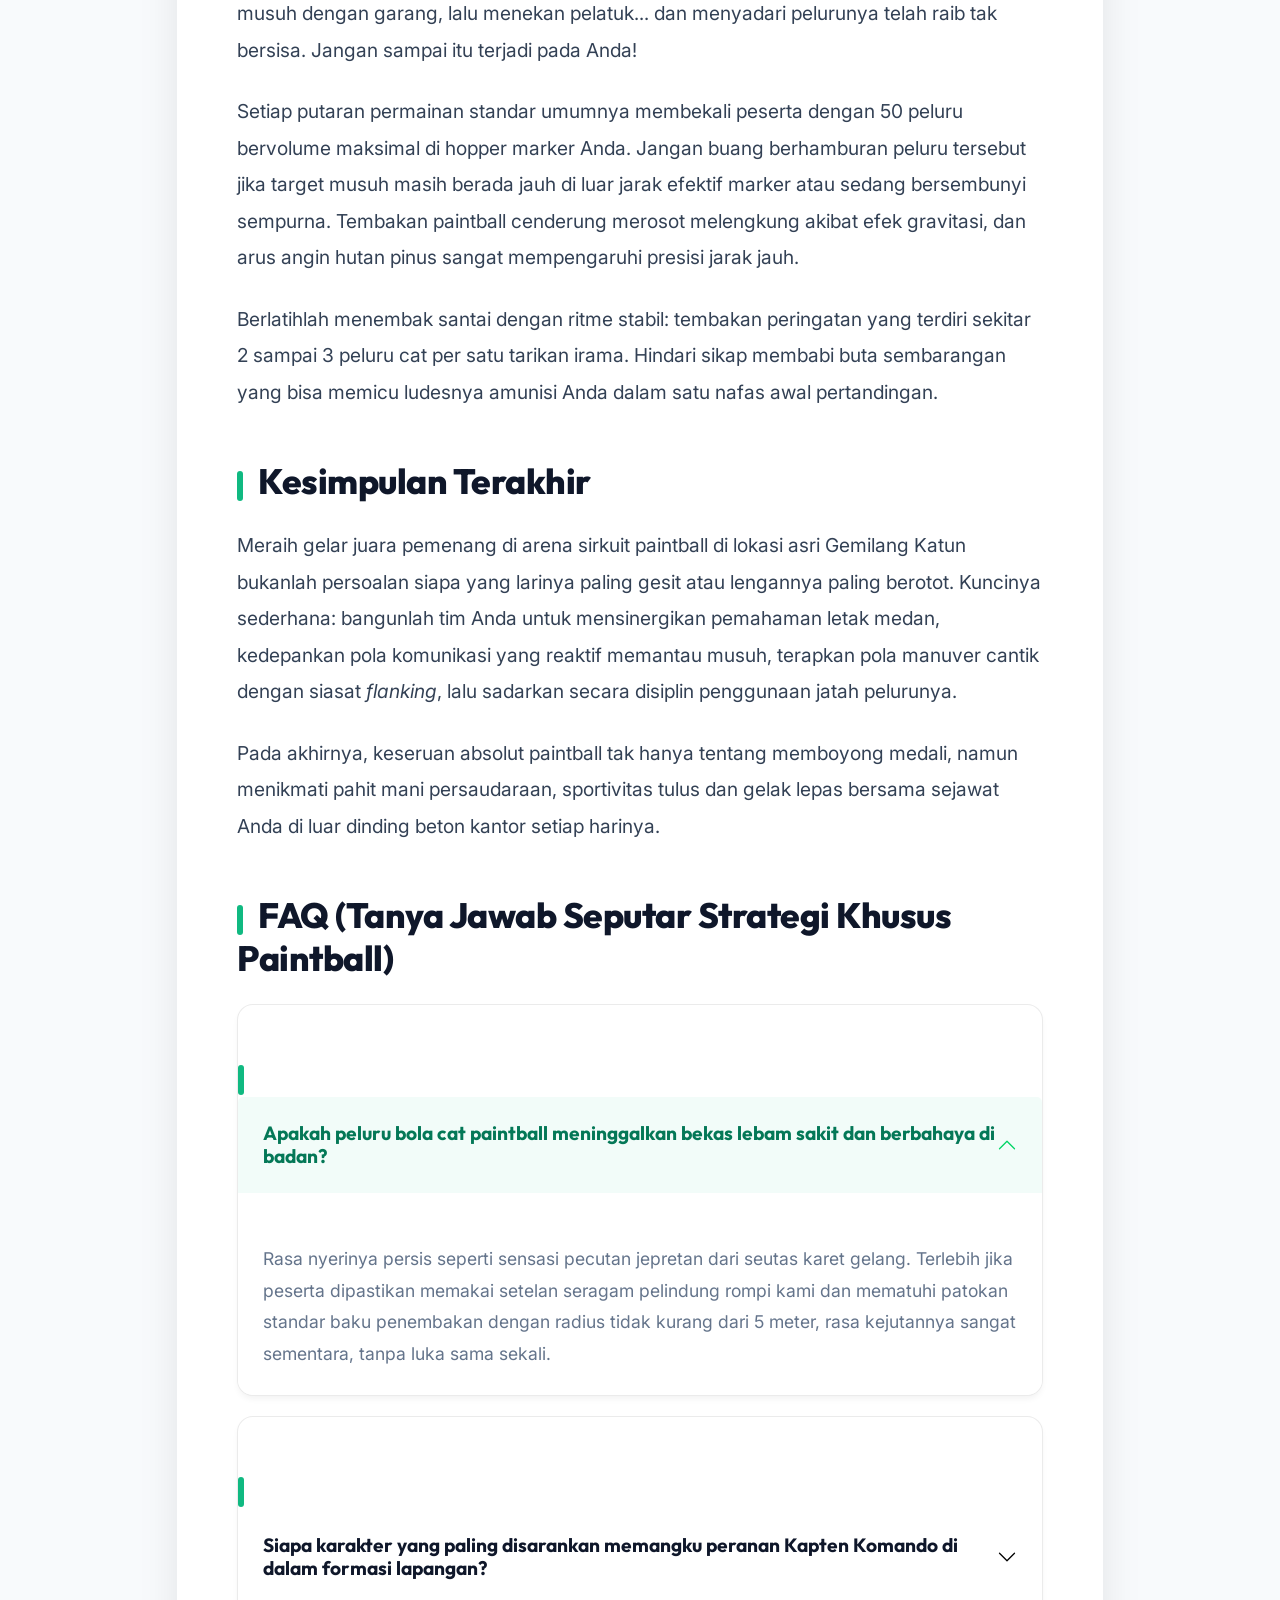
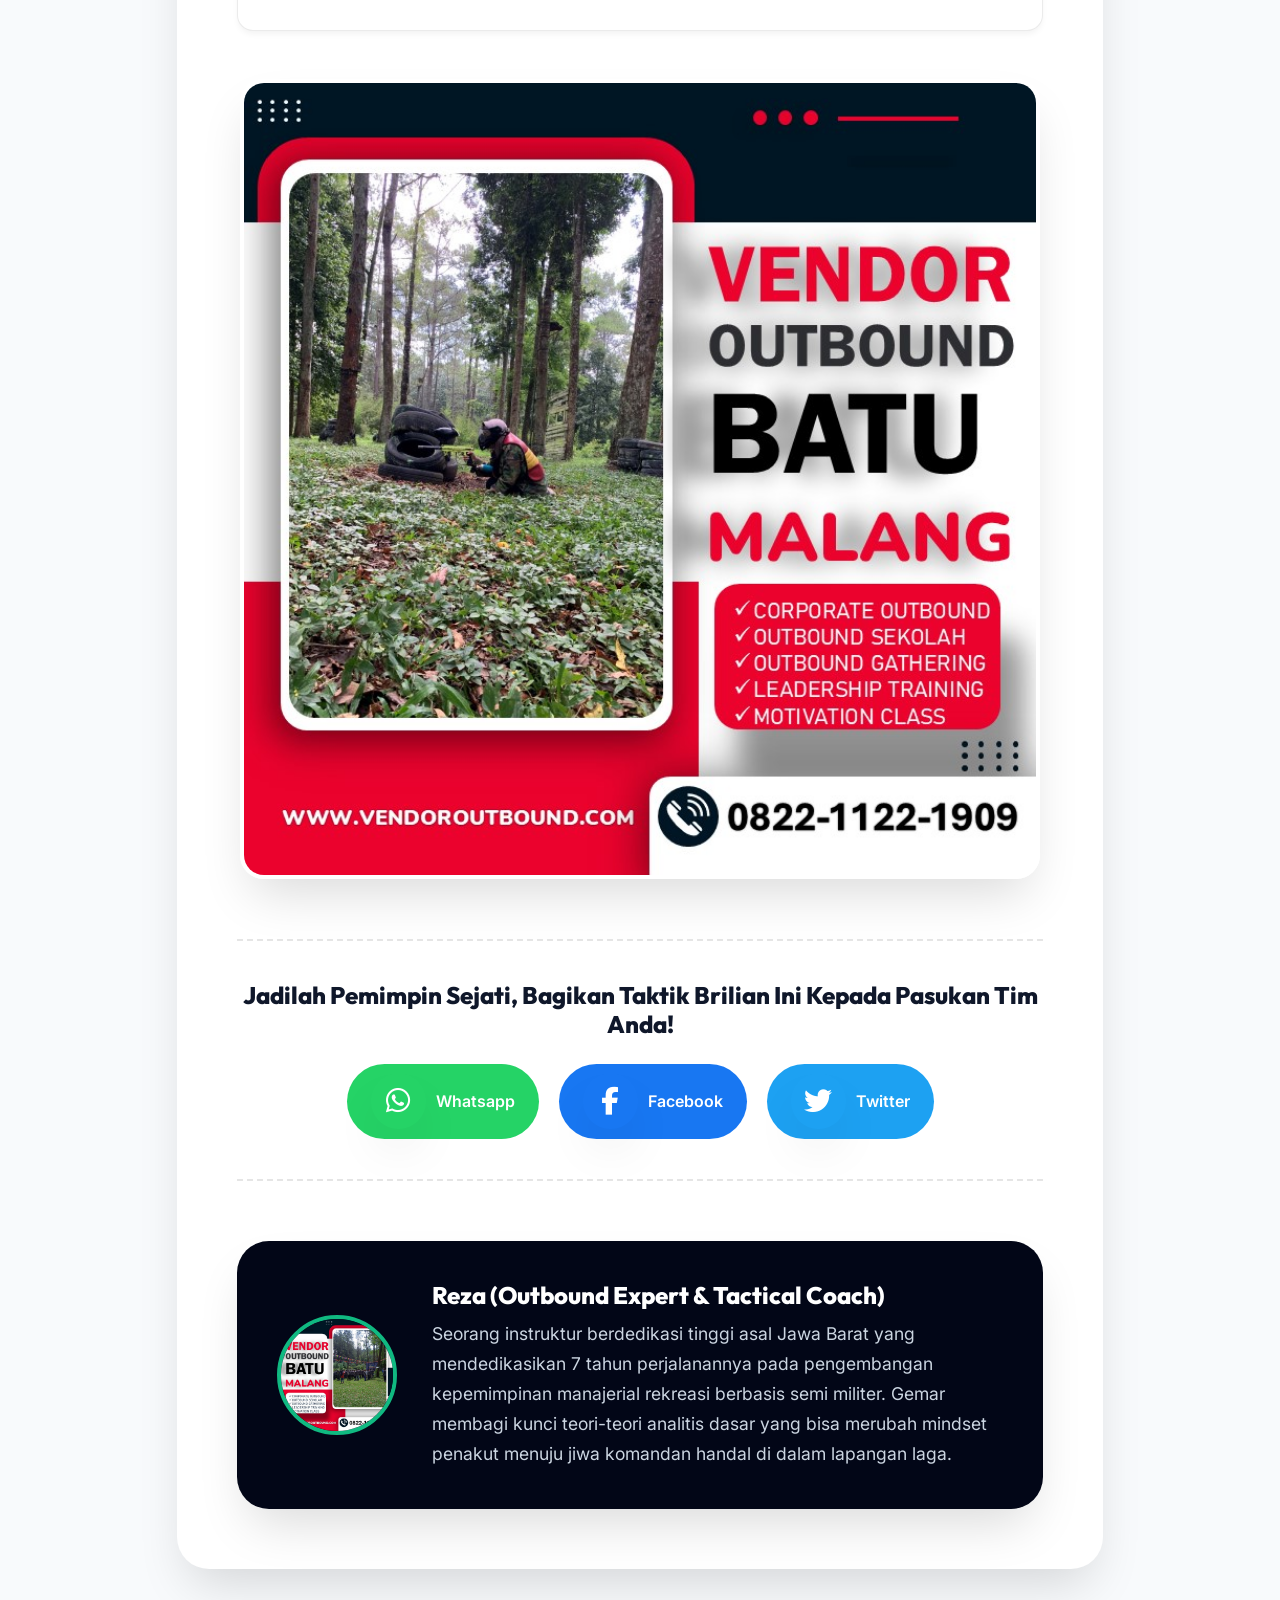
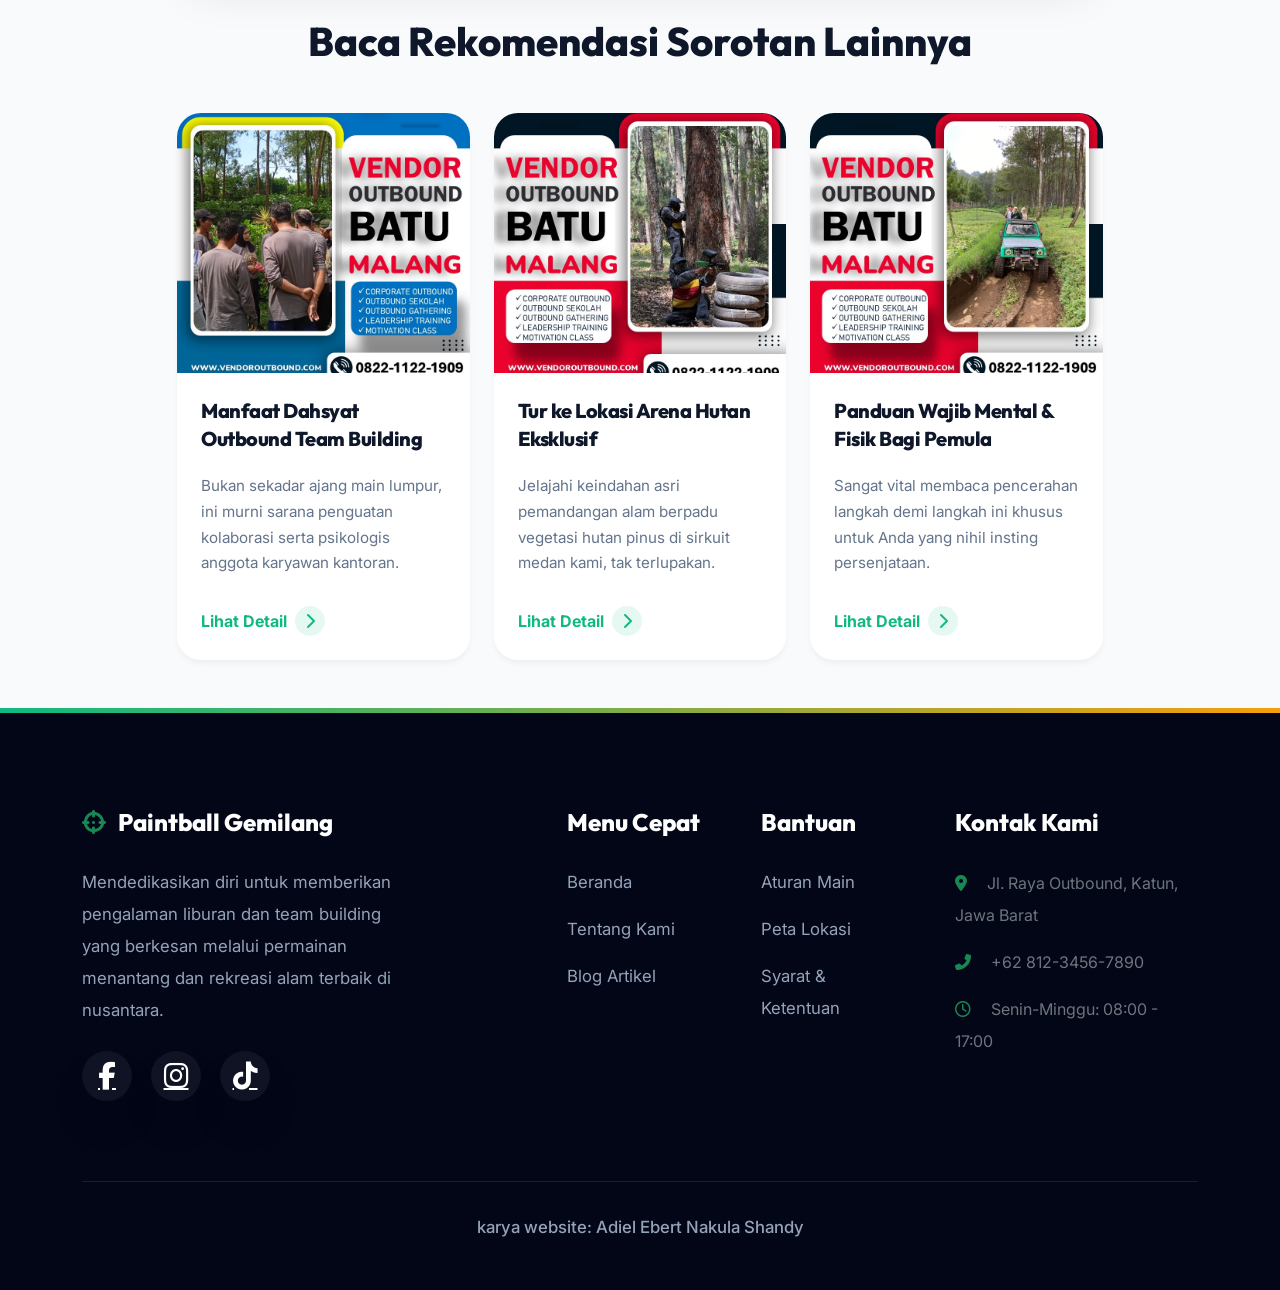
<file: strategi-jitu-menang-paintball-outbound.html>
<!DOCTYPE html>
<html lang="id">

<head>
  <meta charset="UTF-8">
  <meta name="viewport" content="width=device-width, initial-scale=1.0">
  <title>Strategi Jitu Menang Paintball Saat Outbound - Panduan Lengkap</title>
  <meta name="description"
    content="Kuasai arena pertempuran! Simak dan praktikkan strategi jitu menang paintball saat outbound agar Anda dan tim selalu mendominasi permainan.">
  <meta name="keywords"
    content="strategi paintball, menang paintball, panduan paintball, tips outbound, strategi team building, adiel ebert nakula shandy">

  <meta property="og:title" content="Strategi Jitu Menang Paintball Saat Outbound">
  <meta property="og:description"
    content="Baca strategi rahasia untuk memenangkan pertandingan paintball di alam terbuka bersama Gemilang Katun.">
  <meta property="og:image"
    content="Paket%20Outbound%20Batu%20Malang%20(7).JPG">

  <link rel="icon" type="image/x-icon" href="https://img.icons8.com/color/48/paintballs.png">
  <link href="https://cdn.jsdelivr.net/npm/bootstrap@5.3.3/dist/css/bootstrap.min.css" rel="stylesheet">
  <link rel="stylesheet" href="https://cdnjs.cloudflare.com/ajax/libs/font-awesome/6.4.0/css/all.min.css">
  <link rel="stylesheet" href="assets/css/style.css">
</head>

<body>

  <!-- Navbar -->
  <nav class="navbar navbar-expand-lg fixed-top">
    <div class="container">
      <a class="navbar-brand" href="index.html">
        <i class="fas fa-crosshairs"></i> Gemilang Katun
      </a>
      <button class="navbar-toggler border-0" type="button" data-bs-toggle="collapse" data-bs-target="#navbarNav">
        <span class="navbar-toggler-icon"></span>
      </button>
      <div class="collapse navbar-collapse justify-content-end" id="navbarNav">
        <ul class="navbar-nav align-items-lg-center gap-2">
          <li class="nav-item"><a class="nav-link" href="index.html">Beranda</a></li>
          <li class="nav-item"><a class="nav-link" href="index.html#about">Tentang Kami</a></li>
          <li class="nav-item"><a class="nav-link active" href="index.html#blog">Blog Artikel</a></li>
          <li class="nav-item ms-lg-4 mt-3 mt-lg-0">
            <a class="btn btn-primary-custom" href="https://wa.me/6281234567890">
              <i class="fas fa-calendar-alt"></i> Reservasi
            </a>
          </li>
        </ul>
      </div>
    </div>
  </nav>

  <!-- Article Header (H1) -->
  <header class="article-header"
    style="background: linear-gradient(rgba(2, 6, 23, 0.85), rgba(2, 6, 23, 0.95)), url('Paket%20Outbound%20Batu%20Malang%20(7)(1).JPG') center/cover fixed;">
    <div class="container">
      <div class="badge-custom mb-3"><i class="fas fa-fire"></i> Trending Strategi</div>
      <h1>Strategi Jitu Menang Paintball Saat Outbound Bagi Pemula Hingga Profesional</h1>
      <div class="article-meta">
        <span><i class="far fa-user"></i> Reza Outbound Expert</span>
        <span><i class="far fa-calendar-alt"></i> 03 Maret 2026</span>
        <span><i class="far fa-clock"></i> 10 Menit Membaca</span>
      </div>
    </div>
  </header>

  <!-- Main Content -->
  <main class="container">
    <div class="row justify-content-center">
      <div class="col-lg-10">
        <article class="article-content article-card">

          <!-- Image 1 -->
          <img
            src="Paket%20Outbound%20Batu%20Malang%20(21).JPG"
            alt="Tim bersiap bermain paintball" class="article-img-main">
          <span class="img-caption">Bermain paintball membutuhkan strategi komunikasi dan taktik yang solid. Keberanian
            saja tidak cukup jika Anda ingin membawa pulang kemenangan dan kebanggaan tim. Gambar oleh Unsplash.</span>

          <div class="article-body">

            <p>Bermain paintball bukan sekadar menarik pelatuk dan menembak secara acak meniru film laga. Olahraga
              rekreasi ini sebenarnya adalah miniatur dari simulasi pertempuran nyata. Di dalam arena, dibutuhkan
              perencanaan yang matang, kerjasama tim (<em>team building</em>) yang tidak egois, dan eksekusi strategi
              yang brilian. Jika Anda ingin memenangkan pertempuran di agenda outbound perusahaan tahun ini, maka Anda
              telah datang ke tempat yang tepat.</p>

            <p>Banyak kelompok pemain baru yang gagal di 5 menit pertama karena mereka langsung berlari ke tengah
              lapangan tanpa aba-aba. Menjadi sasaran empuk tim lawan adalah mimpi buruk. Pada esai taktis ini, kita
              akan membongkar semua trik rahasia dari para juara turnamen lokal maupun masukan dari instruktur kami yang
              paling berpengalaman.</p>

            <!-- TOC -->
            <div class="toc-container">
              <div class="toc-header" id="tocToggle">
                <h4><i class="fas fa-list-ol"></i> Daftar Isi Artikel</h4>
                <i class="fas fa-chevron-down" id="tocIcon"></i>
              </div>
              <ul class="toc-list" id="tocList"></ul>
            </div>

            <h2>1. Pahami Medan Pertempuran Anda</h2>
            <p>Tugas pertama dan paling utama sebelum peluit wasit ditiup adalah mengenali sekeliling Anda. Luangkan
              waktu khusus, walau hanya 5 menit, untuk mempelajari dan memetakan medan di dalam pikiran Anda. Di
              Paintball Gemilang Katun, kami memiliki berbagai rintangan buatan maupun alamiah seperti pohon pinus
              raksasa, bukit terjal kecil, barikade ban bekas, dan parit pertahanan berkelok.</p>

            <p>Tim yang tidak memahami lapangan adalah tim yang buta. Pelajari sisi mana yang memiliki lebih banyak
              struktur kayu tebal, dan jalur mana yang terbuka tanpa perlindungan sama sekali atau biasa disebut sebagai
              "jalur maut".</p>

            <h3>1.1. Identifikasi Titik Buta (Blind Spots)</h3>
            <p>Konsep titik buta sangat krusial. Carilah titik-titik di mana regu musuh mungkin tidak bisa melihat
              pergerakan Anda secara langsung, tetapi posisi itu memberikan Anda keuntungan menembak (<em>angle of
                fire</em>). Penguasaan sudut tembak yang tidak terduga sering kali menjadi kunci kemenangan beruntun.
            </p>

            <p>Jika musuh berkumpul di balik barikade lurus, jangan berada di posisi tegak lurus pada barikade tersebut
              karena tembakan akan mudah dipantulkan oleh struktur bangunan. Bergeraklah serong sekitar 30 hingga 45
              derajat sehingga Anda dapat melihat tubuh musuh yang menjorok keluar saat mereka sedang mengisi peluru
              atau memberikan instruktur.</p>

            <!-- Promo GIF -->
            <img
              src="Paket%20Outbound%20Batu%20Malang%20(23).JPG"
              alt="Promo Diskon Outbound" class="promo-gif mt-5 mb-5"
              onclick="window.open('https://wa.me/6281234567890')">

            <h2>2. Kunci Utama: Komunikasi Defensif dan Ofensif</h2>
            <p>Anggaplah marker senjata Anda adalah otot, dan komunikasi mulut Anda adalah otak. Tim yang terdiam kaku
              adalah tim yang bersiap untuk dikalahkan telak. Anda harus senantiasa terus berbicara lantang dan
              memberitahu posisi maupun perpindahan lawan kepada rekan satu tim di sayap lainnya.</p>

            <blockquote>
              "Kemenangan telak dalam paintball ditentukan oleh 20% kecepatan, 30% akurasi menembak, dan 50% komunikasi
              antar anggota tim yang super tanggap."
            </blockquote>

            <p>Jangan berteriak menggunakan nama asli jika tidak diperlukan, pakailah sandi tangan sederhana atau
              teriakan kode seperti "Kanan Kosong", "Sayap Kiri Ditekan", atau "Penembak Jitu di Balik Drum Biru".
              Instruksi verbal yang masuk ke telinga rekan Anda akan membantu mereka menghindari rintangan maut maupun
              saat mereka ingin berpindah ke barikade selanjutnya.</p>

            <p>Sangat ideal melakukan rotasi <em>cover fire</em> atau tembakan pelindung ketika rekan setim Anda bersiap
              untuk maju mendesak lawan. Tembaki posisi persis musuh secara bertubi-tubi agar mereka secara insting
              menundukkan kepala. Ketika mereka bersembunyi ketakutan itulah, rekan Anda memiliki waktu persekian detik
              yang emas untuk berlari ke rintangan pos berikutnya di garis depan.</p>

            <!-- Baca Juga Inline 1 -->
            <div class="baca-juga-inline">
              <h4><i class="fas fa-bookmark"></i> Baca Juga Artikel Terkait Rekomendasi Kami:</h4>
              <ul>
                <li><a href="manfaat-outbound-untuk-team-building-perusahaan.html">Manfaat Outbound Untuk Team Building
                    Perusahaan Yang Wajib Anda Ketahui</a></li>
                <li><a href="peralatan-standar-paintball-yang-wajib-anda-ketahui.html">Peralatan Standar Internasional
                    Paintball Yang Paling Aman Digunakan</a></li>
              </ul>
            </div>

            <h2>3. Taktik Flanking (Mengepung dari Sayap Samping)</h2>
            <p>Jangan pernah berkumpul semuanya di satu tempat tengah atau bergerak secara linier lurus berhimpitan dari
              depan bagai rombongan semut. Taktik tempur gerilya yang paling terkenal dan tetap relevan adalah
              <em>Flanking</em>.</p>

            <p>Strategi utamanya adalah mengorbankan sebagian kecil anggota tim (umpan) untuk tampil mencolok berhadapan
              langsung mengalihkan seluruh konsentrasi pandangan lawan di garis tengah. Sementara atensi lawan tertuju
              ke titik spesifik itu, 2 atau 3 pelari lincah dari tim Anda harus bergerak senyap secara merayap menyisiri
              sayap rimbun dari samping kiri dan kanan lapangan.</p>

            <!-- Image 2 -->
            <img
              src="Paket%20Outbound%20Batu%20Malang%20(5).JPG"
              alt="Ilustrasi strategi Flanking" class="article-img-inline">
            <span class="img-caption">Melakukan penetrasi cepat dari area menyudut (samping) sangat efektif
              menghancurkan moral musuh.</span>

            <p>Ketika pelari sayap Anda sampai ke sejajar area pertahanan musuh, mereka bisa langsung berdiri dan
              membombardir markas musuh tanpa ampun dari celah titik buta yang sebelumnya tidak termonitor oleh grup
              lawan.</p>

            <h2>4. Manajemen Amunisi (Hopper Management)</h2>
            <p>Sering kali terdengar ledakan tawa saat seorang pemain lari ketengah medan, membidik musuh dengan garang,
              lalu menekan pelatuk... dan menyadari pelurunya telah raib tak bersisa. Jangan sampai itu terjadi pada
              Anda!</p>

            <p>Setiap putaran permainan standar umumnya membekali peserta dengan 50 peluru bervolume maksimal di hopper
              marker Anda. Jangan buang berhamburan peluru tersebut jika target musuh masih berada jauh di luar jarak
              efektif marker atau sedang bersembunyi sempurna. Tembakan paintball cenderung merosot melengkung akibat
              efek gravitasi, dan arus angin hutan pinus sangat mempengaruhi presisi jarak jauh.</p>

            <p>Berlatihlah menembak santai dengan ritme stabil: tembakan peringatan yang terdiri sekitar 2 sampai 3
              peluru cat per satu tarikan irama. Hindari sikap membabi buta sembarangan yang bisa memicu ludesnya
              amunisi Anda dalam satu nafas awal pertandingan.</p>

            <h2>Kesimpulan Terakhir</h2>
            <p>Meraih gelar juara pemenang di arena sirkuit paintball di lokasi asri Gemilang Katun bukanlah persoalan
              siapa yang larinya paling gesit atau lengannya paling berotot. Kuncinya sederhana: bangunlah tim Anda
              untuk mensinergikan pemahaman letak medan, kedepankan pola komunikasi yang reaktif memantau musuh,
              terapkan pola manuver cantik dengan siasat <em>flanking</em>, lalu sadarkan secara disiplin penggunaan
              jatah pelurunya.</p>

            <p>Pada akhirnya, keseruan absolut paintball tak hanya tentang memboyong medali, namun menikmati pahit mani
              persaudaraan, sportivitas tulus dan gelak lepas bersama sejawat Anda di luar dinding beton kantor setiap
              harinya.</p>

            <!-- FAQ -->
            <h2 id="faq">FAQ (Tanya Jawab Seputar Strategi Khusus Paintball)</h2>
            <div class="accordion faq-accordion mt-4" id="faqAccordion">
              <div class="accordion-item">
                <h2 class="accordion-header" id="faqH-1">
                  <button class="accordion-button" type="button" data-bs-toggle="collapse" data-bs-target="#faqC-1">
                    Apakah peluru bola cat paintball meninggalkan bekas lebam sakit dan berbahaya di badan?
                  </button>
                </h2>
                <div id="faqC-1" class="accordion-collapse collapse show" data-bs-parent="#faqAccordion">
                  <div class="accordion-body">
                    Rasa nyerinya persis seperti sensasi pecutan jepretan dari seutas karet gelang. Terlebih jika
                    peserta dipastikan memakai setelan seragam pelindung rompi kami dan mematuhi patokan standar baku
                    penembakan dengan radius tidak kurang dari 5 meter, rasa kejutannya sangat sementara, tanpa luka
                    sama sekali.
                  </div>
                </div>
              </div>
              <div class="accordion-item">
                <h2 class="accordion-header" id="faqH-2">
                  <button class="accordion-button collapsed" type="button" data-bs-toggle="collapse"
                    data-bs-target="#faqC-2">
                    Siapa karakter yang paling disarankan memangku peranan Kapten Komando di dalam formasi lapangan?
                  </button>
                </h2>
                <div id="faqC-2" class="accordion-collapse collapse" data-bs-parent="#faqAccordion">
                  <div class="accordion-body">
                    Jabatan posisi Kapten wajib diberikan kepada pihak yang bervokal kuat/keras lantang, mudah
                    menyimpulkan analisa cepat dalam adaptasi suasana, tidak mudah terpantik marah berlebihan, serta
                    tegas membagi blokade arah pasukan menuju garis pertahanan lawan dengan stabil.
                  </div>
                </div>
              </div>
            </div>

            <!-- Promo GIF 2 -->
            <img src="Paket%20Outbound%20Batu%20Malang%20(32).JPG"
              alt="Tanya Paket Paintball WA" class="promo-gif mt-5 mb-0"
              onclick="window.open('https://wa.me/6281234567890')">

          </div>

          <!-- Share Button -->
          <div class="share-section">
            <h5>Jadilah Pemimpin Sejati, Bagikan Taktik Brilian Ini Kepada Pasukan Tim Anda!</h5>
            <div class="share-buttons">
              <a href="#" class="btn-share share-wa"><i class="fab fa-whatsapp"></i> Whatsapp</a>
              <a href="#" class="btn-share share-fb"><i class="fab fa-facebook-f"></i> Facebook</a>
              <a href="#" class="btn-share share-tw"><i class="fab fa-twitter"></i> Twitter</a>
            </div>
          </div>

          <!-- Author Profile -->
          <div class="author-box">
            <img
              src="Paket%20Outbound%20Batu%20Malang%20(15).JPG"
              alt="Reza Outbound Expert">
            <div class="author-info">
              <h5>Reza (Outbound Expert & Tactical Coach)</h5>
              <p>Seorang instruktur berdedikasi tinggi asal Jawa Barat yang mendedikasikan 7 tahun perjalanannya pada
                pengembangan kepemimpinan manajerial rekreasi berbasis semi militer. Gemar membagi kunci teori-teori
                analitis dasar yang bisa merubah mindset penakut menuju jiwa komandan handal di dalam lapangan laga.</p>
            </div>
          </div>

        </article>
      </div>
    </div>

    <!-- 3 Related Articles -->
    <div class="row mt-5 mb-5 justify-content-center related-articles-section">
      <div class="col-lg-10">
        <h3 class="mb-5 text-center font-weight-bold">Baca Rekomendasi Sorotan Lainnya</h3>
        <div class="row g-4">
          <!-- Rel 1 -->
          <div class="col-md-4">
            <div class="blog-card border-0">
              <div class="blog-card-img-wrap">
                <img src="Paket%20Outbound%20Batu%20Malang%20(95).JPG"
                  alt="Manfaat team building">
              </div>
              <div class="blog-card-body p-4">
                <h4 class="blog-card-title" style="font-size: 1.25rem;"><a
                    href="manfaat-outbound-untuk-team-building-perusahaan.html">Manfaat Dahsyat Outbound Team
                    Building</a></h4>
                <p class="blog-card-text" style="font-size:0.95rem;">Bukan sekadar ajang main lumpur, ini murni sarana
                  penguatan kolaborasi serta psikologis anggota karyawan kantoran.</p>
                <a href="manfaat-outbound-untuk-team-building-perusahaan.html" class="read-more"
                  style="font-size: 1rem;">Lihat Detail <i class="fas fa-chevron-right"></i></a>
              </div>
            </div>
          </div>
          <!-- Rel 2 -->
          <div class="col-md-4">
            <div class="blog-card border-0">
              <div class="blog-card-img-wrap">
                <img src="Paket%20Outbound%20Batu%20Malang%20(6).JPG" alt="Lokasi paintball">
              </div>
              <div class="blog-card-body p-4">
                <h4 class="blog-card-title" style="font-size: 1.25rem;"><a
                    href="lokasi-paintball-terbaik-di-gemilang-katun.html">Tur ke Lokasi Arena Hutan Eksklusif</a></h4>
                <p class="blog-card-text" style="font-size:0.95rem;">Jelajahi keindahan asri pemandangan alam berpadu
                  vegetasi hutan pinus di sirkuit medan kami, tak terlupakan.</p>
                <a href="lokasi-paintball-terbaik-di-gemilang-katun.html" class="read-more"
                  style="font-size: 1rem;">Lihat Detail <i class="fas fa-chevron-right"></i></a>
              </div>
            </div>
          </div>
          <!-- Rel 3 -->
          <div class="col-md-4">
            <div class="blog-card border-0">
              <div class="blog-card-img-wrap">
                <img src="Paket%20Outbound%20Batu%20Malang%20(10).JPG" alt="Tips pemula">
              </div>
              <div class="blog-card-body p-4">
                <h4 class="blog-card-title" style="font-size: 1.25rem;"><a
                    href="tips-persiapan-sebelum-bermain-paintball-bagi-pemula.html">Panduan Wajib Mental & Fisik Bagi
                    Pemula</a></h4>
                <p class="blog-card-text" style="font-size:0.95rem;">Sangat vital membaca pencerahan langkah demi
                  langkah ini khusus untuk Anda yang nihil insting persenjataan.</p>
                <a href="tips-persiapan-sebelum-bermain-paintball-bagi-pemula.html" class="read-more"
                  style="font-size: 1rem;">Lihat Detail <i class="fas fa-chevron-right"></i></a>
              </div>
            </div>
          </div>
        </div>
      </div>
    </div>
  </main>

  <!-- Footer -->
  <footer>
    <div class="container">
      <div class="row g-5">
        <div class="col-lg-4">
          <h5><i class="fas fa-crosshairs text-success me-2"></i> Paintball Gemilang</h5>
          <p>Mendedikasikan diri untuk memberikan pengalaman liburan dan team building yang berkesan melalui permainan
            menantang dan rekreasi alam terbaik di nusantara.</p>
          <div class="social-icons mt-4">
            <a href="#" title="Facebook"><i class="fab fa-facebook-f"></i></a>
            <a href="#" title="Instagram"><i class="fab fa-instagram"></i></a>
            <a href="#" title="Tiktok"><i class="fab fa-tiktok"></i></a>
          </div>
        </div>
        <div class="col-lg-2 offset-lg-1">
          <h5>Menu Cepat</h5>
          <ul>
            <li><a href="index.html">Beranda</a></li>
            <li><a href="index.html#about">Tentang Kami</a></li>
            <li><a href="index.html#blog">Blog Artikel</a></li>
          </ul>
        </div>
        <div class="col-lg-2">
          <h5>Bantuan</h5>
          <ul>
            <li><a href="strategi-jitu-menang-paintball-outbound.html">Aturan Main</a></li>
            <li><a href="lokasi-paintball-terbaik-di-gemilang-katun.html">Peta Lokasi</a></li>
            <li><a href="tips-persiapan-sebelum-bermain-paintball-bagi-pemula.html">Syarat & Ketentuan</a></li>
          </ul>
        </div>
        <div class="col-lg-3">
          <h5>Kontak Kami</h5>
          <ul class="text-secondary" style="line-height:2">
            <li><i class="fas fa-map-marker-alt me-3 text-success"></i> Jl. Raya Outbound, Katun, Jawa Barat</li>
            <li><i class="fas fa-phone-alt me-3 text-success"></i> +62 812-3456-7890</li>
            <li><i class="far fa-clock me-3 text-success"></i> Senin-Minggu: 08:00 - 17:00</li>
          </ul>
        </div>
      </div>
      <div class="footer-bottom">
        <p>karya website: Adiel Ebert Nakula Shandy</p>
      </div>
    </div>
  </footer>

  <!-- Floating Actions -->
  <div class="fab-container">
    <a href="#" class="fab fab-top" id="fabTop" title="Kembali ke atas"><i class="fas fa-chevron-up"></i></a>
    <a href="https://wa.me/6281234567890" target="_blank" class="fab fab-wa" title="Hubungi via WhatsApp">
      <i class="fab fa-whatsapp"></i>
    </a>
  </div>

  <script src="https://cdn.jsdelivr.net/npm/bootstrap@5.3.3/dist/js/bootstrap.bundle.min.js"></script>
  <script src="assets/js/main.js"></script>
</body>

</html>
</file>
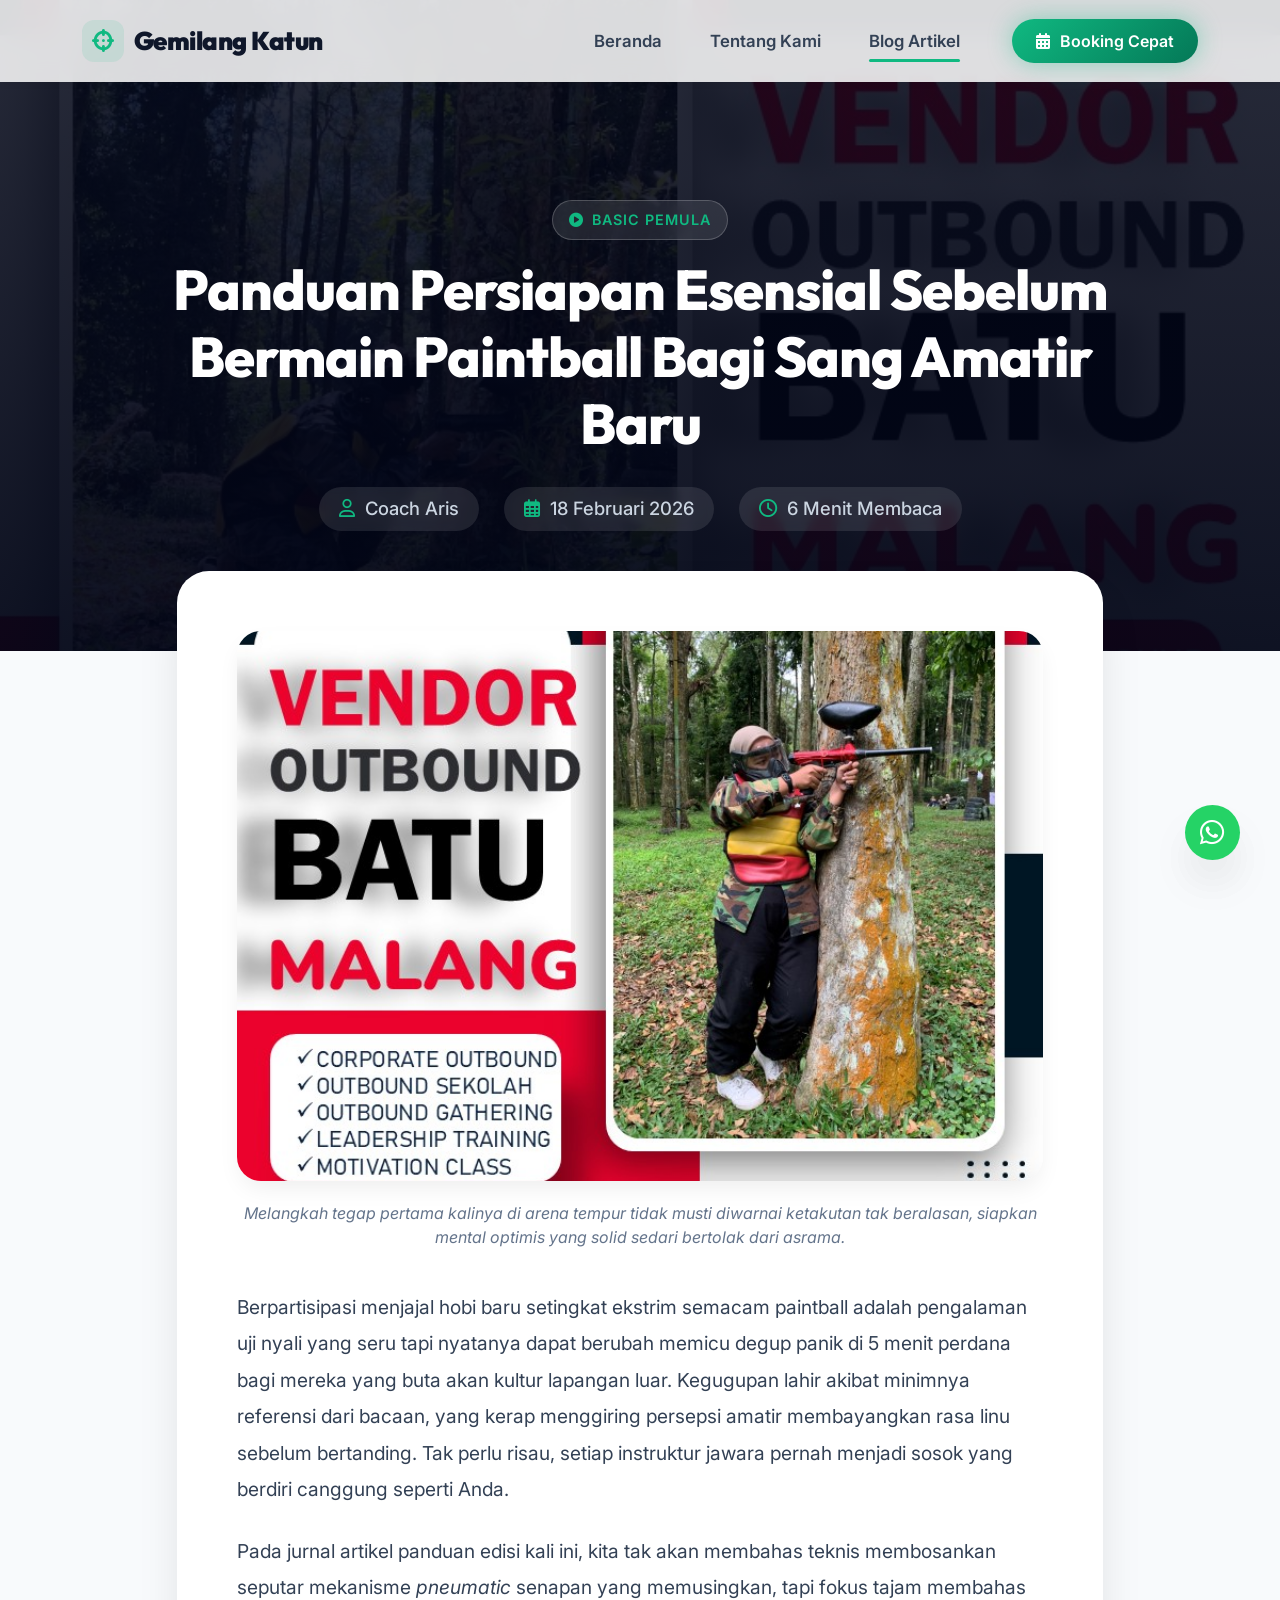
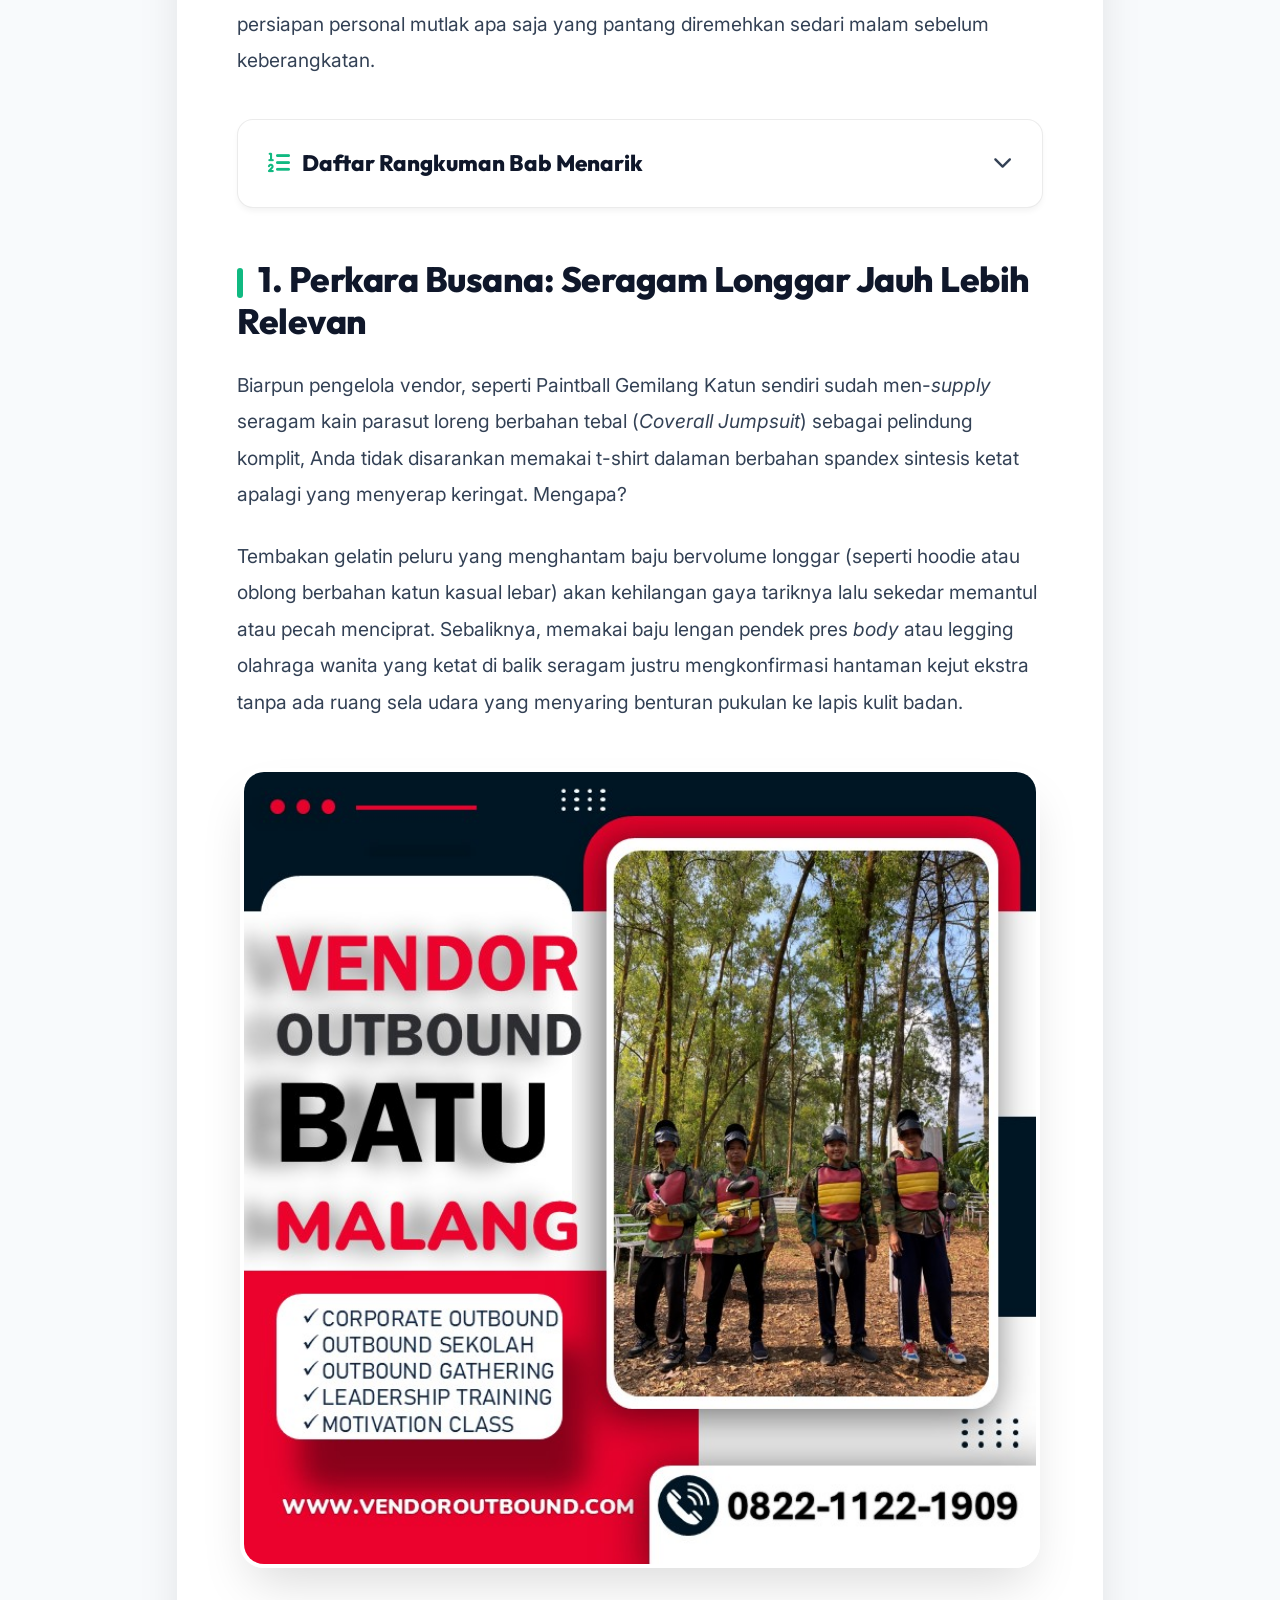
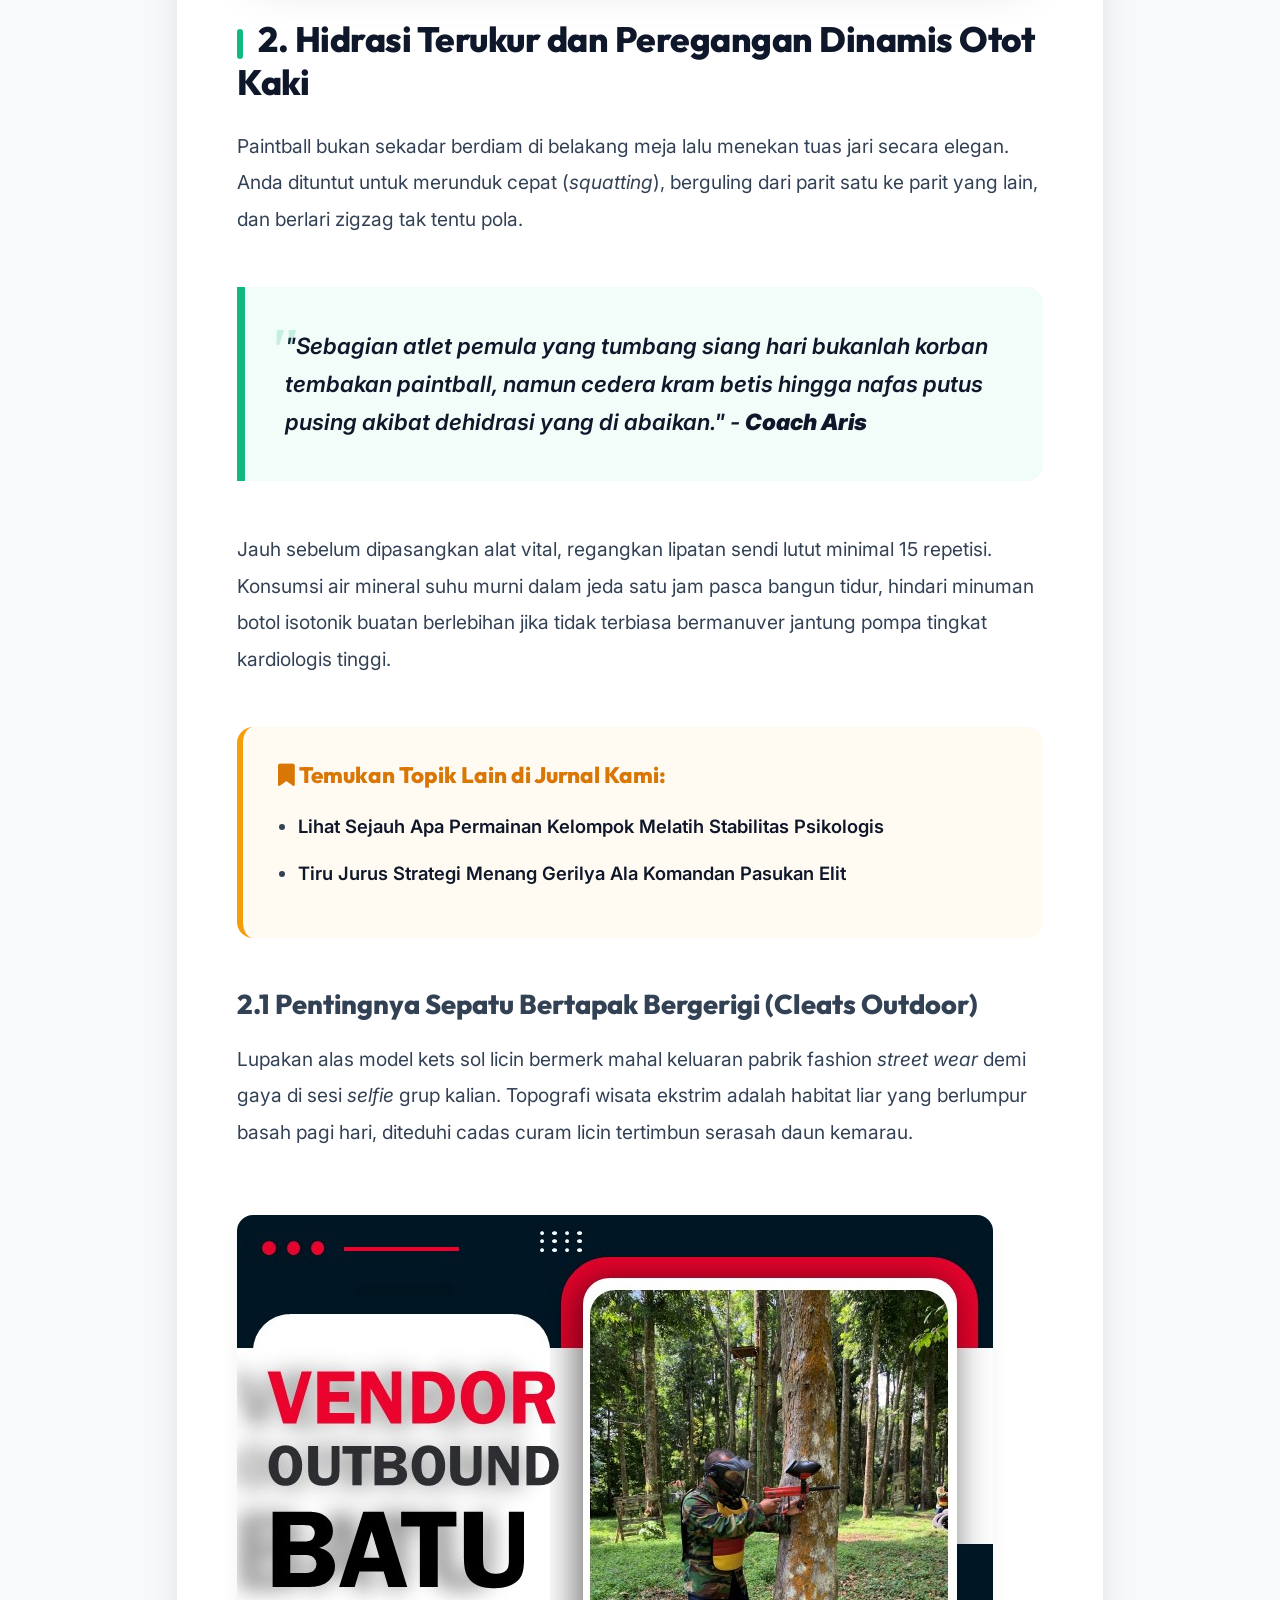
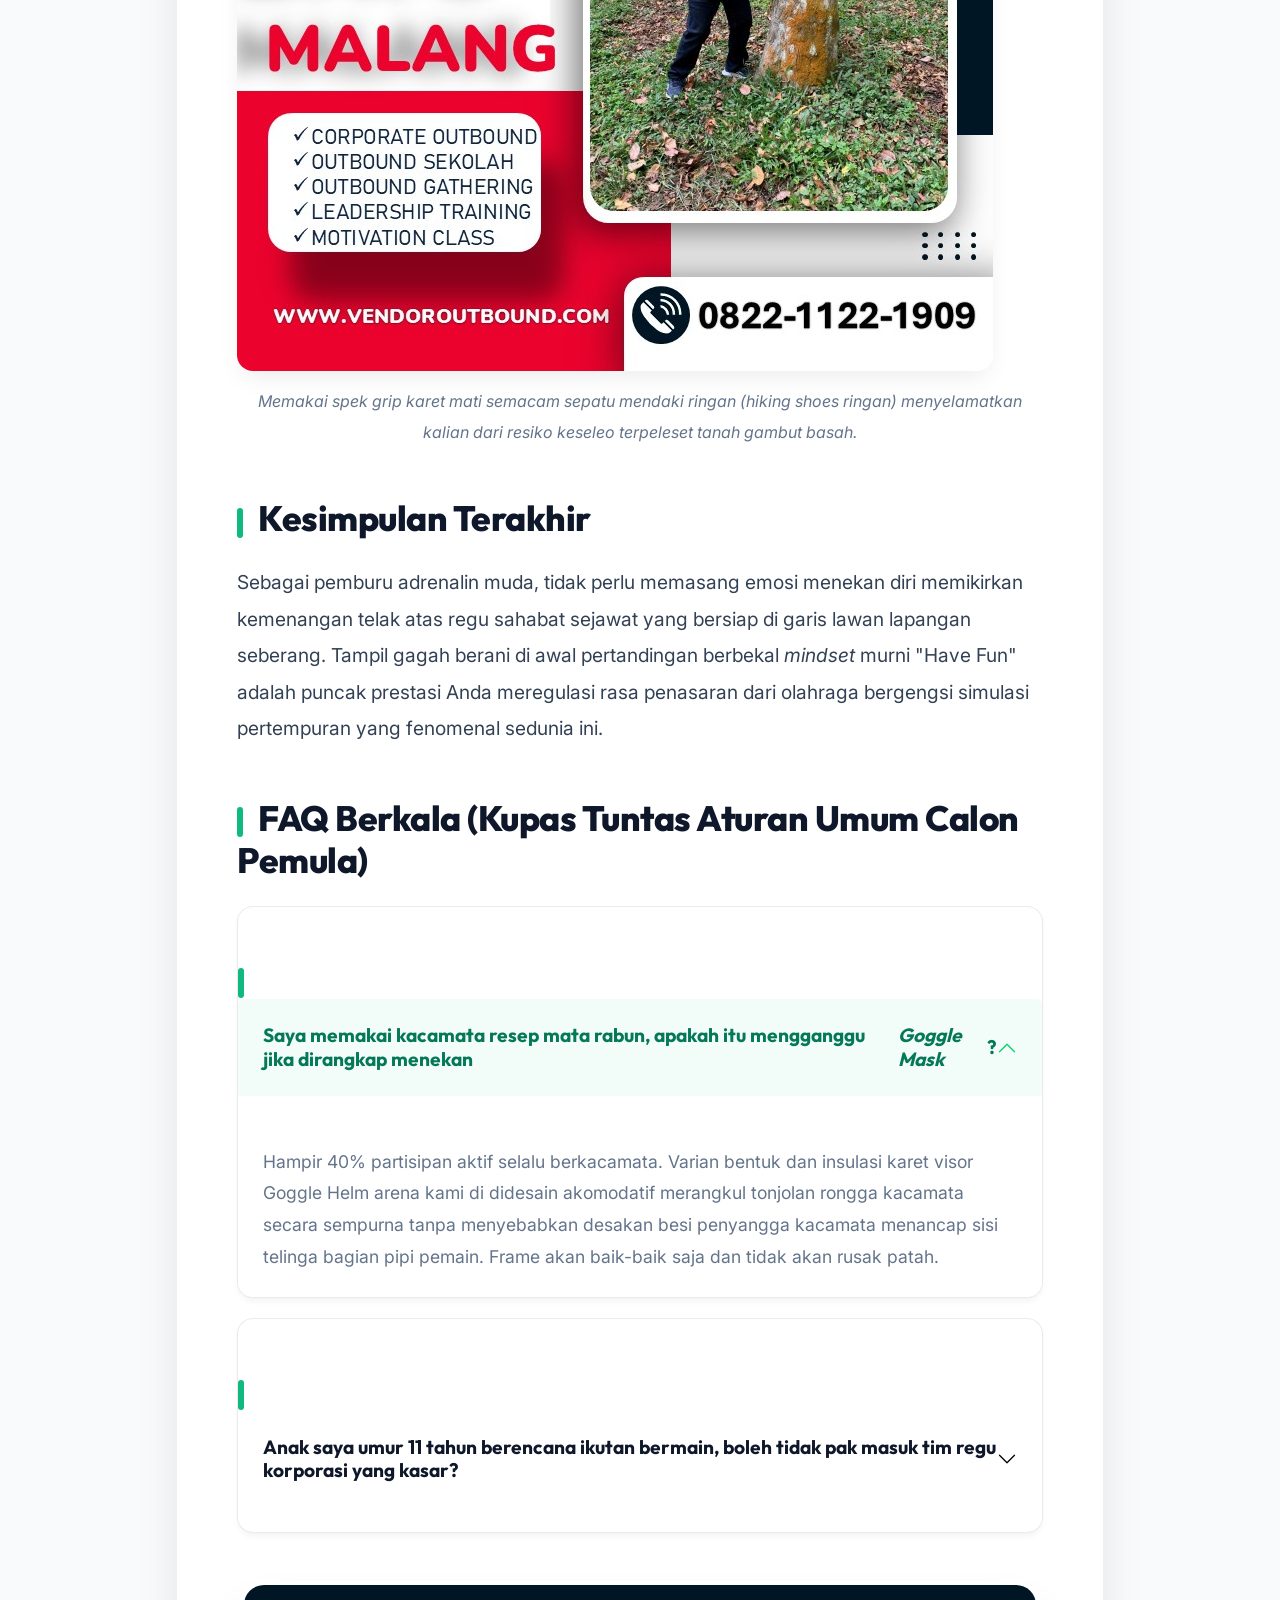
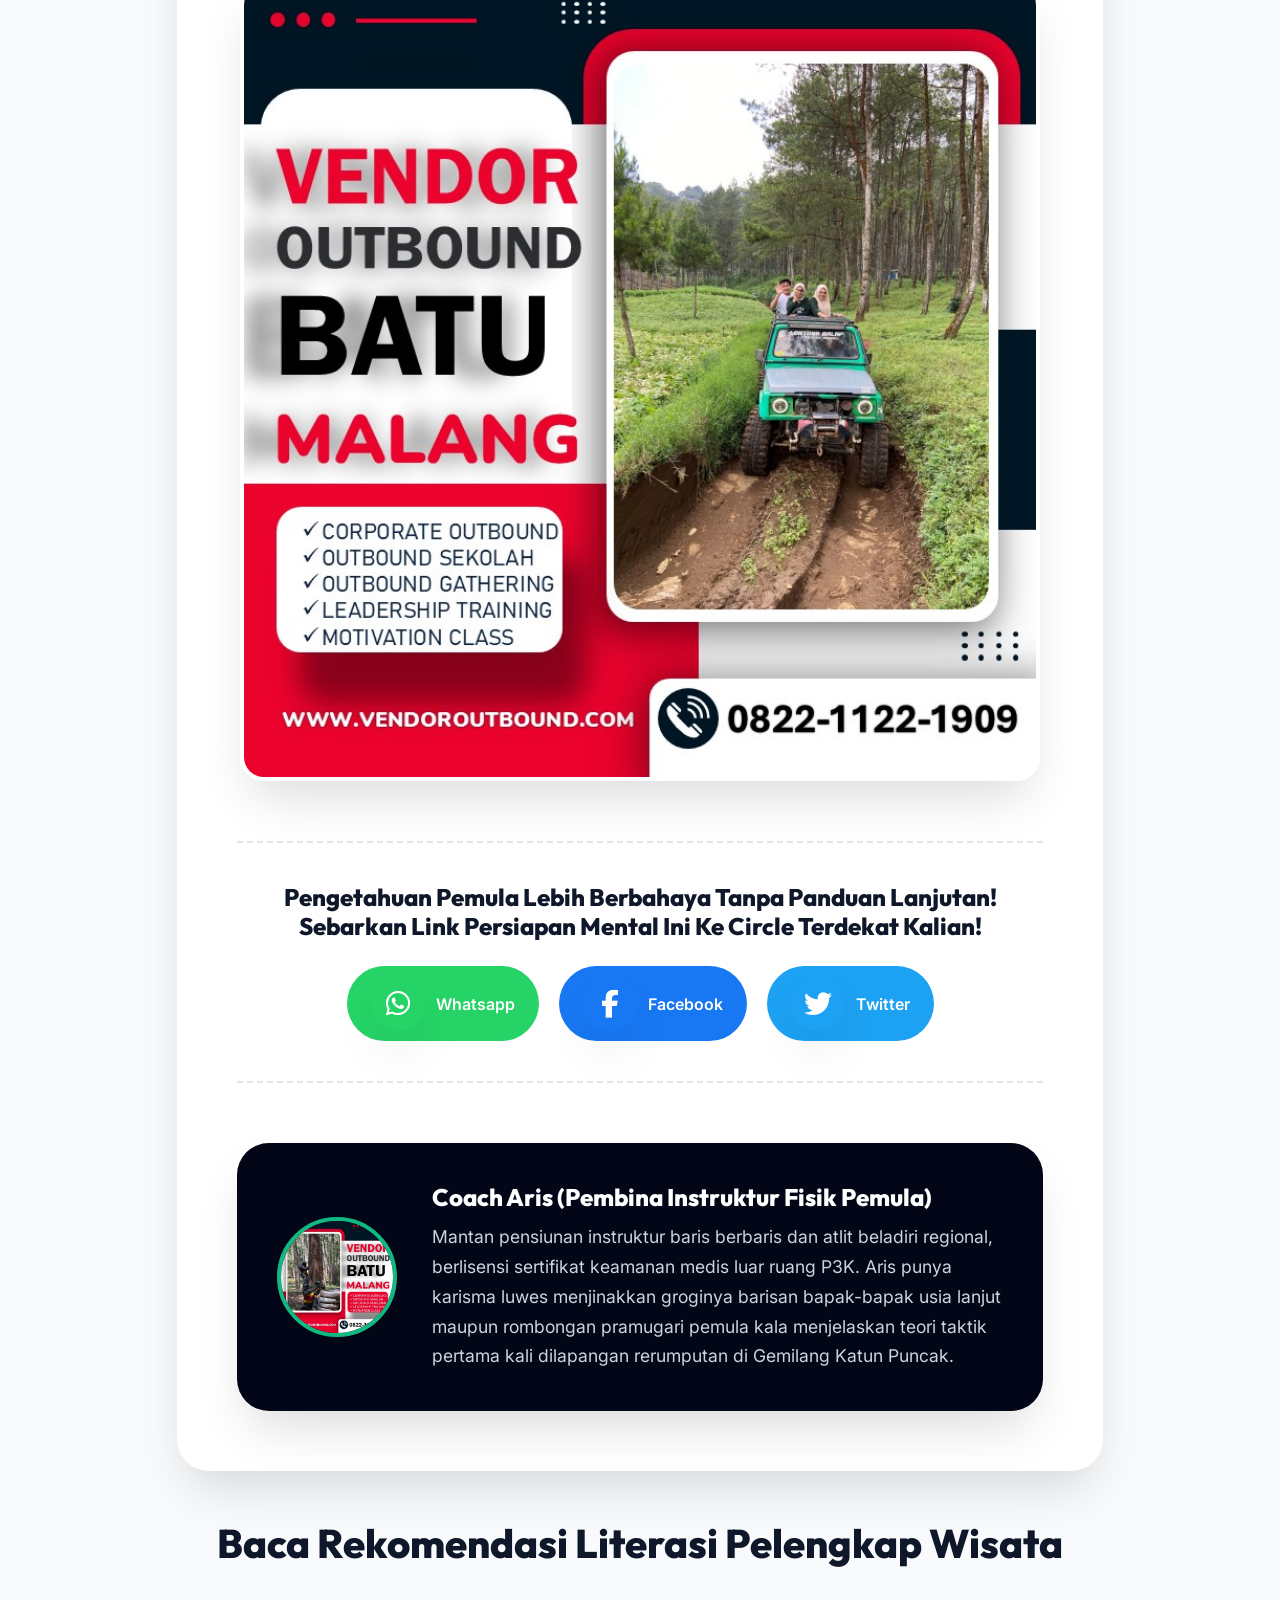
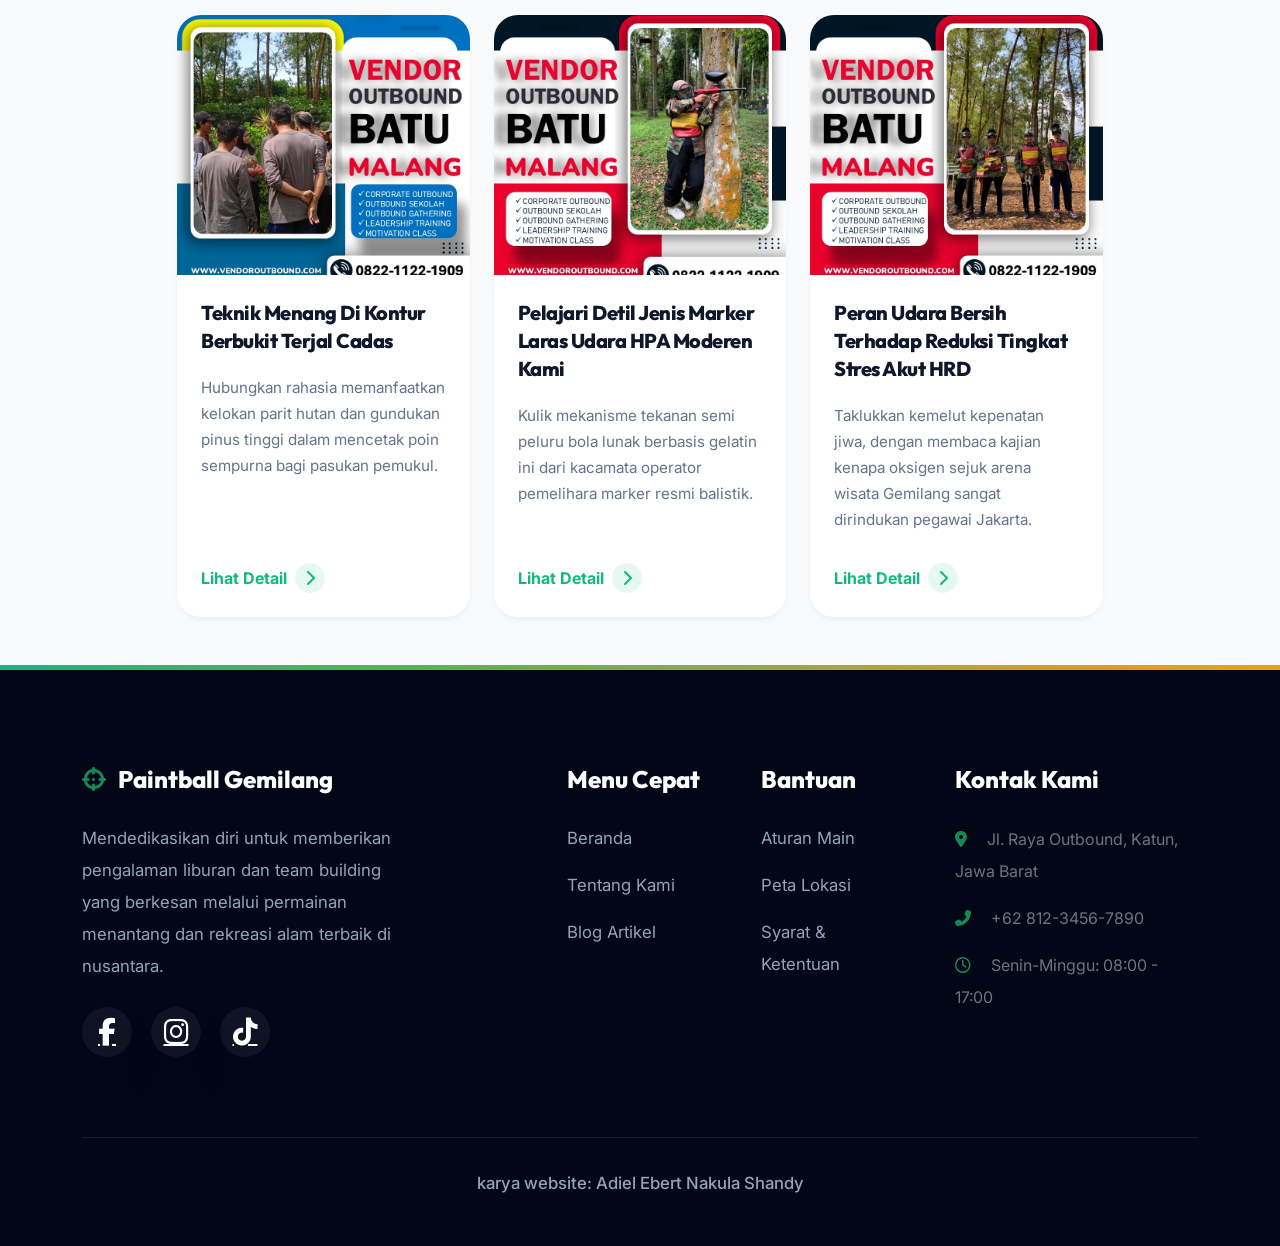
<file: tips-persiapan-sebelum-bermain-paintball-bagi-pemula.html>
<!DOCTYPE html>
<html lang="id">

<head>
    <meta charset="UTF-8">
    <meta name="viewport" content="width=device-width, initial-scale=1.0">
    <title>Tips Persiapan Sebelum Bermain Paintball Bagi Pemula - Gemilang Katun</title>
    <meta name="description"
        content="Persiapan matang fisik dan mental bagi para pemula sebelum mencoba adrenalin olahraga paintball untuk pertama kalinya.">
    <meta name="keywords"
        content="tips paintball pemula, persiapan paintball, celana main paintball, sepatu olahraga, warming up, amunisi mental, adiel ebert nakula shandy">

    <meta property="og:title" content="Tips Persiapan Sebelum Bermain Paintball Bagi Pemula">
    <meta property="og:description"
        content="Kupas 12 langkah esensial dalam menyiapkan jasmani dan rohani penikmat amatir wahana paintball rekreasional.">
    <meta property="og:image"
        content="Paket%20Outbound%20Batu%20Malang%20(24).JPG">

    <link rel="icon" type="image/x-icon" href="https://img.icons8.com/color/48/paintballs.png">
    <link href="https://cdn.jsdelivr.net/npm/bootstrap@5.3.3/dist/css/bootstrap.min.css" rel="stylesheet">
    <link rel="stylesheet" href="https://cdnjs.cloudflare.com/ajax/libs/font-awesome/6.4.0/css/all.min.css">
    <link rel="stylesheet" href="assets/css/style.css">
</head>

<body>

    <!-- Navbar -->
    <nav class="navbar navbar-expand-lg fixed-top">
        <div class="container">
            <a class="navbar-brand" href="index.html">
                <i class="fas fa-crosshairs"></i> Gemilang Katun
            </a>
            <button class="navbar-toggler border-0" type="button" data-bs-toggle="collapse" data-bs-target="#navbarNav">
                <span class="navbar-toggler-icon"></span>
            </button>
            <div class="collapse navbar-collapse justify-content-end" id="navbarNav">
                <ul class="navbar-nav align-items-lg-center gap-2">
                    <li class="nav-item"><a class="nav-link" href="index.html">Beranda</a></li>
                    <li class="nav-item"><a class="nav-link" href="index.html#about">Tentang Kami</a></li>
                    <li class="nav-item"><a class="nav-link active" href="index.html#blog">Blog Artikel</a></li>
                    <li class="nav-item ms-lg-4 mt-3 mt-lg-0">
                        <a class="btn btn-primary-custom" href="https://wa.me/6281234567890">
                            <i class="fas fa-calendar-alt"></i> Booking Cepat
                        </a>
                    </li>
                </ul>
            </div>
        </div>
    </nav>

    <!-- Article Header -->
    <header class="article-header"
        style="background: linear-gradient(rgba(2, 6, 23, 0.85), rgba(2, 6, 23, 0.95)), url('Paket%20Outbound%20Batu%20Malang%20(22).JPG') center/cover fixed;">
        <div class="container">
            <div class="badge-custom mb-3"><i class="fas fa-play-circle"></i> Basic Pemula</div>
            <h1>Panduan Persiapan Esensial Sebelum Bermain Paintball Bagi Sang Amatir Baru</h1>
            <div class="article-meta">
                <span><i class="far fa-user"></i> Coach Aris</span>
                <span><i class="far fa-calendar-alt"></i> 18 Februari 2026</span>
                <span><i class="far fa-clock"></i> 6 Menit Membaca</span>
            </div>
        </div>
    </header>

    <!-- Main Content -->
    <main class="container">
        <div class="row justify-content-center">
            <div class="col-lg-10">
                <article class="article-content article-card">

                    <img src="Paket%20Outbound%20Batu%20Malang%20(3).JPG"
                        alt="Pemula di Arena Paintball" class="article-img-main">
                    <span class="img-caption">Melangkah tegap pertama kalinya di arena tempur tidak musti diwarnai
                        ketakutan tak beralasan, siapkan mental optimis yang solid sedari bertolak dari asrama.</span>

                    <div class="article-body">

                        <p>Berpartisipasi menjajal hobi baru setingkat ekstrim semacam paintball adalah pengalaman uji
                            nyali yang seru tapi nyatanya dapat berubah memicu degup panik di 5 menit perdana bagi
                            mereka yang buta akan kultur lapangan luar. Kegugupan lahir akibat minimnya referensi dari
                            bacaan, yang kerap menggiring persepsi amatir membayangkan rasa linu sebelum bertanding. Tak
                            perlu risau, setiap instruktur jawara pernah menjadi sosok yang berdiri canggung seperti
                            Anda.</p>

                        <p>Pada jurnal artikel panduan edisi kali ini, kita tak akan membahas teknis membosankan seputar
                            mekanisme <em>pneumatic</em> senapan yang memusingkan, tapi fokus tajam membahas persiapan
                            personal mutlak apa saja yang pantang diremehkan sedari malam sebelum keberangkatan.</p>

                        <!-- TOC -->
                        <div class="toc-container">
                            <div class="toc-header" id="tocToggle">
                                <h4><i class="fas fa-list-ol"></i> Daftar Rangkuman Bab Menarik</h4>
                                <i class="fas fa-chevron-down" id="tocIcon"></i>
                            </div>
                            <ul class="toc-list" id="tocList"></ul>
                        </div>

                        <h2>1. Perkara Busana: Seragam Longgar Jauh Lebih Relevan</h2>
                        <p>Biarpun pengelola vendor, seperti Paintball Gemilang Katun sendiri sudah men-<em>supply</em>
                            seragam kain parasut loreng berbahan tebal (<em>Coverall Jumpsuit</em>) sebagai pelindung
                            komplit, Anda tidak disarankan memakai t-shirt dalaman berbahan spandex sintesis ketat
                            apalagi yang menyerap keringat. Mengapa?</p>

                        <p>Tembakan gelatin peluru yang menghantam baju bervolume longgar (seperti hoodie atau oblong
                            berbahan katun kasual lebar) akan kehilangan gaya tariknya lalu sekedar memantul atau pecah
                            menciprat. Sebaliknya, memakai baju lengan pendek pres <em>body</em> atau legging olahraga
                            wanita yang ketat di balik seragam justru mengkonfirmasi hantaman kejut ekstra tanpa ada
                            ruang sela udara yang menyaring benturan pukulan ke lapis kulit badan.</p>

                        <!-- Promo GIF -->
                        <img src="Paket%20Outbound%20Batu%20Malang%20(7).JPG"
                            alt="Promo Ekstra Kunjungan" class="promo-gif mt-5 mb-5"
                            onclick="window.open('https://wa.me/6281234567890')">

                        <h2>2. Hidrasi Terukur dan Peregangan Dinamis Otot Kaki</h2>
                        <p>Paintball bukan sekadar berdiam di belakang meja lalu menekan tuas jari secara elegan. Anda
                            dituntut untuk merunduk cepat (<em>squatting</em>), berguling dari parit satu ke parit yang
                            lain, dan berlari zigzag tak tentu pola.</p>

                        <blockquote>
                            "Sebagian atlet pemula yang tumbang siang hari bukanlah korban tembakan paintball, namun
                            cedera kram betis hingga nafas putus pusing akibat dehidrasi yang di abaikan." -
                            <strong>Coach Aris</strong>
                        </blockquote>

                        <p>Jauh sebelum dipasangkan alat vital, regangkan lipatan sendi lutut minimal 15 repetisi.
                            Konsumsi air mineral suhu murni dalam jeda satu jam pasca bangun tidur, hindari minuman
                            botol isotonik buatan berlebihan jika tidak terbiasa bermanuver jantung pompa tingkat
                            kardiologis tinggi.</p>

                        <!-- Baca Juga Inline 1 -->
                        <div class="baca-juga-inline">
                            <h4><i class="fas fa-bookmark"></i> Temukan Topik Lain di Jurnal Kami:</h4>
                            <ul>
                                <li><a href="manfaat-outbound-untuk-team-building-perusahaan.html">Lihat Sejauh Apa
                                        Permainan Kelompok Melatih Stabilitas Psikologis</a></li>
                                <li><a href="strategi-jitu-menang-paintball-outbound.html">Tiru Jurus Strategi Menang
                                        Gerilya Ala Komandan Pasukan Elit</a></li>
                            </ul>
                        </div>

                        <h3>2.1 Pentingnya Sepatu Bertapak Bergerigi (Cleats Outdoor)</h3>
                        <p>Lupakan alas model kets sol licin bermerk mahal keluaran pabrik fashion <em>street wear</em>
                            demi gaya di sesi <em>selfie</em> grup kalian. Topografi wisata ekstrim adalah habitat liar
                            yang berlumpur basah pagi hari, diteduhi cadas curam licin tertimbun serasah daun kemarau.
                        </p>

                        <!-- Image 2 -->
                        <img src="Paket%20Outbound%20Batu%20Malang%20(13).JPG"
                            alt="Alas Kaki Tapak Outdoor" class="article-img-inline">
                        <span class="img-caption">Memakai spek grip karet mati semacam sepatu mendaki ringan (hiking
                            shoes ringan) menyelamatkan kalian dari resiko keseleo terpeleset tanah gambut basah.</span>

                        <h2>Kesimpulan Terakhir</h2>
                        <p>Sebagai pemburu adrenalin muda, tidak perlu memasang emosi menekan diri memikirkan kemenangan
                            telak atas regu sahabat sejawat yang bersiap di garis lawan lapangan seberang. Tampil gagah
                            berani di awal pertandingan berbekal <em>mindset</em> murni "Have Fun" adalah puncak
                            prestasi Anda meregulasi rasa penasaran dari olahraga bergengsi simulasi pertempuran yang
                            fenomenal sedunia ini.</p>

                        <!-- FAQ -->
                        <h2 id="faq">FAQ Berkala (Kupas Tuntas Aturan Umum Calon Pemula)</h2>
                        <div class="accordion faq-accordion mt-4" id="faqAccordion">
                            <div class="accordion-item">
                                <h2 class="accordion-header" id="faqH-1">
                                    <button class="accordion-button" type="button" data-bs-toggle="collapse"
                                        data-bs-target="#faqC-1">
                                        Saya memakai kacamata resep mata rabun, apakah itu mengganggu jika dirangkap
                                        menekan <em>Goggle Mask</em>?
                                    </button>
                                </h2>
                                <div id="faqC-1" class="accordion-collapse collapse show"
                                    data-bs-parent="#faqAccordion">
                                    <div class="accordion-body">
                                        Hampir 40% partisipan aktif selalu berkacamata. Varian bentuk dan insulasi karet
                                        visor Goggle Helm arena kami di didesain akomodatif merangkul tonjolan rongga
                                        kacamata secara sempurna tanpa menyebabkan desakan besi penyangga kacamata
                                        menancap sisi telinga bagian pipi pemain. Frame akan baik-baik saja dan tidak
                                        akan rusak patah.
                                    </div>
                                </div>
                            </div>
                            <div class="accordion-item">
                                <h2 class="accordion-header" id="faqH-2">
                                    <button class="accordion-button collapsed" type="button" data-bs-toggle="collapse"
                                        data-bs-target="#faqC-2">
                                        Anak saya umur 11 tahun berencana ikutan bermain, boleh tidak pak masuk tim regu
                                        korporasi yang kasar?
                                    </button>
                                </h2>
                                <div id="faqC-2" class="accordion-collapse collapse" data-bs-parent="#faqAccordion">
                                    <div class="accordion-body">
                                        Umur ideal untuk toleransi pukulan FPS (Feet Per Second) peluru bagi liga umum
                                        adalah batas angka 14 Tahun (SMA Muda) dikarenakan syarat kapasitas fisik
                                        menanggung bobot tangki tekanan HPA yang cukup stabil berat menguras nafas pada
                                        anak. Demi menembak dalam perlindungan maksimal, belum tentu disetujui usia 11
                                        tahun ikut kecuali berstatus Kids-Program simulasi tembak ringan statis bebas
                                        resiko.
                                    </div>
                                </div>
                            </div>
                        </div>

                        <!-- Promo GIF 2 -->
                        <img src="Paket%20Outbound%20Batu%20Malang%20(11).JPG"
                            alt="Tanya Ketersediaan Info WA" class="promo-gif mt-5 mb-0"
                            onclick="window.open('https://wa.me/6281234567890')">

                    </div>

                    <!-- Share Button -->
                    <div class="share-section">
                        <h5>Pengetahuan Pemula Lebih Berbahaya Tanpa Panduan Lanjutan! Sebarkan Link Persiapan Mental
                            Ini Ke Circle Terdekat Kalian!</h5>
                        <div class="share-buttons">
                            <a href="#" class="btn-share share-wa"><i class="fab fa-whatsapp"></i> Whatsapp</a>
                            <a href="#" class="btn-share share-fb"><i class="fab fa-facebook-f"></i> Facebook</a>
                            <a href="#" class="btn-share share-tw"><i class="fab fa-twitter"></i> Twitter</a>
                        </div>
                    </div>

                    <!-- Author Profile -->
                    <div class="author-box">
                        <img src="Paket%20Outbound%20Batu%20Malang%20(23).JPG"
                            alt="Resky Marshal Hutan">
                        <div class="author-info">
                            <h5>Coach Aris (Pembina Instruktur Fisik Pemula)</h5>
                            <p>Mantan pensiunan instruktur baris berbaris dan atlit beladiri regional, berlisensi
                                sertifikat keamanan medis luar ruang P3K. Aris punya karisma luwes menjinakkan groginya
                                barisan bapak-bapak usia lanjut maupun rombongan pramugari pemula kala menjelaskan teori
                                taktik pertama kali dilapangan rerumputan di Gemilang Katun Puncak.</p>
                        </div>
                    </div>

                </article>
            </div>
        </div>

        <!-- 3 Related Articles -->
        <div class="row mt-5 mb-5 justify-content-center related-articles-section">
            <div class="col-lg-10">
                <h3 class="mb-5 text-center font-weight-bold">Baca Rekomendasi Literasi Pelengkap Wisata</h3>
                <div class="row g-4">
                    <!-- Rel 1 -->
                    <div class="col-md-4">
                        <div class="blog-card border-0">
                            <div class="blog-card-img-wrap">
                                <img src="Paket%20Outbound%20Batu%20Malang%20(95).JPG"
                                    alt="Panduan Strategi Menang Topografi">
                            </div>
                            <div class="blog-card-body p-4">
                                <h4 class="blog-card-title" style="font-size: 1.25rem;"><a
                                        href="strategi-jitu-menang-paintball-outbound.html">Teknik Menang Di Kontur
                                        Berbukit Terjal Cadas</a></h4>
                                <p class="blog-card-text" style="font-size:0.95rem;">Hubungkan rahasia memanfaatkan
                                    kelokan parit hutan dan gundukan pinus tinggi dalam mencetak poin sempurna bagi
                                    pasukan pemukul.</p>
                                <a href="strategi-jitu-menang-paintball-outbound.html" class="read-more"
                                    style="font-size: 1rem;">Lihat Detail <i class="fas fa-chevron-right"></i></a>
                            </div>
                        </div>
                    </div>
                    <!-- Rel 2 -->
                    <div class="col-md-4">
                        <div class="blog-card border-0">
                            <div class="blog-card-img-wrap">
                                <img src="Paket%20Outbound%20Batu%20Malang%20(3).JPG"
                                    alt="Marker Senjata Paintball">
                            </div>
                            <div class="blog-card-body p-4">
                                <h4 class="blog-card-title" style="font-size: 1.25rem;"><a
                                        href="peralatan-standar-paintball-yang-wajib-anda-ketahui.html">Pelajari Detil
                                        Jenis Marker Laras Udara HPA Moderen Kami</a></h4>
                                <p class="blog-card-text" style="font-size:0.95rem;">Kulik mekanisme tekanan semi peluru
                                    bola lunak berbasis gelatin ini dari kacamata operator pemelihara marker resmi
                                    balistik.</p>
                                <a href="peralatan-standar-paintball-yang-wajib-anda-ketahui.html" class="read-more"
                                    style="font-size: 1rem;">Lihat Detail <i class="fas fa-chevron-right"></i></a>
                            </div>
                        </div>
                    </div>
                    <!-- Rel 3 -->
                    <div class="col-md-4">
                        <div class="blog-card border-0">
                            <div class="blog-card-img-wrap">
                                <img src="Paket%20Outbound%20Batu%20Malang%20(7)(1).JPG"
                                    alt="Team Building Semangat">
                            </div>
                            <div class="blog-card-body p-4">
                                <h4 class="blog-card-title" style="font-size: 1.25rem;"><a
                                        href="manfaat-outbound-untuk-team-building-perusahaan.html">Peran Udara Bersih
                                        Terhadap Reduksi Tingkat Stres Akut HRD</a></h4>
                                <p class="blog-card-text" style="font-size:0.95rem;">Taklukkan kemelut kepenatan jiwa,
                                    dengan membaca kajian kenapa oksigen sejuk arena wisata Gemilang sangat dirindukan
                                    pegawai Jakarta.</p>
                                <a href="manfaat-outbound-untuk-team-building-perusahaan.html" class="read-more"
                                    style="font-size: 1rem;">Lihat Detail <i class="fas fa-chevron-right"></i></a>
                            </div>
                        </div>
                    </div>
                </div>
            </div>
        </div>
    </main>

    <!-- Footer -->
    <footer>
        <div class="container">
            <div class="row g-5">
                <div class="col-lg-4">
                    <h5><i class="fas fa-crosshairs text-success me-2"></i> Paintball Gemilang</h5>
                    <p>Mendedikasikan diri untuk memberikan pengalaman liburan dan team building yang berkesan melalui
                        permainan menantang dan rekreasi alam terbaik di nusantara.</p>
                    <div class="social-icons mt-4">
                        <a href="#" title="Facebook"><i class="fab fa-facebook-f"></i></a>
                        <a href="#" title="Instagram"><i class="fab fa-instagram"></i></a>
                        <a href="#" title="Tiktok"><i class="fab fa-tiktok"></i></a>
                    </div>
                </div>
                <div class="col-lg-2 offset-lg-1">
                    <h5>Menu Cepat</h5>
                    <ul>
                        <li><a href="index.html">Beranda</a></li>
                        <li><a href="index.html#about">Tentang Kami</a></li>
                        <li><a href="index.html#blog">Blog Artikel</a></li>
                    </ul>
                </div>
                <div class="col-lg-2">
                    <h5>Bantuan</h5>
                    <ul>
                        <li><a href="strategi-jitu-menang-paintball-outbound.html">Aturan Main</a></li>
                        <li><a href="lokasi-paintball-terbaik-di-gemilang-katun.html">Peta Lokasi</a></li>
                        <li><a href="tips-persiapan-sebelum-bermain-paintball-bagi-pemula.html">Syarat & Ketentuan</a>
                        </li>
                    </ul>
                </div>
                <div class="col-lg-3">
                    <h5>Kontak Kami</h5>
                    <ul class="text-secondary" style="line-height:2">
                        <li><i class="fas fa-map-marker-alt me-3 text-success"></i> Jl. Raya Outbound, Katun, Jawa Barat
                        </li>
                        <li><i class="fas fa-phone-alt me-3 text-success"></i> +62 812-3456-7890</li>
                        <li><i class="far fa-clock me-3 text-success"></i> Senin-Minggu: 08:00 - 17:00</li>
                    </ul>
                </div>
            </div>
            <div class="footer-bottom">
                <p>karya website: Adiel Ebert Nakula Shandy</p>
            </div>
        </div>
    </footer>

    <!-- Floating Actions -->
    <div class="fab-container">
        <a href="#" class="fab fab-top" id="fabTop" title="Kembali ke atas"><i class="fas fa-chevron-up"></i></a>
        <a href="https://wa.me/6281234567890" target="_blank" class="fab fab-wa" title="Hubungi via WhatsApp">
            <i class="fab fa-whatsapp"></i>
        </a>
    </div>

    <script src="https://cdn.jsdelivr.net/npm/bootstrap@5.3.3/dist/js/bootstrap.bundle.min.js"></script>
    <script src="assets/js/main.js"></script>
</body>

</html>
</file>
<file: assets/css/style.css>
/* c:\Paintball Gemilang Katun Outbound\assets\css\style.css */
@import url('https://fonts.googleapis.com/css2?family=Outfit:wght@300;400;500;600;700;800;900&family=Inter:wght@400;500;600;700&display=swap');

:root {
  --primary: #10b981; /* Brighter, more modern green */
  --primary-dark: #047857;
  --secondary: #f59e0b; /* Vibrant amber */
  --secondary-dark: #d97706;
  --dark: #0f172a; /* Slate dark */
  --darker: #020617;
  --light: #f8fafc;
  --surface: #ffffff;
  --text-main: #334155;
  --text-muted: #64748b;
  --radius-sm: 8px;
  --radius-md: 16px;
  --radius-lg: 24px;
  --radius-xl: 32px;
  --shadow-sm: 0 4px 6px -1px rgba(0,0,0,0.05);
  --shadow-md: 0 10px 25px -5px rgba(0,0,0,0.08);
  --shadow-lg: 0 25px 50px -12px rgba(0,0,0,0.15);
  --shadow-glow: 0 0 25px rgba(16, 185, 129, 0.4);
}

body {
  font-family: 'Inter', sans-serif;
  color: var(--text-main);
  background-color: var(--light);
  overflow-x: hidden;
}

h1, h2, h3, h4, h5, h6 {
  font-family: 'Outfit', sans-serif;
  font-weight: 800;
  color: var(--dark);
  line-height: 1.2;
}

/* Navbar */
.navbar {
  background: rgba(255, 255, 255, 0.85);
  backdrop-filter: blur(12px);
  -webkit-backdrop-filter: blur(12px);
  box-shadow: var(--shadow-sm);
  transition: all 0.4s cubic-bezier(0.165, 0.84, 0.44, 1);
  padding: 15px 0;
}
.navbar-brand { 
  font-family: 'Outfit', sans-serif; 
  font-weight: 900; 
  color: var(--dark) !important; 
  font-size: 1.6rem; 
  letter-spacing: -0.5px;
  display: flex;
  align-items: center;
  gap: 10px;
}
.navbar-brand i { 
  color: var(--primary); 
  background: rgba(16, 185, 129, 0.1);
  padding: 10px;
  border-radius: 12px;
  font-size: 1.4rem;
}
.navbar-nav {
  gap: 5px;
}
.nav-link { 
  font-weight: 600; 
  color: var(--text-main) !important; 
  position: relative; 
  padding: 0.5rem 1.25rem !important;
  font-size: 1.05rem;
  transition: color 0.3s;
}
.nav-link::after { 
  content: ''; 
  position: absolute; 
  width: 0; 
  height: 3px; 
  bottom: 0; 
  left: 1.25rem; 
  background-color: var(--primary); 
  transition: width 0.3s cubic-bezier(0.165, 0.84, 0.44, 1); 
  border-radius: 3px;
}
.nav-link:hover { color: var(--primary) !important; }
.nav-link:hover::after, .nav-link.active::after { width: calc(100% - 2.5rem); }

/* Buttons */
.btn-primary-custom { 
  background: linear-gradient(135deg, var(--primary), var(--primary-dark));
  color: white; 
  padding: 10px 24px; 
  border-radius: 50px; 
  font-weight: 600; 
  font-size: 1rem; 
  transition: all 0.4s cubic-bezier(0.165, 0.84, 0.44, 1); 
  border: none; 
  display: inline-flex; 
  align-items: center; 
  gap: 10px;
  box-shadow: var(--shadow-glow);
}
.btn-primary-custom:hover { 
  background: linear-gradient(135deg, var(--primary-dark), var(--primary));
  color: white; 
  transform: translateY(-4px); 
  box-shadow: 0 15px 25px -5px rgba(4,120,87,0.5); 
}
.btn-secondary-custom { 
  background: var(--surface); 
  color: var(--dark); 
  border: 2px solid transparent; 
  padding: 10px 24px; 
  border-radius: 50px; 
  font-weight: 600; 
  font-size: 1rem; 
  transition: all 0.4s cubic-bezier(0.165, 0.84, 0.44, 1); 
  display: inline-flex; 
  align-items: center; 
  gap: 10px;
  box-shadow: var(--shadow-md);
}
.btn-secondary-custom:hover { 
  color: var(--primary); 
  transform: translateY(-4px); 
  box-shadow: var(--shadow-lg); 
}

/* Premium Hero Section */
.hero {
  padding: 160px 0 100px;
  background: var(--darker);
  position: relative;
  overflow: hidden;
  color: white;
  min-height: 100vh;
  display: flex;
  align-items: center;
}
.hero::before {
  content: ''; 
  position: absolute; 
  top: 0; left: 0; right: 0; bottom: 0;
  background: url('Paket%20Outbound%20Batu%20Malang%20(3).JPG') center/cover;
  opacity: 0.3;
  z-index: 0;
}
.hero::after {
  content: '';
  position: absolute;
  top: 0; left: 0; width: 100%; height: 100%;
  background: linear-gradient(90deg, var(--darker) 0%, rgba(2,6,23,0.85) 50%, rgba(2,6,23,0.4) 100%);
  z-index: 1;
}
.hero-shape {
  position: absolute;
  top: -10%; left: -10%;
  width: 50%; height: 50%;
  background: radial-gradient(circle, rgba(16,185,129,0.2) 0%, transparent 70%);
  z-index: 2;
  filter: blur(40px);
}
.hero-shape-2 {
  position: absolute;
  bottom: -10%; right: -10%;
  width: 50%; height: 50%;
  background: radial-gradient(circle, rgba(245,158,11,0.15) 0%, transparent 70%);
  z-index: 2;
  filter: blur(40px);
}
.hero .container { position: relative; z-index: 3; }

.badge-custom {
  background: rgba(255, 255, 255, 0.1);
  backdrop-filter: blur(10px);
  -webkit-backdrop-filter: blur(10px);
  border: 1px solid rgba(255, 255, 255, 0.2);
  padding: 8px 16px;
  border-radius: 50px;
  display: inline-flex;
  align-items: center;
  gap: 8px;
  font-weight: 600;
  margin-bottom: 25px;
  color: var(--primary);
  letter-spacing: 1px;
  text-transform: uppercase;
  font-size: 0.9rem;
}

.hero-title { 
  font-size: 4.5rem; 
  line-height: 1.1; 
  margin-bottom: 30px; 
  font-weight: 900;
  color: white;
  letter-spacing: -1.5px;
}
.hero-title span { 
  background: linear-gradient(45deg, var(--primary), var(--secondary));
  -webkit-background-clip: text;
  -webkit-text-fill-color: transparent;
  display: inline-block;
}
.hero-desc { 
  font-size: 1.3rem; 
  margin-bottom: 45px; 
  color: #cbd5e1; 
  font-weight: 400; 
  line-height: 1.7;
  max-width: 90%;
}
.hero-image-wrapper {
  position: relative;
  border-radius: var(--radius-xl);
  perspective: 1000px;
}
.hero-img { 
  border-radius: var(--radius-xl); 
  box-shadow: 0 30px 60px -15px rgba(0,0,0,0.5); 
  width: 100%; 
  border: 1px solid rgba(255, 255, 255, 0.1); 
  transform: rotateY(-5deg) rotateX(5deg); 
  transition: transform 0.6s cubic-bezier(0.165, 0.84, 0.44, 1);
  object-fit: cover;
  height: 600px;
}
.hero-image-wrapper:hover .hero-img { 
  transform: rotateY(0deg) rotateX(0deg) scale(1.02); 
}
.floating-stat {
  position: absolute;
  background: rgba(255, 255, 255, 0.95);
  backdrop-filter: blur(10px);
  padding: 15px 25px;
  border-radius: var(--radius-md);
  box-shadow: var(--shadow-lg);
  display: flex;
  align-items: center;
  gap: 15px;
  color: var(--dark);
  animation: float 4s ease-in-out infinite;
  z-index: 5;
}
.floating-stat.top { top: 40px; right: -30px; animation-delay: 0s; }
.floating-stat.bottom { bottom: 60px; left: -30px; animation-delay: 2s; }
.floating-stat .icon {
  width: 50px; height: 50px;
  background: rgba(16, 185, 129, 0.1);
  color: var(--primary);
  border-radius: 50%;
  display: flex; align-items: center; justify-content: center;
  font-size: 24px;
}
.floating-stat .info h4 { margin: 0; font-size: 1.5rem; font-weight: 800;}
.floating-stat .info p { margin: 0; font-size: 0.9rem; color: var(--text-muted); font-weight: 600;}

@keyframes float {
  0% { transform: translateY(0px); }
  50% { transform: translateY(-15px); }
  100% { transform: translateY(0px); }
}

/* Sections */
section { padding: 120px 0; position: relative; }
.section-title { 
  text-align: center; 
  margin-bottom: 70px; 
  position: relative; 
  padding-bottom: 25px; 
  font-size: 3rem; 
  letter-spacing: -1px;
}
.section-title::after { 
  content: ''; 
  position: absolute; 
  width: 100px; 
  height: 6px; 
  background: linear-gradient(90deg, var(--primary), var(--secondary)); 
  bottom: 0; 
  left: 50%; 
  transform: translateX(-50%); 
  border-radius: 50px;
}

/* About Section */
.about-box { 
  background: var(--surface); 
  padding: 50px; 
  border-radius: var(--radius-lg); 
  box-shadow: var(--shadow-md); 
  transition: all 0.4s;
  border: 1px solid rgba(0,0,0,0.03);
  height: 100%;
}
.about-box:hover {
  transform: translateY(-10px);
  box-shadow: var(--shadow-lg);
  border-color: rgba(16,185,129,0.2);
}
.about-icon { 
  width: 80px; 
  height: 80px; 
  background: linear-gradient(135deg, rgba(16,185,129,0.1), rgba(16,185,129,0.2)); 
  color: var(--primary); 
  border-radius: var(--radius-md); 
  display: flex; 
  align-items: center; 
  justify-content: center; 
  font-size: 36px; 
  margin-bottom: 30px;
  box-shadow: inset 0 0 0 1px rgba(16,185,129,0.2);
}
.about-box h3 { font-size: 1.8rem; margin-bottom: 20px;}
.about-box p { font-size: 1.1rem; line-height: 1.8; color: var(--text-muted);}

/* Blog Cards */
.blog-card { 
  background: var(--surface); 
  border-radius: var(--radius-lg); 
  overflow: hidden; 
  box-shadow: var(--shadow-md); 
  transition: all 0.4s cubic-bezier(0.165, 0.84, 0.44, 1); 
  height: 100%; 
  display: flex; 
  flex-direction: column; 
  border: 1px solid rgba(0,0,0,0.04);
}
.blog-card:hover { 
  transform: translateY(-15px); 
  box-shadow: var(--shadow-lg); 
}
.blog-card-img-wrap { overflow: hidden; position: relative;}
.blog-card img { 
  width: 100%; 
  height: 260px; 
  object-fit: cover; 
  transition: transform 0.6s cubic-bezier(0.165, 0.84, 0.44, 1); 
}
.blog-card:hover img { transform: scale(1.1); }
.blog-category { 
  position: absolute; 
  top: 20px; 
  left: 20px; 
  background: rgba(15, 23, 42, 0.8); 
  backdrop-filter: blur(5px);
  color: white; 
  padding: 8px 16px; 
  border-radius: 50px; 
  font-size: 0.85rem; 
  font-weight: 700; 
  z-index: 2;
  letter-spacing: 0.5px;
}
.blog-card-body { padding: 40px 30px; flex-grow: 1; display: flex; flex-direction: column;}
.blog-date { font-size: 0.95rem; color: var(--text-muted); margin-bottom: 15px; display: flex; align-items: center; gap: 8px; font-weight: 500;}
.blog-date i { color: var(--primary); }
.blog-card-title { font-size: 1.5rem; margin-bottom: 20px; line-height: 1.4; font-weight: 800; letter-spacing: -0.5px;}
.blog-card-title a { color: var(--dark); text-decoration: none; transition: color 0.3s; }
.blog-card-title a:hover { color: var(--primary); }
.blog-card-text { color: var(--text-muted); font-size: 1.05rem; margin-bottom: 30px; flex-grow: 1; line-height: 1.7;}
.read-more { 
  margin-top: auto; 
  color: var(--primary); 
  font-weight: 700; 
  text-decoration: none; 
  display: inline-flex; 
  align-items: center; 
  font-size: 1.1rem;
}
.read-more i { 
  margin-left: 8px; 
  transition: transform 0.3s; 
  background: rgba(16,185,129,0.1);
  width: 30px; height: 30px;
  display: inline-flex;
  align-items: center; justify-content: center;
  border-radius: 50%;
}
.read-more:hover i { transform: translateX(8px); background: var(--primary); color: white;}

/* Footer */
footer { 
  background: var(--darker); 
  color: white; 
  padding: 100px 0 30px; 
  position: relative;
  overflow: hidden;
}
footer::before {
  content: ''; position: absolute; top: 0; left: 0; width: 100%; height: 5px;
  background: linear-gradient(90deg, var(--primary), var(--secondary));
}
footer h5 { 
  color: white; 
  margin-bottom: 30px; 
  font-size: 1.5rem; 
  font-weight: 800;
}
footer p, footer li a { 
  color: #94a3b8; 
  text-decoration: none; 
  transition: all 0.3s; 
  line-height: 1.9; 
  font-size: 1.05rem;
}
footer li { margin-bottom: 15px; list-style: none; }
footer ul { padding-left: 0; }
footer li a:hover { color: var(--primary); padding-left: 8px;}
.social-icons a { 
  display: inline-flex; 
  width: 50px; 
  height: 50px; 
  border-radius: 50%; 
  background: rgba(255,255,255,0.05); 
  align-items: center; 
  justify-content: center; 
  color: white; 
  margin-right: 15px; 
  transition: all 0.3s cubic-bezier(0.165, 0.84, 0.44, 1); 
  font-size: 1.2rem;
}
.social-icons a:hover { 
  background: var(--primary); 
  transform: translateY(-5px) rotate(10deg); 
  box-shadow: var(--shadow-glow);
}
.footer-bottom { 
  border-top: 1px solid rgba(255,255,255,0.1); 
  margin-top: 80px; 
  padding-top: 30px; 
  text-align: center; 
  color: #64748b; 
  font-size: 1rem;
  font-weight: 500;
}

/* Floating Buttons */
.fab-container { position: fixed; bottom: 40px; right: 40px; z-index: 1000; display: flex; flex-direction: column; gap: 20px; }
.fab { 
  width: 55px; height: 55px; 
  border-radius: 50%; 
  display: flex; align-items: center; justify-content: center; 
  color: white; font-size: 28px; 
  text-decoration: none; 
  box-shadow: var(--shadow-lg); 
  transition: all 0.4s cubic-bezier(0.175, 0.885, 0.32, 1.275); 
}
.fab-wa { background-color: #25D366; }
.fab-wa:hover { background-color: #128C7E; transform: scale(1.15) rotate(10deg); color: white;}
.fab-top { 
  background-color: var(--dark); 
  width: 45px; height: 45px; 
  font-size: 20px; 
  align-self: flex-end; 
  opacity: 0; pointer-events: none; 
  transform: translateY(20px); 
}
.fab-top.show { opacity: 1; pointer-events: auto; transform: translateY(0); }
.fab-top:hover { background-color: var(--primary); transform: scale(1.15) translateY(0); color: white; }

/* Blog Detail Page */
.article-header { 
  background: linear-gradient(rgba(2, 6, 23, 0.85), rgba(2, 6, 23, 0.95)), url('Paket%20Outbound%20Batu%20Malang%20(10).JPG') center/cover fixed; 
  color: white; 
  padding: 200px 0 120px; 
  text-align: center; 
}
.article-header h1 { 
  color: white; 
  font-size: 3.5rem; 
  margin-bottom: 30px; 
  line-height: 1.2; 
  max-width: 1000px; 
  margin-left: auto; 
  margin-right: auto;
  letter-spacing: -1px;
}
.article-meta { color: #cbd5e1; font-size: 1.15rem; display: flex; justify-content: center; gap: 25px; flex-wrap: wrap; font-weight: 500;}
.article-meta span { display: flex; align-items: center; gap: 10px; background: rgba(255,255,255,0.1); padding: 8px 20px; border-radius: 50px; backdrop-filter: blur(5px);}
.article-meta i { color: var(--primary); }
.article-content { padding: 0; background: transparent; position: relative; z-index: 2; margin-top: -80px; }
.article-card { background: var(--surface); border-radius: var(--radius-xl); box-shadow: var(--shadow-lg); padding: 60px; }
.article-body { font-size: 1.2rem; line-height: 1.9; color: var(--text-main); font-family: 'Inter', sans-serif;}
.article-body h2 { font-size: 2.2rem; margin: 50px 0 25px; color: var(--dark); letter-spacing: -0.5px;}
.article-body h2::before { content: ''; display: inline-block; width: 6px; height: 30px; background: var(--primary); margin-right: 15px; vertical-align: middle; border-radius: 5px;}
.article-body h3 { font-size: 1.7rem; margin: 40px 0 20px; color: var(--text-main); }
.article-body p { margin-bottom: 25px; }
.article-img-main { width: 100%; border-radius: var(--radius-lg); margin: 0 0 20px 0; max-height: 550px; object-fit: cover; box-shadow: var(--shadow-md);}
.article-img-inline { max-width: 100%; border-radius: var(--radius-md); margin: 40px 0 15px; box-shadow: var(--shadow-md);}
.img-caption { text-align: center; font-size: 1rem; color: var(--text-muted); font-style: italic; margin-bottom: 40px; display: block;}
blockquote { 
  background: rgba(16, 185, 129, 0.05); 
  border-left: 8px solid var(--primary); 
  padding: 40px; 
  font-style: italic; 
  font-size: 1.4rem; 
  border-radius: 0 var(--radius-md) var(--radius-md) 0; 
  margin: 50px 0; 
  color: var(--dark); 
  line-height: 1.7;
  font-weight: 600;
  position: relative;
}
blockquote::before {
  content: '"';
  position: absolute;
  top: 10px; left: 20px;
  font-size: 4rem;
  color: rgba(16,185,129,0.2);
  font-family: serif;
}

/* Table of Contents */
.toc-container { 
  background: var(--surface); 
  border: 1px solid rgba(0,0,0,0.08); 
  border-radius: var(--radius-md); 
  padding: 30px; 
  margin: 40px 0 50px; 
  box-shadow: var(--shadow-sm);
}
.toc-header { display: flex; justify-content: space-between; align-items: center; cursor: pointer; user-select: none; }
.toc-header h4 { margin: 0; font-size: 1.4rem; color: var(--dark); font-weight: 800; display: flex; align-items: center; gap: 12px;}
.toc-header h4 i { color: var(--primary); }
.toc-list { list-style: none; padding-left: 0; margin-top: 25px; display: none; }
.toc-list.show { display: block; animation: fadeIn 0.4s ease;}
@keyframes fadeIn { from { opacity: 0; transform: translateY(-10px); } to { opacity: 1; transform: translateY(0); } }
.toc-list li { margin-bottom: 15px; font-size: 1.1rem; font-weight: 500;}
.toc-list a { color: var(--text-main); text-decoration: none; transition: all 0.3s; display: inline-block;}
.toc-list a:hover { color: var(--primary); transform: translateX(8px); }
.toc-list .toc-h2::before { content: ''; display: inline-block; width: 8px; height: 8px; background: var(--secondary); border-radius: 50%; margin-right: 15px; margin-left: 5px;}
.toc-list .toc-h3 { padding-left: 30px; font-size: 1rem; color: var(--text-muted);}
.toc-list .toc-h3::before { content: '-'; margin-right: 10px; color: var(--muted);}

/* Share Buttons */
.share-section { margin: 60px 0; padding: 40px 0; border-top: 2px dashed rgba(0,0,0,0.1); border-bottom: 2px dashed rgba(0,0,0,0.1); text-align: center;}
.share-section h5 { margin-bottom: 25px; font-family: 'Outfit', sans-serif; font-weight: 800; font-size: 1.5rem;}
.share-buttons { display: flex; justify-content: center; gap: 20px; flex-wrap: wrap;}
.btn-share { padding: 10px 24px; border-radius: 50px; color: white; text-decoration: none; font-weight: 600; display: inline-flex; align-items: center; gap: 10px; transition: all 0.4s; font-size: 1rem;}
.btn-share:hover { color: white; transform: translateY(-5px); box-shadow: var(--shadow-md);}
.share-wa { background: #25D366; }
.share-fb { background: #1877F2; }
.share-tw { background: #1DA1F2; }

/* FAQ section */
.faq-accordion .accordion-item { border-radius: var(--radius-md) !important; border: 1px solid rgba(0,0,0,0.08); margin-bottom: 20px; overflow: hidden; box-shadow: var(--shadow-sm);}
.faq-accordion .accordion-button { font-weight: 700; font-size: 1.2rem; padding: 25px; color: var(--dark); background: var(--surface);}
.faq-accordion .accordion-button:not(.collapsed) { background-color: rgba(16,185,129,0.05); color: var(--primary-dark); box-shadow: none; }
.faq-accordion .accordion-button:focus { box-shadow: none; }
.faq-accordion .accordion-button::after { filter: invert(0) grayscale(100%) brightness(0); }
.faq-accordion .accordion-button:not(.collapsed)::after { filter: invert(0.5) sepia(1) saturate(5) hue-rotate(100deg); }
.faq-accordion .accordion-body { padding: 25px; font-size: 1.1rem; color: var(--text-muted); background: var(--surface); line-height: 1.8;}

/* Promo Image GIF */
.promo-gif { width: 100%; max-width: 800px; display: block; margin: 60px auto; border-radius: var(--radius-lg); box-shadow: var(--shadow-lg); cursor: pointer; transition: transform 0.4s; border: 4px solid white;}
.promo-gif:hover { transform: scale(1.03); }

/* Author Box */
.author-box { display: flex; align-items: center; background: var(--darker); color: white; padding: 40px; border-radius: var(--radius-xl); margin-top: 60px; box-shadow: var(--shadow-lg);}
.author-box img { width: 120px; height: 120px; border-radius: 50%; margin-right: 35px; object-fit: cover; border: 4px solid var(--primary);}
.author-info h5 { margin: 0 0 10px 0; font-size: 1.5rem; color: white; font-weight: 800;}
.author-info p { margin: 0; color: #cbd5e1; font-size: 1.1rem; line-height: 1.7; }

/* Baca Juga inside Article */
.baca-juga-inline { background: rgba(245, 158, 11, 0.05); padding: 35px; border-radius: var(--radius-md); margin: 50px 0; border-left: 6px solid var(--secondary); }
.baca-juga-inline h4 { font-size: 1.4rem; margin-bottom: 20px; color: var(--secondary-dark); font-weight: 800;}
.baca-juga-inline ul { padding-left: 20px; margin-bottom: 0; }
.baca-juga-inline li { margin-bottom: 12px; font-size: 1.15rem;}
.baca-juga-inline a { color: var(--dark); font-weight: 600; text-decoration: none; transition: color 0.3s;}
.baca-juga-inline a:hover { color: var(--secondary); text-decoration: none;}

/* Related articles at bottom */
.related-articles-section h3 { font-size: 2.5rem; }
.related-articles-section .blog-card { box-shadow: var(--shadow-sm); }
.related-articles-section .blog-card:hover { transform: translateY(-10px); box-shadow: var(--shadow-md); }

/* Responsive adjustments */
@media (max-width: 991px) {
  .hero-title { font-size: 3.5rem; }
  .hero-img { height: 400px; margin-top: 40px;}
  .floating-stat { padding: 10px 15px; }
  .floating-stat .icon { width: 40px; height: 40px; font-size: 20px;}
  .floating-stat .info h4 { font-size: 1.2rem; }
}

@media (max-width: 768px) {
  .hero { padding: 130px 0 80px; text-align: center; }
  .hero-title { font-size: 2.8rem; letter-spacing: 0;}
  .hero-desc { margin: 0 auto 30px; }
  .hero-image-wrapper { margin-top: 30px; }
  .floating-stat.top { right: 10px; top: -15px; }
  .floating-stat.bottom { left: 10px; bottom: 10px; }
  .article-header { padding: 150px 0 100px; }
  .article-header h1 { font-size: 2.2rem; }
  .article-card { padding: 40px 25px; border-radius: var(--radius-lg);}
  .fab-container { bottom: 20px; right: 20px; gap: 15px;}
  .fab { width: 50px; height: 50px; font-size: 26px; }
  .fab-top { width: 40px; height: 40px; font-size: 18px; }
  .author-box { flex-direction: column; text-align: center; padding: 30px;}
  .author-box img { margin-right: 0; margin-bottom: 25px; }
  .section-title { font-size: 2.3rem; }
}
</file>
